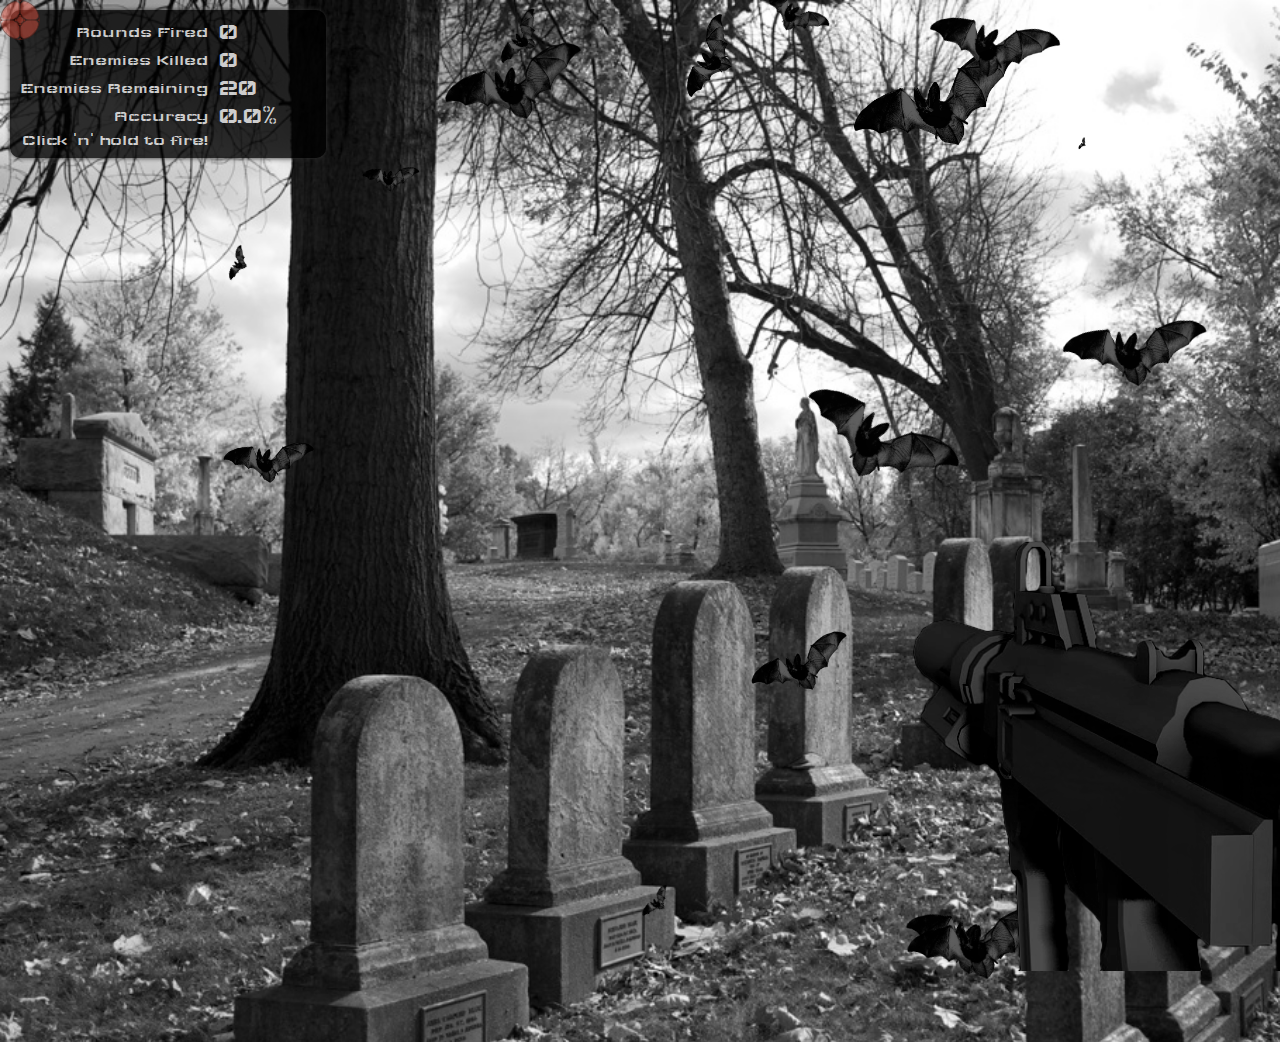
<file: public/index.html>
<!DOCTYPE html>
<html>
    <head>
        <meta name="apple-mobile-web-app-capable" content="yes">
        <meta name="viewport" content="initial-scale=0.1, user-scalable=yes, width=device-width">

        <link href='http://fonts.googleapis.com/css?family=Wallpoet' rel='stylesheet' type='text/css'>
        <link href="css/screen.css" media="screen, projection" rel="stylesheet" type="text/css" />

        <title>HallowTML5</title>

        <script src="../closure/goog/base.js" type="text/javascript" charset="utf-8"></script>
        <script src="js/move.js" type="text/javascript" charset="utf-8"></script>
        <script src="js/common.js" type="text/javascript" charset="utf-8"></script>
        <script src="js/animation.js" type="text/javascript" charset="utf-8"></script>
        <script src="js/zombie.js" type="text/javascript" charset="utf-8"></script>
        <script src="js/hud.js" type="text/javascript" charset="utf-8"></script>
        <script src="js/gun.js" type="text/javascript" charset="utf-8"></script>
        <script src="js/hllwtml5.js" type="text/javascript" charset="utf-8"></script>

        <!--
        <script src="js/move.min.js" type="text/javascript" charset="utf-8" async defer></script>
        <script src="js/hllwtml5.min.js" type="text/javascript" charset="utf-8" async defer></script>
        -->
    </head>
    <body onload="hllwtml5.init()">
        <div id="hud">
            <table>
                <tbody>
                    <tr>
                        <td>Rounds Fired</td>
                        <td id="rounds"></td>
                    </tr>
                    <tr>
                        <td>Enemies Killed</td>
                        <td id="enemies_killed"></td>
                    </tr>
                    <tr>
                        <td>Enemies Remaining</td>
                        <td id="enemies_remaining"></td>
                    </tr>
                    <tr>
                        <td>Accuracy</td>
                        <td id="accuracy"></td>
                    </tr>
                    <tr>
                        <td>
                            Click 'n' hold to fire!
                        </td>
                    </tr>
                </tbody>
            </table>
        </div>
        <div id="gun"></div>
        <div id="crosshair"></div>
        <!-- <div id="zombie" class="enemy"></div> -->
        <div class="bat enemy"></div>
        <div class="bat enemy"></div>
        <div class="bat enemy"></div>
        <div class="bat enemy"></div>
        <div class="bat enemy"></div>
        <div class="bat enemy"></div>
        <div class="bat enemy"></div>
        <div class="bat enemy"></div>
        <div class="bat enemy"></div>
        <div class="bat enemy"></div>
        <div class="bat enemy"></div>
        <div class="bat enemy"></div>
        <div class="bat enemy"></div>
        <div class="bat enemy"></div>
        <div class="bat enemy"></div>
        <div class="bat enemy"></div>
        <div class="bat enemy"></div>
        <div class="bat enemy"></div>
        <div class="bat enemy"></div>
        <div class="bat enemy"></div>
    </body>
</html>
</file>
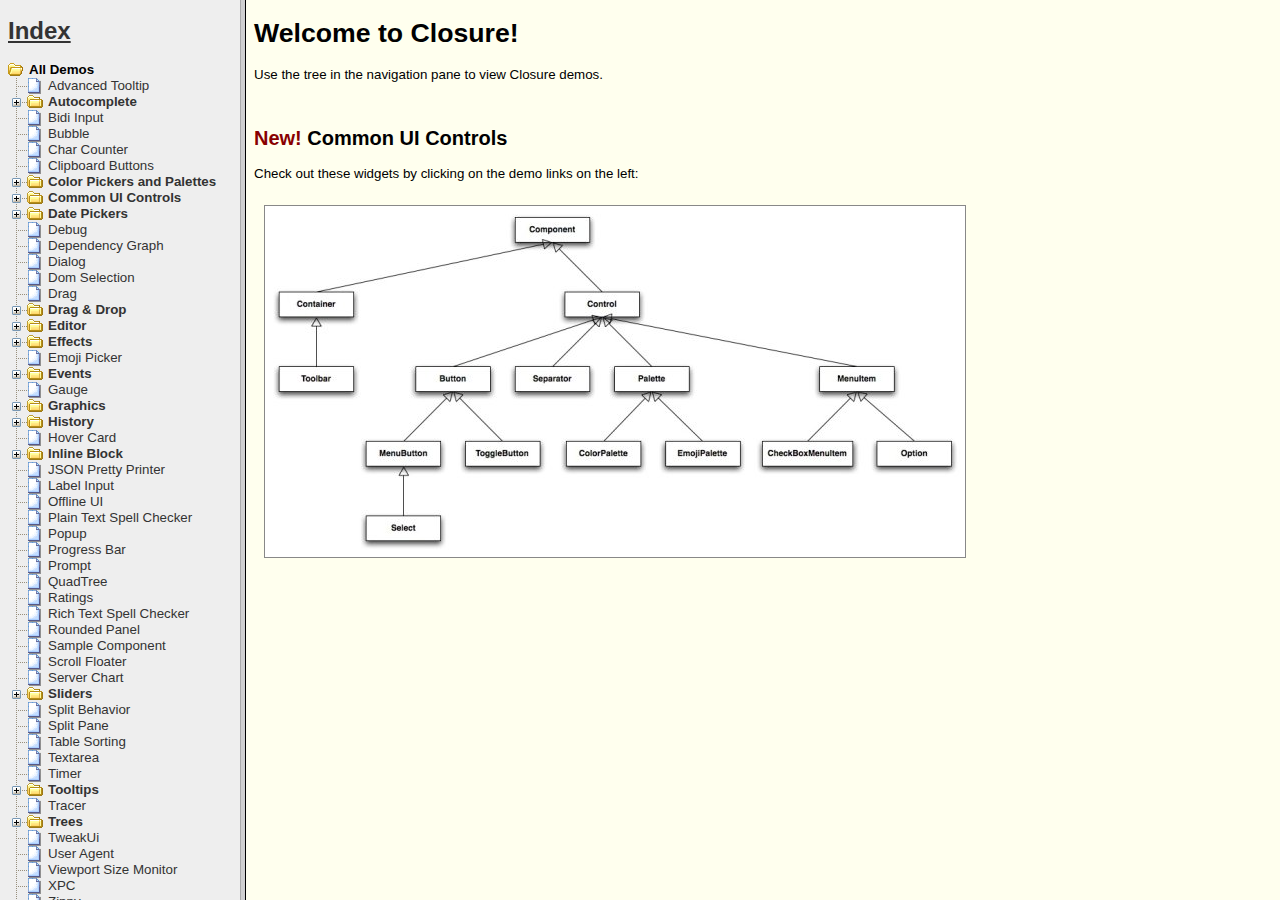
<file: closure/goog/demos/index.html>
<html>
<!--
Copyright 2010 The Closure Library Authors. All Rights Reserved.

Use of this source code is governed by the Apache License, Version 2.0.
See the COPYING file for details.
-->
<head>
  <title>Closure Demos</title>
</head>
<frameset cols="240,*">
  <!-- Old school, but it works a lot better than the old page... -->
  <frame name="nav" id="nav" src="index_nav.html">
  <frame name="demo" id="demo" src="index_splash.html">
  <noframes>
    Are you kidding me?  No frames?!?
  </noframes>
</frameset>
</html>
</file>
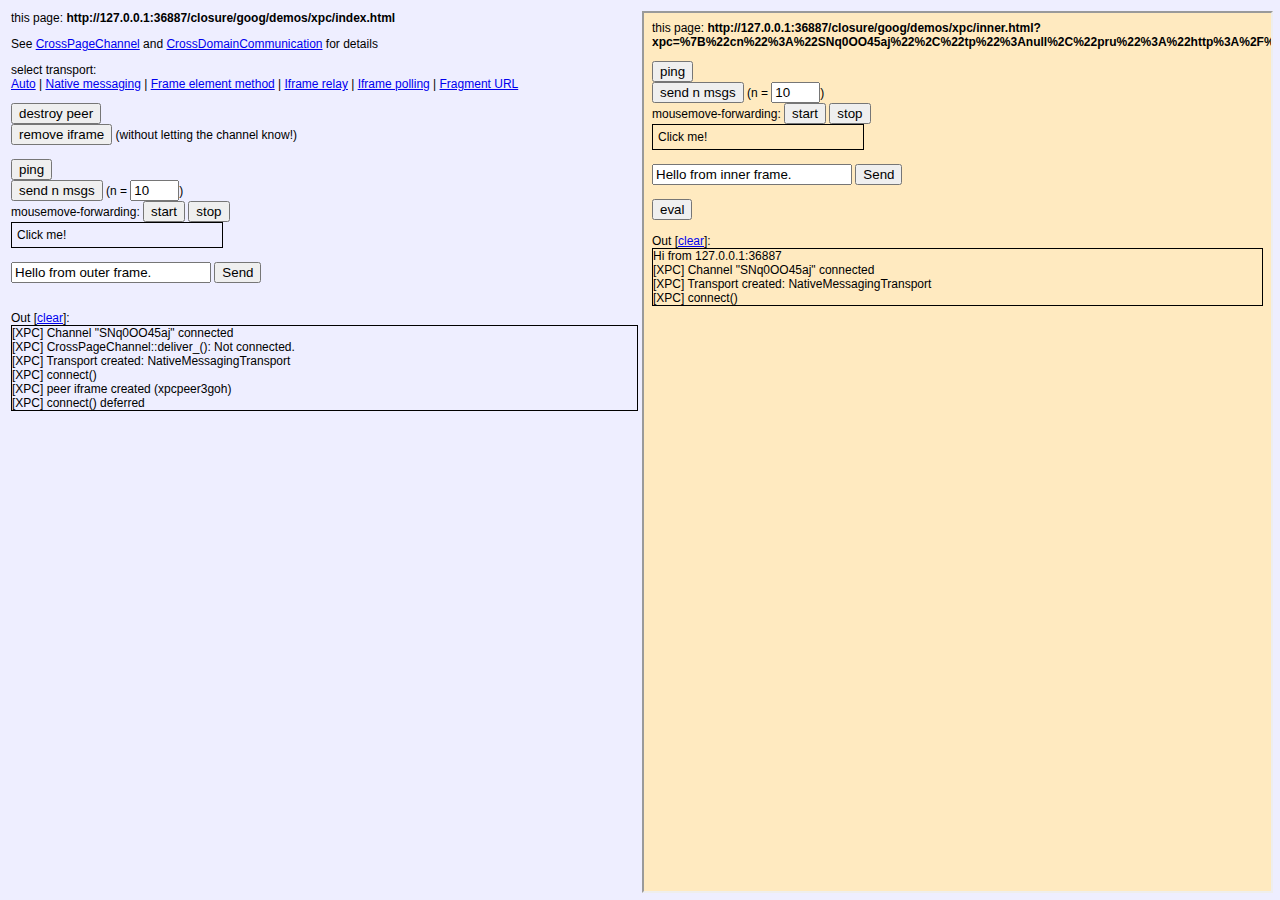
<file: closure/goog/demos/xpc/index.html>
<html>
<!--
Copyright 2010 The Closure Library Authors. All Rights Reserved.

Use of this source code is governed by the Apache License, Version 2.0.
See the COPYING file for details.
-->
<head>

<script src="../../base.js"></script>
<script src="xpcdemo.js"></script>
<script>
  if (!window.location.href.match(/suppressinit/)) {
    initOuter();
  }
</script>

<style type="text/css">
body, td {
  background-color: #eeeeff;
  font-family: arial,verdana,sans-serif;
  font-size: 12px;
}
</style>
</head>
<body>


<table border=0 width="100%" height="100%"><tr><td width="50%" valign="top">


<p>
this page: <b><script type="text/javascript">document.write(location.href)</script></b>
</p>

<p>See <a href="http://wiki/Main/CrossPageChannel">CrossPageChannel</a> and
<a href="http://wiki/Main/CrossDomainCommunication">CrossDomainCommunication</a> for details</a></p>

<p>
select transport:<br/>
<a href="?">Auto</a> |
<a href="?tp=1">Native messaging</a> |
<a href="?tp=2">Frame element method</a> |
<a href="?tp=3">Iframe relay</a> |
<a href="?tp=4">Iframe polling</a> |
<!--a href="?tp=5">Flash</a-->
<a href="?tp=6">Fragment URL</a>
<p/>

<div id="inactive">
  <input type="button" onclick="xpcdemo.initOuter();" value="create peer"/><br/>
</div>

<div id="active" style="display:none";>

<input type="button" onclick="xpcdemo.teardown();" value="destroy peer"/><br/>
<input type="button" onclick="xpcdemo.peerIframe.parentNode.removeChild(xpcdemo.peerIframe);" value="remove iframe"/> (without letting the channel know!)<br/>
<br/>

<input type="button" value="ping" onclick="xpcdemo.ping();"/><br/>
<input type="button" value="send n msgs" onclick="numMsgs = parseInt(document.getElementById('num').value); xpcdemo.sendN(isNaN(numMsgs) ? 10 : numMsgs);"/>
(n = <input type="text" size=3 value=10 id="num" />)<br/>

mousemove-forwarding:
<input type="button" onclick="xpcdemo.startMousemoveForwarding();" value="start"/>
<input type="button" onclick="xpcdemo.stopMousemoveForwarding();" value="stop"/>
<div id="clickfwd" style="padding:5px; width:200px; cursor:pointer; border: 1px #000000 solid;">Click me!</div>
<br/>

<input id="msgtext" type="text" value="Hello from outer frame." style="width:200px"/>
<input type="button" value="Send" onclick="xpcdemo.channel.send('log', document.getElementById('msgtext').value);"/>

</div>

<br/><br/>
Out [<a href="#" onclick="document.getElementById('console').innerHTML = ''; return false;">clear</a>]: <br/>
<div id="console" style="border:1px #000000 solid;"></div>



</td><td width="50%" valign="top" id="iframeContainer">


</td></tr></table>



</body>
</html>
</file>
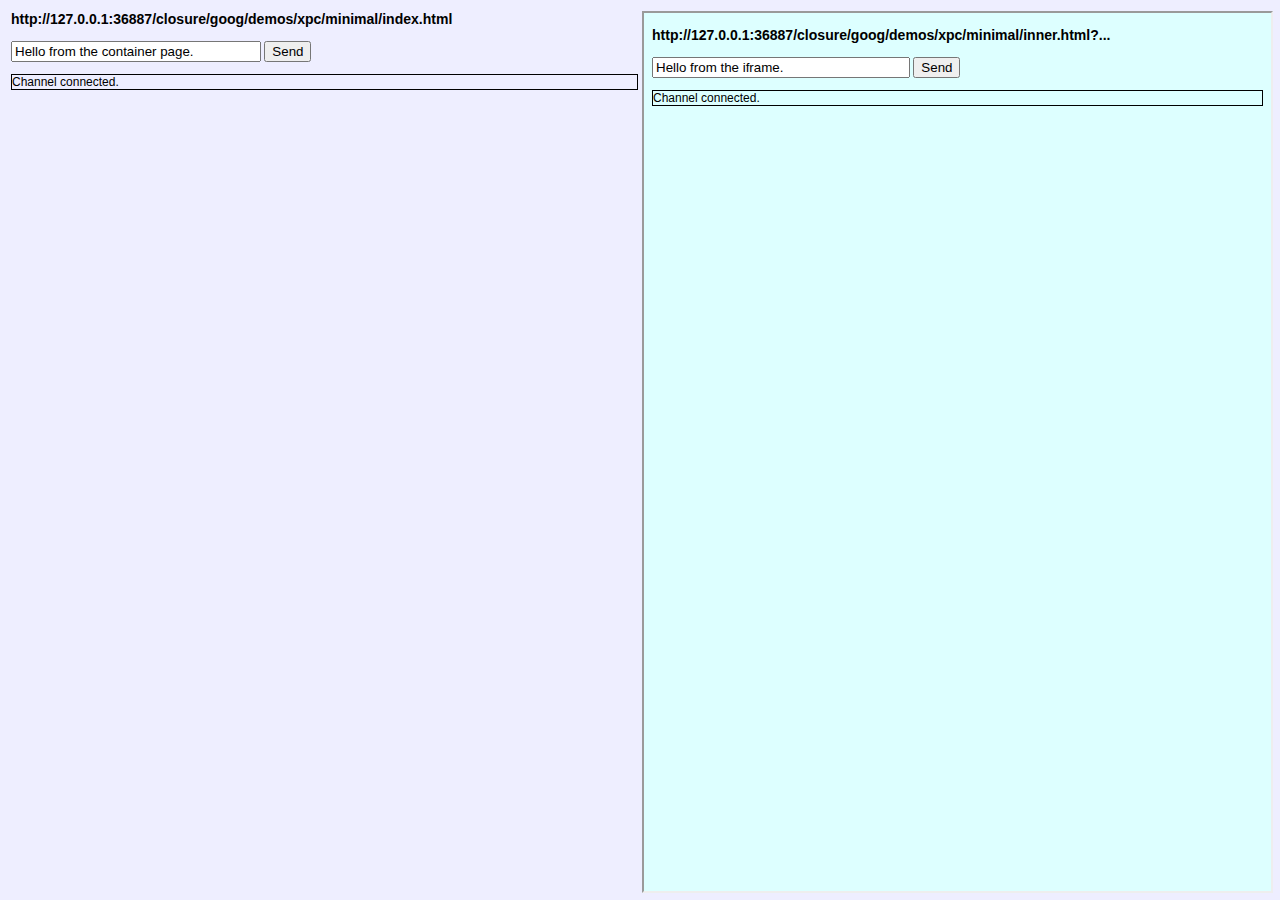
<file: closure/goog/demos/xpc/minimal/index.html>
<html>
<!--
Copyright 2010 The Closure Library Authors. All Rights Reserved.

Use of this source code is governed by the Apache License, Version 2.0.
See the COPYING file for details.
-->
<head>

<script type="text/javascript" src="../../../base.js"></script>
<script type="text/javascript">

goog.require('goog.dom');
goog.require('goog.events');
goog.require('goog.net.xpc.CrossPageChannel');

</script>
<script type="text/javascript">

var channel;
var logEl;

/**
 * Writes a message to the log.
 * @param {string} msg The message text.
 */
function log(msg) {
  logEl || (logEl = goog.dom.getElement('log'));

  var msgEl = goog.dom.createDom('div');
  msgEl.innerHTML = msg;
  logEl.insertBefore(msgEl, logEl.firstChild);
}


goog.events.listen(window, 'load', function() {

  // Build the channel configuration.
  var cfg = {};

  var ownUri = new goog.Uri(window.location.href);
  var peerDomain = ownUri.getParameterValue('peerdomain') || ownUri.getDomain();
  var peerUri = ownUri.clone().setDomain(peerDomain);

  var localRelayUri = ownUri.resolve(new goog.Uri('relay.html'));
  var peerRelayUri = peerUri.resolve(new goog.Uri('relay.html'));

  var localPollUri = ownUri.resolve(new goog.Uri('blank.html'));
  var peerPollUri = peerUri.resolve(new goog.Uri('blank.html'));


  cfg[goog.net.xpc.CfgFields.LOCAL_RELAY_URI] = localRelayUri.toString();
  cfg[goog.net.xpc.CfgFields.PEER_RELAY_URI] = peerRelayUri.toString();

  cfg[goog.net.xpc.CfgFields.LOCAL_POLL_URI] = localPollUri.toString();
  cfg[goog.net.xpc.CfgFields.PEER_POLL_URI] = peerPollUri.toString();

  // Set the URI of the peer page.
  var peerUri = ownUri.resolve(
      new goog.Uri('inner.html')).setDomain(peerDomain);
  cfg[goog.net.xpc.CfgFields.PEER_URI] = peerUri;

  // Create the channel.
  channel = new goog.net.xpc.CrossPageChannel(cfg);

  // Create the peer iframe.
  channel.createPeerIframe(
      goog.dom.getElement('iframeContainer'));

  channel.registerService('log', log);

  channel.connect(function() {
    log('Channel connected.');
  });
});

</script>
<style type="text/css">
body, td {
  background-color: #eeeeff;
  font-family: arial,verdana;
  font-size: 12px;
}
</style>
</head>
<body>

<table border=0 width="100%" height="100%"><tr><td width="50%" valign="top">

<h3><script type="text/javascript">document.write(location.href.replace(/\?.*/,'?...'))</script></h3>

<p>
<input type="text" id="msgInput" value="Hello from the container page."
    style="width:250px">
<input type="button" value="Send" onclick="
    channel.send('log', goog.dom.getElement('msgInput').value)">
</p>

<div id="log" style="border: 1px #000 solid;"></div>
</td><td width="50%" valign="top" id="iframeContainer">

</td></tr></table>

</body>
</html>
</file>
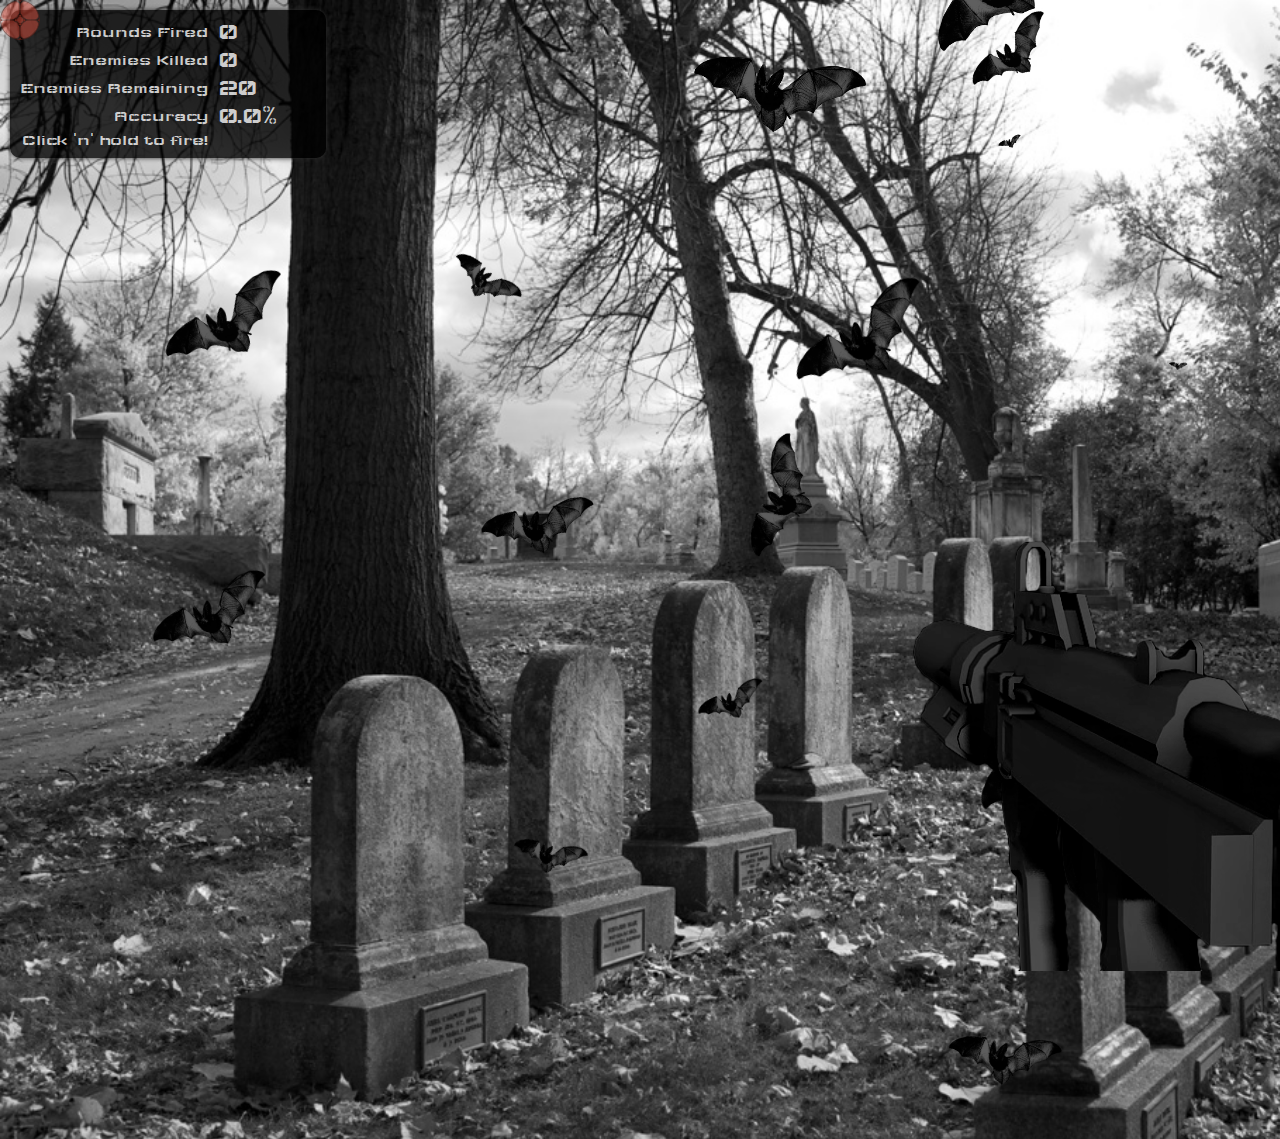
<file: public/dev.html>
<!DOCTYPE html>
<html>
    <head>
        <meta name="apple-mobile-web-app-capable" content="yes">
        <meta name="viewport" content="initial-scale=0.1, user-scalable=yes, width=device-width">

        <link href='http://fonts.googleapis.com/css?family=Wallpoet' rel='stylesheet' type='text/css'>
        <link href="css/screen.css" media="screen, projection" rel="stylesheet" type="text/css" />

        <title>HallowTML5</title>

        <script src="../closure/goog/base.js" type="text/javascript" charset="utf-8"></script>
        <script src="js/CubicVR.js" type="text/javascript" charset="utf-8" async defer></script>
        <script src="js/move.js" type="text/javascript" charset="utf-8"></script>
        <script src="js/common.js" type="text/javascript" charset="utf-8"></script>
        <script src="js/animation.js" type="text/javascript" charset="utf-8"></script>
        <script src="js/zombie.js" type="text/javascript" charset="utf-8"></script>
        <script src="js/hud.js" type="text/javascript" charset="utf-8"></script>
        <script src="js/gun.js" type="text/javascript" charset="utf-8"></script>
        <script src="js/hllwtml5.js" type="text/javascript" charset="utf-8"></script>
    </head>
    <body onload="hllwtml5.init()">
        <div id="hud">
            <table>
                <tbody>
                    <tr>
                        <td>Rounds Fired</td>
                        <td id="rounds"></td>
                    </tr>
                    <tr>
                        <td>Enemies Killed</td>
                        <td id="enemies_killed"></td>
                    </tr>
                    <tr>
                        <td>Enemies Remaining</td>
                        <td id="enemies_remaining"></td>
                    </tr>
                    <tr>
                        <td>Accuracy</td>
                        <td id="accuracy"></td>
                    </tr>
                    <tr>
                        <td>
                            Click 'n' hold to fire!
                        </td>
                    </tr>
                </tbody>
            </table>
        </div>
        <div id="gun"></div>
        <div id="crosshair"></div>
        <!-- <div id="zombie" class="enemy"></div> -->
        <div class="bat enemy"></div>
        <div class="bat enemy"></div>
        <div class="bat enemy"></div>
        <div class="bat enemy"></div>
        <div class="bat enemy"></div>
        <div class="bat enemy"></div>
        <div class="bat enemy"></div>
        <div class="bat enemy"></div>
        <div class="bat enemy"></div>
        <div class="bat enemy"></div>
        <div class="bat enemy"></div>
        <div class="bat enemy"></div>
        <div class="bat enemy"></div>
        <div class="bat enemy"></div>
        <div class="bat enemy"></div>
        <div class="bat enemy"></div>
        <div class="bat enemy"></div>
        <div class="bat enemy"></div>
        <div class="bat enemy"></div>
        <div class="bat enemy"></div>
    </body>
</html>
</file>
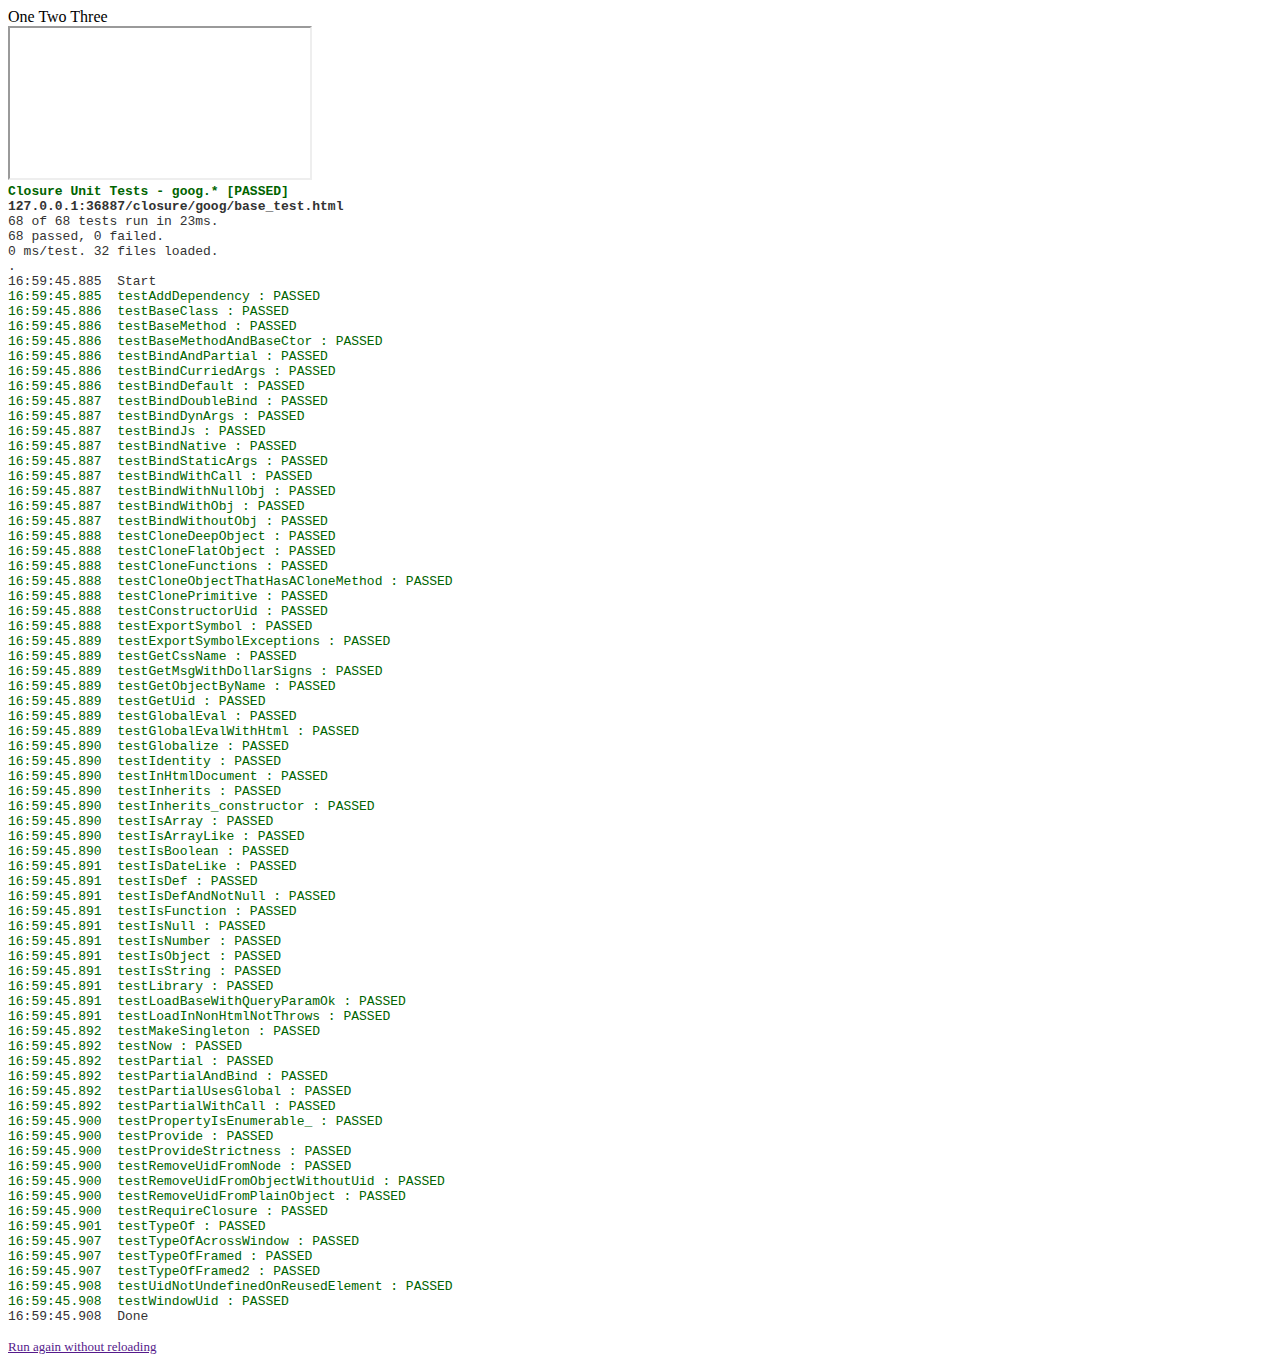
<file: closure/goog/base_test.html>
<!DOCTYPE html>
<html>
<!--
Copyright 2006 The Closure Library Authors. All Rights Reserved.

Use of this source code is governed by the Apache License, Version 2.0.
See the COPYING file for details.
-->
<head>
<meta http-equiv="X-UA-Compatible" content="IE=edge">
<title>Closure Unit Tests - goog.*</title>
<script src="base.js"></script>
<script>
goog.require('goog.functions');
// Used to test dynamic loading works, see testRequire*
goog.require('goog.Timer');
goog.require('goog.testing.jsunit');
goog.require('goog.testing.PropertyReplacer');
goog.require('goog.userAgent');
</script>
</head>
<body>
<div id="elem">
  <span>One</span>
  <span id="text">Two</span>
  <span>Three</span>
</div>

<iframe name="f1" id="f1" src=""></iframe>
<iframe name="f2" id="f2" src=""></iframe>
<script>

function getFramedVars(name) {
  var w = window.frames[name];
  var doc = w.document;
  doc.open();
  doc.write('<script>' +
            'var a = [0, 1, 2];' +
            'var o = {a: 0, b: 1};' +
            'var n = 42;' +
            'var b = true;' +
            'var s = "string";' +
            'var nv = null;' +
            'var u = undefined;' +
            'var fv = function(){};' +
            '</' + 'script>')
  doc.close();
  return {
    'array': w.a,
    'object': w.o,
    'number': w.n,
    'boolean': w.b,
    'string': w.s,
    'functionVar': w.fv,
    'nullVar': w.nv,
    'undefinedVar': w.u
  };
}

var framedVars = getFramedVars('f1');
var framedVars2 = getFramedVars('f2');
// remove iframe
var iframeElement = document.getElementById('f2');
iframeElement.parentNode.removeChild(iframeElement);

</script>

<script>

var stubs = new goog.testing.PropertyReplacer();
var originalGoogBind = goog.bind;

function tearDown() {
  goog.setCssNameMapping(undefined);
  stubs.reset();
  goog.bind = originalGoogBind;
}

function testLibrary() {
  assertNotUndefined("'goog' not loaded", goog);
}

function testProvide() {
  goog.provide('goog.test.name.space');
  assertNotUndefined('provide failed: goog.test', goog.test);
  assertNotUndefined('provide failed: goog.test.name', goog.test.name);
  assertNotUndefined('provide failed: goog.test.name.space',
      goog.test.name.space);

  // ensure that providing 'goog.test.name' doesn't throw an exception
  goog.provide('goog.test');
  goog.provide('goog.test.name');

  delete goog.test;
}

function testProvideStrictness() {
  goog.provide('goog.xy');
  assertProvideFails('goog.xy');

  window['goog']['xyz'] = 'Bob';
  assertProvideFails('goog.xyz');

  delete goog.xy;
  delete goog.xyz;
}

function assertProvideFails(namespace) {
  assertThrows('goog.provide(' + namespace + ') should have failed',
      goog.partial(goog.provide, namespace));
}

function testGlobalize() {
  goog.globalize(goog);
  assertNotUndefined('Globalize goog', provide);

  var a = {a: 1, b: 2, c: 3};
  var b = {};
  goog.globalize(a, b);
  assertNotUndefined('Globalize to arbitrary object', b.a);
  assertNotUndefined('Globalize to arbitrary object', b.b);
  assertNotUndefined('Globalize to arbitrary object', b.c);
}

function testExportSymbol() {
  var date = new Date();

  assertTrue(typeof nodots == 'undefined');
  goog.exportSymbol('nodots', date);
  assertEquals(date, nodots);
  nodots = undefined;

  assertTrue(typeof gotcher == 'undefined');
  goog.exportSymbol('gotcher.dots.right.Here', date);
  assertEquals(date, gotcher.dots.right.Here);
  gotcher = undefined;

  goog.provide('an.existing.path');
  assertNotNull(an.existing.path);
  goog.exportSymbol('an.existing.path', date);
  assertEquals(date, an.existing.path);
  an = undefined;

  var foo = {foo: 'foo'};
  var bar = {bar: 'bar'};
  var baz = {baz: 'baz'};
  goog.exportSymbol('one.two.three.Four', foo);
  goog.exportSymbol('one.two.three.five', bar);
  goog.exportSymbol('one.two.six', baz);
  assertEquals(foo, one.two.three.Four);
  assertEquals(bar, one.two.three.five);
  assertEquals(baz, one.two.six);

  var win = {};
  var fooBar = {foo: 'foo', bar: 'bar'};
  goog.exportSymbol('one.two.four', fooBar, win);
  assertEquals(fooBar, win.one.two.four);
  assertTrue('four' in win.one.two);
  assertFalse('four' in one.two);
  one = undefined;
}

goog.exportSymbol('exceptionTest', function() {
  throw Error('ERROR');
});

function testExportSymbolExceptions() {
  var e = assertThrows('Exception wasn\'t thrown by exported function',
      exceptionTest);
  assertEquals('Unexpected error thrown', 'ERROR', e.message);
}

//=== tests for Require logic ===

function testRequireClosure() {
  assertNotUndefined('goog.Timer should be available', goog.Timer);
  assertNotUndefined('goog.events.EventTarget should be available', goog.events.EventTarget);
}


//=== tests for language enhancements ===

function testTypeOf() {
  assertEquals('array', goog.typeOf([]));
  assertEquals('string', goog.typeOf('string'));
  assertEquals('number', goog.typeOf(123));
  assertEquals('null', goog.typeOf(null));
  assertEquals('undefined', goog.typeOf(undefined));
  assertEquals('object', goog.typeOf({}));
  assertEquals('function', goog.typeOf(function(){}));

  // Make sure that NodeList is not treated as an array... NodeLists should
  // be of type object but Safari incorrectly reports it as function so a not
  // equals test will have to suffice here.
  assertNotEquals('array', goog.typeOf(document.getElementsByName('*')));
  assertNotEquals('function', goog.typeOf(document.getElementsByName('*')));
  assertEquals('object', goog.typeOf(document.getElementsByName('*')));
}

function testTypeOfFramed() {
  assertEquals('array', goog.typeOf(framedVars.array));
  assertEquals('string', goog.typeOf(framedVars.string));
  assertEquals('number', goog.typeOf(framedVars.number));
  assertEquals('null', goog.typeOf(framedVars.nullVar));
  assertEquals('undefined', goog.typeOf(framedVars.undefinedVar));
  assertEquals('object', goog.typeOf(framedVars.object));
  assertEquals('function', goog.typeOf(framedVars.functionVar));

  // Opera throws when trying to do cross frame typeof on node lists.
  // IE behaves very strange when it comes to DOM nodes on disconnected frames.
}

function testTypeOfFramed2() {
  assertEquals('array', goog.typeOf(framedVars2.array));
  assertEquals('string', goog.typeOf(framedVars2.string));
  assertEquals('number', goog.typeOf(framedVars2.number));
  assertEquals('null', goog.typeOf(framedVars2.nullVar));
  assertEquals('undefined', goog.typeOf(framedVars2.undefinedVar));
  assertEquals('object', goog.typeOf(framedVars2.object));
  assertEquals('function', goog.typeOf(framedVars2.functionVar));

  // Opera throws when trying to do cross frame typeof on node lists.
  // IE behaves very strange when it comes to DOM nodes on disconnected frames.
}

function testIsDef() {
  var defined = 'foo';
  var nullVar = null;
  var notDefined;

  assertTrue('defined should be defined', goog.isDef(defined));
  assertTrue('null should be defined', goog.isDef(defined));
  assertFalse('undefined should not be defined', goog.isDef(notDefined));
}

function testIsDefAndNotNull() {
  assertTrue('string is defined and non-null', goog.isDefAndNotNull(''));
  assertTrue('object is defined and non-null', goog.isDefAndNotNull({}));
  assertTrue('function is defined and non-null',
      goog.isDefAndNotNull(goog.nullFunction));
  assertTrue('zero is defined and non-null',
      goog.isDefAndNotNull(0));
  assertFalse('null', goog.isDefAndNotNull(null));
  assertFalse('undefined', goog.isDefAndNotNull(undefined));
}

function testIsNull() {
  var notNull = 'foo';
  var nullVar = null;
  var notDefined;

  assertFalse('defined should not be null', goog.isNull(notNull));
  assertTrue('null should be null', goog.isNull(nullVar));
  assertFalse('undefined should not be null', goog.isNull(notDefined))
}

function testIsArray() {
  var array = [1, 2, 3];
  var arrayWithLengthSet = [1, 2, 3];
  arrayWithLengthSet.length = 2;
  var objWithArrayFunctions = {slice: function() {}, length: 0};
  var object = {a: 1, b: 2, c: 3};
  var nullVar = null;
  var notDefined;
  var elem = document.getElementById('elem');
  var text = document.getElementById('text').firstChild;
  var impostor = document.body.getElementsByTagName('BOGUS');
  impostor.push = Array.prototype.push;
  impostor.pop = Array.prototype.pop;
  impostor.slice = Array.prototype.slice;
  impostor.splice = Array.prototype.splice;

  assertTrue('array should be an array', goog.isArray(array));
  assertTrue('arrayWithLengthSet should be an array',
             goog.isArray(arrayWithLengthSet));
  assertFalse('object with array functions should not be an array unless ' +
              'length is not enumerable', goog.isArray(objWithArrayFunctions));
  assertFalse('object should not be an array', goog.isArray(object));
  assertFalse('null should not be an array', goog.isArray(nullVar));
  assertFalse('undefined should not be an array', goog.isArray(notDefined));
  assertFalse('NodeList should not be an array', goog.isArray(elem.childNodes));
  assertFalse('TextNode should not be an array', goog.isArray(text));
  assertTrue('Array of nodes should be an array',
             goog.isArray([elem.firstChild, elem.lastChild]));
  assertFalse('An impostor should not be an array', goog.isArray(impostor));
}

function testTypeOfAcrossWindow() {
  if (goog.userAgent.WEBKIT && goog.userAgent.MAC) {
    // The server farm has issues with new windows on Safari Mac.
    return;
  }

  var w = window.open('', 'blank');
  if (w) {
    try {
      try {
        var d = w.document;
        d.open();
        d.write('<script>function fun(){};' +
                'var arr = [];' +
                'var x = 42;' +
                'var s = "";' +
                'var b = true;' +
                'var obj = {length: 0, splice: {}, call: {}};' +
                '</' + 'script>');
        d.close();
      } catch (ex) {
        // In Firefox Linux on the server farm we don't have access to
        // w.document.
        return;
      }

      assertEquals('function', goog.typeOf(w.fun));
      assertEquals('array', goog.typeOf(w.arr));
      assertEquals('number', goog.typeOf(w.x));
      assertEquals('string', goog.typeOf(w.s));
      assertEquals('boolean', goog.typeOf(w.b));
      assertEquals('object', goog.typeOf(w.obj));
    } finally {
      w.close();
    }
  }
}

function testIsArrayLike() {
  var array = [1, 2, 3];
  var objectWithNumericLength = {length: 2};
  var objectWithNonNumericLength = {length: 'a'};
  var object = {a: 1, b: 2};
  var nullVar = null;
  var notDefined;
  var elem = document.getElementById('elem');
  var text = document.getElementById('text').firstChild;

  assertTrue('array should be array-like', goog.isArrayLike(array));
  assertTrue('obj w/numeric length should be array-like',
      goog.isArrayLike(objectWithNumericLength));
  assertFalse('obj w/non-numeric length should not be array-like',
      goog.isArrayLike(objectWithNonNumericLength));
  assertFalse('object should not be array-like', goog.isArrayLike(object));
  assertFalse('null should not be array-like', goog.isArrayLike(nullVar));
  assertFalse('undefined should not be array-like',
      goog.isArrayLike(notDefined));
  assertTrue('NodeList should be array-like',
      goog.isArrayLike(elem.childNodes));
  // TODO(user): Fix isArrayLike to return false for text nodes!
  // assertFalse('TextNode should not be array-like', goog.isArrayLike(text));
  assertTrue('Array of nodes should be array-like',
      goog.isArrayLike([elem.firstChild, elem.lastChild]));
}


// Use mock date in testIsDateLike() rather than a real goog.date.Date to
// minimize dependencies in this unit test.
function MockGoogDate() {}

MockGoogDate.prototype.getFullYear = function() {
  return 2007;
};


function testIsDateLike() {
  var jsDate = new Date();
  var googDate = new MockGoogDate();
  var string = 'foo';
  var number = 1;
  var nullVar = null;
  var notDefined;

  assertTrue('js Date should be date-like', goog.isDateLike(jsDate));
  assertTrue('goog Date should be date-like', goog.isDateLike(googDate));
  assertFalse('string should not be date-like', goog.isDateLike(string));
  assertFalse('number should not be date-like', goog.isDateLike(number));
  assertFalse('nullVar should not be date-like', goog.isDateLike(nullVar));
  assertFalse('undefined should not be date-like', goog.isDateLike(notDefined));
}

function testIsString() {
  var string = 'foo';
  var number = 2;
  var nullVar = null;
  var notDefined;

  assertTrue('string should be a string', goog.isString(string));
  assertFalse('number should not be a string', goog.isString(number));
  assertFalse('null should not be a string', goog.isString(nullVar));
  assertFalse('undefined should not be a string', goog.isString(notDefined));
}

function testIsBoolean() {
  var b = true;
  var s = 'true';
  var num = 1;
  var nullVar = null;
  var notDefined;

  assertTrue('boolean should be a boolean', goog.isBoolean(b));
  assertFalse('string should not be a boolean', goog.isBoolean(s));
  assertFalse('number should not be a boolean', goog.isBoolean(num));
  assertFalse('null should not be a boolean', goog.isBoolean(nullVar));
  assertFalse('undefined should not be a boolean', goog.isBoolean(notDefined));
}

function testIsNumber() {
  var number = 1;
  var string = '1';
  var nullVar = null;
  var notDefined;

  assertTrue('number should be a number', goog.isNumber(number));
  assertFalse('string should not be a number', goog.isNumber(string));
  assertFalse('null should not be a number', goog.isNumber(nullVar));
  assertFalse('undefined should not be a number', goog.isNumber(notDefined));
}

function testIsFunction() {
  var func = function() { return 1; };
  var object = {a: 1, b: 2};
  var nullVar = null;
  var notDefined;

  assertTrue('function should be a function', goog.isFunction(func));
  assertFalse('object should not be a function', goog.isFunction(object));
  assertFalse('null should not be a function', goog.isFunction(nullVar));
  assertFalse('undefined should not be a function', goog.isFunction(notDefined));
}

function testIsObject() {
  var object = {a: 1, b: 2};
  var string = 'b';
  var nullVar = null;
  var notDefined;
  var array = [0, 1, 2];
  var fun = function() {};

  assertTrue('object should be an object', goog.isObject(object));
  assertTrue('array should be an object', goog.isObject(array));
  assertTrue('function should be an object', goog.isObject(fun));
  assertFalse('string should not be an object', goog.isObject(string));
  assertFalse('null should not be an object', goog.isObject(nullVar));
  assertFalse('undefined should not be an object', goog.isObject(notDefined));
}


//=== tests for unique ID methods ===

function testGetUid() {
  var a = {};
  var b = {};
  var c = {};

  var uid1 = goog.getUid(a);
  var uid2 = goog.getUid(b);
  var uid3 = goog.getUid(c);

  assertNotEquals('Unique IDs must be unique', uid1, uid2);
  assertNotEquals('Unique IDs must be unique', uid1, uid3);
  assertNotEquals('Unique IDs must be unique', uid2, uid3);
}

function testRemoveUidFromPlainObject() {
  var a = {};
  var uid = goog.getUid(a);
  goog.removeUid(a);
  assertNotEquals("An object's old and new unique IDs should be different",
      uid, goog.getUid(a));
}

function testRemoveUidFromObjectWithoutUid() {
  var a = {};
  // Removing a unique ID should not fail even if it did not exist
  goog.removeUid(a);
}

function testRemoveUidFromNode() {
  var node = document.createElement('div');
  var nodeUid = goog.getUid(node);
  goog.removeUid(node);
  assertNotEquals("A node's old and new unique IDs should be different",
      nodeUid, goog.getUid(node));
}

function testConstructorUid() {
  function BaseClass() {};
  function SubClass() {};
  goog.inherits(SubClass, BaseClass);

  var baseClassUid = goog.getUid(BaseClass);
  var subClassUid = goog.getUid(SubClass);

  assertTrue('Unique ID of BaseClass must be a number',
      typeof baseClassUid == 'number');
  assertTrue('Unique ID of SubClass must be a number',
      typeof subClassUid == 'number');
  assertNotEquals('Unique IDs of BaseClass and SubClass must differ',
      baseClassUid, subClassUid);
  assertNotEquals('Unique IDs of BaseClass and SubClass instances must differ',
      goog.getUid(new BaseClass), goog.getUid(new SubClass));

  assertEquals('Unique IDs of BaseClass.prototype and SubClass.prototype ' +
      'should differ, but to keep the implementation simple, we do not ' +
      'handle this edge case.',
      goog.getUid(BaseClass.prototype), goog.getUid(SubClass.prototype));
}

/**
 * Tests against Chrome bug where the re-created element will have the uid
 * property set but undefined. See bug 1252508.
 */
function testUidNotUndefinedOnReusedElement() {
  var div = document.createElement('DIV');
  document.body.appendChild(div);
  div.innerHTML = '<form id="form"></form>';
  var span = div.getElementsByTagName('FORM')[0];
  goog.getUid(span);

  div.innerHTML = '<form id="form"></form>';
  var span2 = div.getElementsByTagName('FORM')[0];
  assertNotUndefined(goog.getUid(span2));
}

function testWindowUid() {
  var uid = goog.getUid(window);
  assertTrue('window unique id is a number', goog.isNumber(uid));
  assertEquals('returns the same id second time', uid, goog.getUid(window));
  goog.removeUid(window);
  assertNotEquals('generates new id after the old one is removed',
      goog.getUid(window));
}

//=== tests for clone method ===

function testClonePrimitive() {
  assertEquals('cloning a primitive should return an equal primitive',
      5, goog.cloneObject(5));
}

function testCloneObjectThatHasACloneMethod() {
  var original = {
    name: 'original',
    clone: function() { return { name: 'clone' } }
  };

  var clone = goog.cloneObject(original);
  assertEquals('original', original.name);
  assertEquals('clone', clone.name);
}

function testCloneFlatObject() {
  var original = {a:1, b:2, c:3};
  var clone = goog.cloneObject(original);
  assertNotEquals(original, clone);
  assertEquals(1, clone.a);
  assertEquals(2, clone.b);
  assertEquals(3, clone.c);
}

function testCloneDeepObject() {
  var original = {
    a: 1,
    b: {c: 2, d: 3},
    e: {f: {g: 4, h: 5}}
  };
  var clone = goog.cloneObject(original);

  assertNotEquals(original, clone);
  assertNotEquals(original.b, clone.b);
  assertNotEquals(original.e, clone.e);

  assertEquals(1, clone.a);
  assertEquals(2, clone.b.c);
  assertEquals(3, clone.b.d);
  assertEquals(4, clone.e.f.g);
  assertEquals(5, clone.e.f.h);
}

function testCloneFunctions() {
  var original = {
    f: function() {
      return 'hi';
    }
  };
  var clone = goog.cloneObject(original);

  assertNotEquals(original, clone);
  assertEquals('hi', clone.f());
  assertEquals(original.f, clone.f);
}


//=== tests for bind() and friends ===

// Function.prototype.bind and Function.prototype.partial are purposefullly
// not defined in open sourced Closure.  These functions sniff for their
// presence.

var foo = 'global';
var obj = {foo: 'obj'};

function getFoo(arg1, arg2) {
  return {foo: this.foo, arg1: arg1, arg2: arg2};
}

function testBindWithoutObj() {
  if (Function.prototype.bind) {
    assertEquals(foo, getFoo.bind()().foo);
  }
}

function testBindWithObj() {
  if (Function.prototype.bind) {
    assertEquals(obj.foo, getFoo.bind(obj)().foo);
  }
}

function testBindWithNullObj() {
  if (Function.prototype.bind) {
    assertEquals(foo, getFoo.bind()().foo);
  }
}

function testBindStaticArgs() {
  if (Function.prototype.bind) {
    var fooprime = getFoo.bind(obj, 'hot', 'dog');
    var res = fooprime();
    assertEquals(obj.foo, res.foo);
    assertEquals('hot', res.arg1);
    assertEquals('dog', res.arg2);
  }
}

function testBindDynArgs() {
  if (Function.prototype.bind) {
    var res = getFoo.bind(obj)('hot', 'dog');
    assertEquals(obj.foo, res.foo);
    assertEquals('hot', res.arg1);
    assertEquals('dog', res.arg2);
  }
}

function testBindCurriedArgs() {
  if (Function.prototype.bind) {
    var res = getFoo.bind(obj, 'hot')('dog');
    assertEquals(obj.foo, res.foo);
    assertEquals('hot', res.arg1);
    assertEquals('dog', res.arg2);
  }
}

function testBindDoubleBind() {
  var getFooP = goog.bind(getFoo, obj, 'hot');
  var getFooP2 = goog.bind(getFooP, null, 'dog');

  var res = getFooP2();
  assertEquals("res.arg1 should be 'hot'", 'hot', res.arg1);
  assertEquals("res.arg2 should be 'dog'", 'dog', res.arg2);
}

function testBindWithCall() {
  var obj = {};
  var obj2 = {};
  var f = function() {
    assertEquals('this should be bound to obj', obj, this);
  };
  var b = goog.bind(f, obj);
  b.call(null);
  b.call(obj2);
}

function testBindJs() {
  assertEquals(1, goog.bindJs_(add, {valueOf: function() { return 1; }})());
  assertEquals(3, goog.bindJs_(add, null, 1, 2)());
}

function testBindNative() {
  if (Function.prototype.bind &&
      Function.prototype.bind.toString().indexOf('native code') != -1) {
    assertEquals(
        1, goog.bindNative_(add, {valueOf: function() { return 1; }})());
    assertEquals(3, goog.bindNative_(add, null, 1, 2)());

    assertThrows(function() {
      goog.bindNative_(null, null);
    });
  }
}

function testBindDefault() {
  assertEquals(
      1, goog.bind(add, {valueOf: function() { return 1; }})());
  assertEquals(3, goog.bind(add, null, 1, 2)());
}

function add(var_args) {
  var sum = Number(this) || 0;
  for (var i = 0; i < arguments.length; i++) {
    sum += arguments[i];
  }
  return sum;
}

function testPartial() {
  var f = function(x, y) {
    return x + y;
  };
  var g = goog.partial(f, 1);
  assertEquals(3, g(2));

  var h = goog.partial(f, 1, 2);
  assertEquals(3, h());

  var i = goog.partial(f);
  assertEquals(3, i(1, 2));
}

function testPartialUsesGlobal() {
  var f = function(x, y) {
    assertEquals(goog.global, this);
    return x + y;
  };
  var g = goog.partial(f, 1);
  var h = goog.partial(g, 2);
  assertEquals(3, h());
}

function testPartialWithCall() {
  var obj = {};
  var f = function(x, y) {
    assertEquals(obj, this);
    return x + y;
  };
  var g = goog.partial(f, 1);
  var h = goog.partial(g, 2);
  assertEquals(3, h.call(obj));
}

function testPartialAndBind() {
  // This ensures that this "survives" through a partial.
  var p = goog.partial(getFoo, 'hot');
  var b = goog.bind(p, obj, 'dog');

  var res = b();
  assertEquals(obj.foo, res.foo);
  assertEquals('hot', res.arg1);
  assertEquals('dog', res.arg2);
}

function testBindAndPartial() {
  // This ensures that this "survives" through a partial.
  var b = goog.bind(getFoo, obj, 'hot');
  var p = goog.partial(b, 'dog');

  var res = p();
  assertEquals(obj.foo, res.foo);
  assertEquals('hot', res.arg1);
  assertEquals('dog', res.arg2);
}

function testGlobalEval() {
  goog.globalEval('var foofoofoo = 125;')
  assertEquals('Var should be globally assigned', 125, goog.global.foofoofoo);
  var foofoofoo = 128;
  assertEquals('Global should not have changed', 125, goog.global.foofoofoo);

  // NOTE(user): foofoofoo would normally be available in the function scope,
  // via the scope chain, but the JsUnit framework seems to do something weird
  // which makes it not work.
}

function testGlobalEvalWithHtml() {
  // Make sure we don't trip on HTML markup in the code
  goog.global.evalTestResult = 'failed';
  goog.global.evalTest = function(arg) {
    goog.global.evalTestResult = arg;
  };

  goog.globalEval('evalTest("<test>")');

  assertEquals('Should be able to evaluate strings with HTML in',
      '<test>', goog.global.evalTestResult);
}


//=== tests for inherits ===

function testInherits() {
  function Foo() {};
  function Bar() {};
  goog.inherits(Bar, Foo);
  var bar = new Bar();

  assert('object should be instance of constructor',
      bar instanceof Bar);
  assert('object should be instance of base constructor',
      bar instanceof Foo) ;
}

function testInherits_constructor() {
  function Foo() {};
  function Bar() {};
  goog.inherits(Bar, Foo);
  var bar = new Bar();

  assertEquals('constructor property should match constructor function',
      Bar, bar.constructor);
  assertEquals('Superclass constructor should match constructor function',
      Foo, Bar.superClass_.constructor);
}


//=== tests for makeSingleton ===
function testMakeSingleton() {
  function Foo() {};
  goog.addSingletonGetter(Foo);

  assertNotNull('Should add get instance function', Foo.getInstance);

  var x = Foo.getInstance();
  assertNotNull('Should successfully create an object', x);

  var y = Foo.getInstance();
  assertEquals('Should return the same object', x, y);

  delete Foo.instance_;

  var z = Foo.getInstance();
  assertNotNull('Should work after clearing for testing', z);

  assertNotEquals('Should return a different object after clearing for testing',
      x, z);
}


//=== tests for now ===

function testNow() {
  var toleranceMilliseconds = 10;
  var now1 = new Date().getTime();
  var now2 = goog.now();
  assertTrue(Math.abs(now1 - now2) < toleranceMilliseconds);
}


//=== test non-html context ===

function testInHtmlDocument() {
  var savedGoogGlobal = goog.global;
  try {
    goog.global = {};
    assertFalse(goog.inHtmlDocument_());
    goog.global.document = {};
    assertFalse(goog.inHtmlDocument_());
    goog.global.document.write = function() {};
    assertTrue(goog.inHtmlDocument_());
  } finally {
    // Restore context to respect other tests.
    goog.global = savedGoogGlobal;
  }
}

function testLoadInNonHtmlNotThrows() {
  var savedGoogGlobal = goog.global;
  try {
    goog.global = {};
    goog.global.document = {};
    assertFalse(goog.inHtmlDocument_());
    // The goog code which is executed at load.
    goog.findBasePath_();
    goog.writeScriptTag_(goog.basePath + 'deps.js');
  } finally {
    // Restore context to respect other tests.
    goog.global = savedGoogGlobal;
  }
}

function testLoadBaseWithQueryParamOk() {
  var savedGoogGlobal = goog.global;
  try {
    goog.global = {};
    goog.global.document = {
      write: goog.nullFunction,
      getElementsByTagName: goog.functions.constant(
          [{src: '/path/to/base.js?zx=5'}])
    };
    assertTrue(goog.inHtmlDocument_());
    goog.findBasePath_();
    assertEquals('/path/to/', goog.basePath);
  } finally {
    // Restore context to respect other tests.
    goog.global = savedGoogGlobal;
  }
}

//=== tests for getmsg ===
function testGetMsgWithDollarSigns() {
  var msg = goog.getMsg('{$amount} per minute',
      {amount: '$0.15'});
  assertEquals('$0.15 per minute', msg);
  msg = goog.getMsg('{$amount} per minute',
      {amount: '$0.$1$5'});
  assertEquals('$0.$1$5 per minute', msg);

  msg = goog.getMsg('This is a {$rate} sale!',
      {rate: '$$$$$$$$$$10'});
  assertEquals('This is a $$$$$$$$$$10 sale!', msg);
  msg = goog.getMsg('{$name}! Hamburgers: {$hCost}, Hotdogs: {$dCost}.',
      {name: 'Burger Bob',
       hCost: '$0.50',
       dCost: '$100'});
  assertEquals('Burger Bob! Hamburgers: $0.50, Hotdogs: $100.',
    msg);
}


//=== miscellaneous tests ===

function testIdentity() {
  assertEquals(3, goog.identityFunction(3));
  assertEquals(3, goog.identityFunction(3, 4));
  assertEquals(null, goog.identityFunction(null));
  assertTrue(goog.identityFunction() === undefined);
}

function testPropertyIsEnumerable_() {
  function A() {}
  A.prototype.x = 1;

  var a = new A;
  a.y = 2;

  assertFalse('Properties on the prototype should not be enumerable',
              goog.propertyIsEnumerable_(a, 'x'))
  assertTrue('Properties on the instance should be enumerable',
             goog.propertyIsEnumerable_(a, 'y'))

  // TODO(user): This test failed on the farm in FF3 Linux and no one was able to
  // reproduce locally. Error:
  // Permission denied to get property Window.document
  // For now get the Closure build green by skipping for FF3, and look into
  // what is causing this to be a problem for the tests running on the farm.
  if (!(goog.userAgent.GECKO && goog.userAgent.isVersion('1.9'))) {
    var childWindow;
    try {
      childWindow = window.open('', '_blank');
    } catch (e) {
      // NOTE(user): For some reason this line errors in Safari 3 on the farm,
      // "Undefined value".  This only recently started happening (2008/10/21).
      return;
    }
    // TODO(user): Find a way to test this behavior even when pop ups are
    // blocked, i.e., when childWindow doesn't exist. Using an iframe doesn't
    // seem to have the same problem.
    if (childWindow && childWindow.document) {
      var doc = childWindow.document;
      doc.open();
      doc.write('<script>' +
                'function A() {}' +
                'A.prototype.x = 1;' +
                'var c = new A;' +
                'c.y = 2;' +
                '</' + 'script>');
      doc.close();
      try {
        if (goog.userAgent.IE) {
          assertTrue('Properties on the prototype of an object from another ' +
              'window are enumerable in IE.',
              goog.propertyIsEnumerable_(childWindow.c, 'x'));
        } else {
          assertFalse('Properties on the prototype of an object from another ' +
              'window should not be enumerable.',
              goog.propertyIsEnumerable_(childWindow.c, 'x'));
        }
        assertTrue('Properties on the instance should be enumerable.',
            goog.propertyIsEnumerable_(childWindow.c, 'y'));
      } finally {
        // Even in the case where an assert fails, we want to close the child
        // window so it's easy to see the test results.
        childWindow.close();
      }
    }
  }
}


function testGetObjectByName() {
  var m = {
    'undefined': undefined,
    'null': null,
    emptyString: '',
    'false': false,
    'true': true,
    zero: 0,
    one: 1,
    two: {
      three: 3,
      four: {
        five: 5
      }
    },
    'six|seven': '6|7',
    'eight.nine': 8.9
  };
  goog.global.m = m;

  assertNull(goog.getObjectByName('m.undefined'));
  assertNull(goog.getObjectByName('m.null'));
  assertEquals(goog.getObjectByName('m.emptyString'), '');
  assertEquals(goog.getObjectByName('m.false'), false);
  assertEquals(goog.getObjectByName('m.true'), true);
  assertEquals(goog.getObjectByName('m.zero'), 0);
  assertEquals(goog.getObjectByName('m.one'), 1);
  assertEquals(goog.getObjectByName('m.two.three'), 3);
  assertEquals(goog.getObjectByName('m.two.four.five'), 5);
  assertEquals(goog.getObjectByName('m.six|seven'), '6|7');
  assertNull(goog.getObjectByName('m.eight.nine'));
  assertNull(goog.getObjectByName('m.notThere'));

  assertEquals(goog.getObjectByName('one', m), 1);
  assertEquals(goog.getObjectByName('two.three', m), 3);
  assertEquals(goog.getObjectByName('two.four.five', m), 5);
  assertEquals(goog.getObjectByName('six|seven', m), '6|7');
  assertNull(goog.getObjectByName('eight.nine', m));
  assertNull(goog.getObjectByName('notThere', m));
}


function testGetCssName() {
  assertEquals('classname', goog.getCssName('classname'));
  assertEquals('random-classname', goog.getCssName('random-classname'));
  assertEquals('control-modifier', goog.getCssName('control', 'modifier'));

  goog.setCssNameMapping({
    'goog': 'a',
    'disabled': 'b'
  }, 'BY_PART');
  var g = goog.getCssName('goog');
  assertEquals('a', g);
  assertEquals('a-b', goog.getCssName(g, 'disabled'));
  assertEquals('a-b', goog.getCssName('goog-disabled'));
  assertEquals('a-button', goog.getCssName('goog-button'));

  goog.setCssNameMapping({
    'goog-button': 'a',
    'active': 'b'
  }, 'BY_WHOLE');

  g = goog.getCssName('goog-button');
  assertEquals('a', g);
  assertEquals('a-b', goog.getCssName(g, 'active'));
  assertEquals('goog-disabled', goog.getCssName('goog-disabled'));
}

function testAddDependency() {
  stubs.set(goog, 'writeScriptTag_', goog.nullFunction);

  goog.addDependency(
      'foo.js',
      ['testDep.foo'],
      ['testDep.bar']);

  goog.provide('testDep.bar');

  // this used to throw an exception
  goog.require('testDep.foo');

  assertTrue(goog.isObject(testDep.bar));

  // Unset provided namespace so the test can be re-run.
  testDep = undefined;
}

function testBaseMethod() {
  function A() {}
  A.prototype.foo = function(x, y) {
    return x + y;
  };

  function B() {}
  goog.inherits(B, A);
  B.prototype.foo = function(x, y) {
    return 2 + goog.base(this, 'foo', x, y);
  };

  function C() {}
  goog.inherits(C, B);
  C.prototype.foo = function(x, y) {
    return 4 + goog.base(this, 'foo', x, y);
  };

  var d = new C();
  d.foo = function(x, y) {
    return 8 + goog.base(this, 'foo', x, y);
  };

  assertEquals(15, d.foo(1, 0));
  assertEquals(16, d.foo(1, 1));
  assertEquals(16, d.foo(2, 0));
  assertEquals(7, (new C()).foo(1, 0));
  assertEquals(3, (new B()).foo(1, 0));
  assertThrows(function() {
    goog.base(d, 'foo', 1, 0);
  });

  delete B.prototype.foo;
  assertEquals(13, d.foo(1, 0));

  delete C.prototype.foo;
  assertEquals(9, d.foo(1, 0));
}

function testBaseMethodAndBaseCtor() {
  // This will fail on FF4.0 if the following bug is not fixed:
  // https://bugzilla.mozilla.org/show_bug.cgi?id=586482
  function A(x, y) {
    this.foo(x, y);
  }
  A.prototype.foo = function(x, y) {
    this.bar = x + y;
  };

  function B(x, y) {
    goog.base(this, x, y);
  }
  goog.inherits(B, A);
  B.prototype.foo = function(x, y) {
    goog.base(this, 'foo', x, y);
    this.bar = this.bar * 2;
  };

  assertEquals(14, new B(3, 4).bar);
}

function testBaseClass() {
  function A(x, y) {
    this.foo = x + y;
  }

  function B(x, y) {
    goog.base(this, x, y);
    this.foo += 2;
  }
  goog.inherits(B, A);

  function C(x, y) {
    goog.base(this, x, y);
    this.foo += 4;
  }
  goog.inherits(C, B);

  function D(x, y) {
    goog.base(this, x, y);
    this.foo += 8;
  }
  goog.inherits(D, C);

  assertEquals(15, (new D(1, 0)).foo);
  assertEquals(16, (new D(1, 1)).foo);
  assertEquals(16, (new D(2, 0)).foo);
  assertEquals(7, (new C(1, 0)).foo);
  assertEquals(3, (new B(1, 0)).foo);
}

</script>
</body>
</html>
</file>
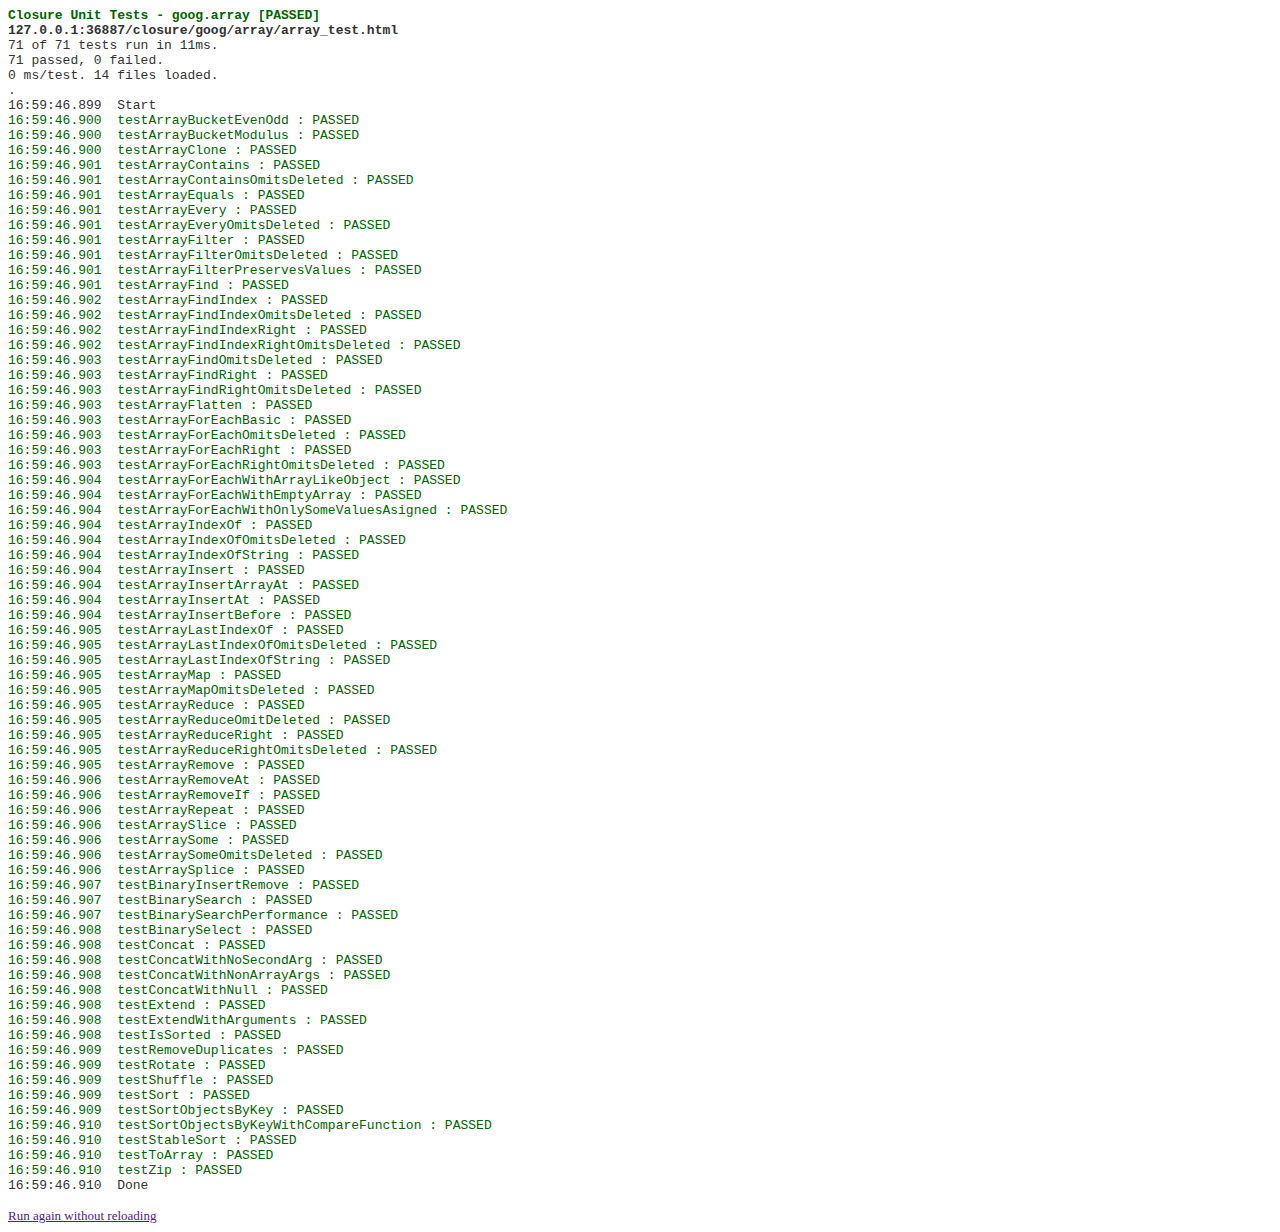
<file: closure/goog/array/array_test.html>
<!DOCTYPE html>
<html>
<!--
Copyright 2006 The Closure Library Authors. All Rights Reserved.

Use of this source code is governed by the Apache License, Version 2.0.
See the COPYING file for details.
-->
<head>
<meta http-equiv="X-UA-Compatible" content="IE=edge">
<title>Closure Unit Tests - goog.array</title>
<script src="../base.js"></script>
<script>
  goog.require('goog.array');
  goog.require('goog.testing.PropertyReplacer');
  goog.require('goog.testing.jsunit');
  goog.require('goog.testing.recordFunction');
</script>
</head>
<body>
<script>

var propertyReplacer;

function setUp() {
}

function tearDown() {
  if (propertyReplacer) {
    propertyReplacer.reset();
  }
}

function testArrayIndexOf() {
  assertEquals(goog.array.indexOf([0, 1, 2, 3], 1), 1);
  assertEquals(goog.array.indexOf([0, 1, 1, 1], 1), 1);
  assertEquals(goog.array.indexOf([0, 1, 2, 3], 4), -1);
  assertEquals(goog.array.indexOf([0, 1, 2, 3], 1, 1), 1);
  assertEquals(goog.array.indexOf([0, 1, 2, 3], 1, 2), -1);
  assertEquals(goog.array.indexOf([0, 1, 2, 3], 1, -3), 1);
  assertEquals(goog.array.indexOf([0, 1, 2, 3], 1, -2), -1);
}

function testArrayIndexOfOmitsDeleted() {
  var a = [0, 1, 2, 3];
  delete a[1];
  delete a[3];
  assertEquals(goog.array.indexOf(a, undefined), -1);
}

function testArrayIndexOfString() {
  assertEquals(goog.array.indexOf('abcd', 'd'), 3);
  assertEquals(goog.array.indexOf('abbb', 'b', 2), 2);
  assertEquals(goog.array.indexOf('abcd', 'e'), -1);
  assertEquals(goog.array.indexOf('abcd', 'cd'), -1);
  assertEquals(goog.array.indexOf('0123', 1), -1);
}

function testArrayLastIndexOf() {
  assertEquals(goog.array.lastIndexOf([0, 1, 2, 3], 1), 1);
  assertEquals(goog.array.lastIndexOf([0, 1, 1, 1], 1), 3);
  assertEquals(goog.array.lastIndexOf([0, 1, 1, 1], 1, 2), 2);
}

function testArrayLastIndexOfOmitsDeleted() {
  var a = [0, 1, 2, 3];
  delete a[1];
  delete a[3];
  assertEquals(goog.array.lastIndexOf(a, undefined), -1);
}

function testArrayLastIndexOfString() {
  assertEquals(goog.array.lastIndexOf('abcd', 'b'), 1);
  assertEquals(goog.array.lastIndexOf('abbb', 'b'), 3);
  assertEquals(goog.array.lastIndexOf('abbb', 'b', 2), 2);
  assertEquals(goog.array.lastIndexOf('abcd', 'cd'), -1);
  assertEquals(goog.array.lastIndexOf('0123', 1), -1);
}

function testArrayForEachBasic() {
  var s = '';
  var a = ['a', 'b', 'c', 'd'];
  goog.array.forEach(a, function(val, index, a2) {
    assertEquals(a, a2);
    assertEquals('Index is not a number', 'number', typeof index);
    s += val + index;
  });
  assertEquals('a0b1c2d3', s);
}

function testArrayForEachWithEmptyArray(){
  var a = new Array(100);
  goog.array.forEach(a, function(val, index, a2) {
    fail('The function should not be called since no values were assigned.');
  });
}

function testArrayForEachWithOnlySomeValuesAsigned(){
  var count = 0;
  var a = new Array(1000);
  a[100] = undefined;
  goog.array.forEach(a, function(val, index, a2) {
    assertEquals(100, index);
    count++;
  });
  assertEquals('Should only call function when a value of array was assigned.',
      1, count);
}

function testArrayForEachWithArrayLikeObject(){
  var counter = goog.testing.recordFunction();
  var a = {
    'length':1,
    '0':0,
    '100':100,
    '101':102
  };
  goog.array.forEach(a, counter);
  assertEquals('Number of calls should not exceed the value of its length', 1,
      counter.getCallCount());
}

function testArrayForEachOmitsDeleted() {
  var s = '';
  var a = ['a', 'b', 'c', 'd'];
  delete a[1];
  delete a[3];
  goog.array.forEach(a, function(val, index, a2) {
    assertEquals(a, a2);
    assertEquals('number', typeof index);
    s += val + index;
  });
  assertEquals('a0c2', s);
}

function testArrayForEachRight() {
  var s = '';
  var a = ['a', 'b', 'c', 'd'];
  goog.array.forEachRight(a, function(val, index, a2) {
    assertEquals(a, a2);
    assertEquals('number', typeof index);
    s += val + String(index);
  });
  assertEquals('d3c2b1a0', s);
}

function testArrayForEachRightOmitsDeleted() {
  var s = '';
  var a = ['a', 'b', 'c', 'd'];
  delete a[1];
  delete a[3];
  goog.array.forEachRight(a, function(val, index, a2) {
    assertEquals(a, a2);
    assertEquals('number', typeof index);
    assertEquals('string', typeof val);
    s += val + String(index);
  });
  assertEquals('c2a0', s);
}

function testArrayFilter() {
  var a = [0, 1, 2, 3];
  a = goog.array.filter(a, function (val, index, a2) {
    assertEquals(a, a2);
    assertEquals('index is not a number', 'number', typeof index);
    return val > 1;
  });
  assertArrayEquals([2, 3], a);
}

function testArrayFilterOmitsDeleted() {
  var a = [0, 1, 2, 3];
  delete a[1];
  delete a[3];
  a = goog.array.filter(a, function (val, index, a2) {
    assertEquals(a, a2);
    assertEquals('number', typeof val);
    assertEquals('index is not a number', 'number', typeof index);
    return val > 1;
  });
  assertArrayEquals([2], a);
}

function testArrayFilterPreservesValues() {
  var a = [0, 1, 2, 3];
  a = goog.array.filter(a, function (val, index, a2) {
    assertEquals(a, a2);
    // sometimes functions might be evil and do something like this, but we
    // should still use the original values when returning the filtered array
    a2[index] = a2[index] - 1;
    return a2[index] >= 1;
  });
  assertArrayEquals([2, 3], a);
}

function testArrayMap() {
  var a = [0, 1, 2, 3];
  var result = goog.array.map(a, function (val, index, a2) {
    assertEquals(a, a2);
    assertEquals('index is not a number', 'number', typeof index);
    return val * val;
  });
  assertArrayEquals([0, 1, 4, 9], result);
}

function testArrayMapOmitsDeleted() {
  var a = [0, 1, 2, 3];
  delete a[1];
  delete a[3];
  var result = goog.array.map(a, function (val, index, a2) {
    assertEquals(a, a2);
    assertEquals('number', typeof val);
    assertEquals('index is not a number', 'number', typeof index);
    return val * val;
  });
  var expected = [0, 1, 4, 9];
  delete expected[1];
  delete expected[3];

  assertArrayEquals(expected, result);
  assertFalse('1' in result);
  assertFalse('3' in result);
}

function testArrayReduce() {
  var a = [0, 1, 2, 3];
  assertEquals(6, goog.array.reduce(a, function (rval, val, i, arr) {
    assertEquals('number', typeof i);
    assertEquals(a, arr);
    return rval + val;
  }, 0));

  var scope = {
    last: 0,
    testFn: function(r, v, i, arr) {
      assertEquals('number', typeof i);
      assertEquals(a, arr);
      var l = this.last;
      this.last = r + v;
      return this.last + l;
    }
  };

  assertEquals(10, goog.array.reduce(a, scope.testFn, 0, scope));
}

function testArrayReduceOmitDeleted() {
  var a = [0, 1, 2, 3];
  delete a[1];
  delete a[3];
  assertEquals(2, goog.array.reduce(a, function (rval, val, i, arr) {
    assertEquals('number', typeof i);
    assertEquals(a, arr);
    return rval + val;
  }, 0));

  var scope = {
    last: 0,
    testFn: function(r, v, i, arr) {
      assertEquals('number', typeof i);
      assertEquals(a, arr);
      var l = this.last;
      this.last = r + v;
      return this.last + l;
    }
  };

  assertEquals(2, goog.array.reduce(a, scope.testFn, 0, scope))
}

function testArrayReduceRight() {
  var a = [0, 1, 2, 3, 4];
  assertEquals('43210', goog.array.reduceRight(a, function (rval, val, i, arr) {
    assertEquals('number', typeof i);
    assertEquals(a, arr);
    return rval + val;
  }, ''));

  var scope = {
    last: '',
    testFn: function(r, v, i, arr) {
      assertEquals('number', typeof i);
      assertEquals(a, arr);
      var l = this.last;
      this.last = v;
      return r + v + l;
    }
  };

  a = ['a', 'b', 'c'];
  assertEquals('_cbcab', goog.array.reduceRight(a, scope.testFn, '_', scope));
}

function testArrayReduceRightOmitsDeleted() {
  var a = [0, 1, 2, 3, 4];
  delete a[1];
  delete a[4];
  assertEquals('320', goog.array.reduceRight(a, function (rval, val, i, arr) {
    assertEquals('number', typeof i);
    assertEquals(a, arr);
    return rval + val;
  }, ''));

  scope = {
    last: '',
    testFn: function(r, v, i, arr) {
      assertEquals('number', typeof i);
      assertEquals(a, arr);
      var l = this.last;
      this.last = v;
      return r + v + l;
    }
  };

  a = ['a', 'b', 'c', 'd'];
  delete a[1];
  delete a[3];
  assertEquals('_cac', goog.array.reduceRight(a, scope.testFn, '_', scope));
}

function testArrayFind() {
  var a = [0, 1, 2, 3];
  var b = goog.array.find(a, function (val, index, a2) {
    assertEquals(a, a2);
    assertEquals('index is not a number', 'number', typeof index);
    return val > 1;
  });
  assertEquals(2, b);

  b = goog.array.find(a, function (val, index, a2) {
    assertEquals(a, a2);
    assertEquals('index is not a number', 'number', typeof index);
    return val > 100;
  });
  assertNull(b);

  a = 'abCD';
  b = goog.array.find(a, function (val, index, a2) {
    assertEquals(a, a2);
    assertEquals('index is not a number', 'number', typeof index);
    return val >= 'A' && val <= 'Z';
  });
  assertEquals('C', b);

  a = 'abcd';
  b = goog.array.find(a, function (val, index, a2) {
    assertEquals(a, a2);
    assertEquals('index is not a number', 'number', typeof index);
    return val >= 'A' && val <= 'Z';
  });
  assertNull(b);
}

function testArrayFindOmitsDeleted() {
  var a = [0, 1, 2, 3];
  delete a[1];
  delete a[3];
  var b = goog.array.find(a, function (val, index, a2) {
    assertEquals(a, a2);
    assertEquals('index is not a number', 'number', typeof index);
    return val > 1;
  });

  assertEquals(2, b);
  b = goog.array.find(a, function (val, index, a2) {
    assertEquals(a, a2);
    assertEquals('index is not a number', 'number', typeof index);
    return val > 100;
  });
  assertNull(b);
}

function testArrayFindIndex() {
  var a = [0, 1, 2, 3];
  var b = goog.array.findIndex(a, function (val, index, a2) {
    assertEquals(a, a2);
    assertEquals('index is not a number', 'number', typeof index);
    return val > 1;
  });
  assertEquals(2, b);

  b = goog.array.findIndex(a, function (val, index, a2) {
    assertEquals(a, a2);
    assertEquals('index is not a number', 'number', typeof index);
    return val > 100;
  });
  assertEquals(-1, b);

  a = 'abCD';
  b = goog.array.findIndex(a, function (val, index, a2) {
    assertEquals(a, a2);
    assertEquals('index is not a number', 'number', typeof index);
    return val >= 'A' && val <= 'Z';
  });
  assertEquals(2, b);

  a = 'abcd';
  b = goog.array.findIndex(a, function (val, index, a2) {
    assertEquals(a, a2);
    assertEquals('index is not a number', 'number', typeof index);
    return val >= 'A' && val <= 'Z';
  });
  assertEquals(-1, b);
}

function testArrayFindIndexOmitsDeleted() {
  var a = [0, 1, 2, 3];
  delete a[1];
  delete a[3];
  var b = goog.array.findIndex(a, function (val, index, a2) {
    assertEquals(a, a2);
    assertEquals('index is not a number', 'number', typeof index);
    return val > 1;
  });
  assertEquals(2, b);

  b = goog.array.findIndex(a, function (val, index, a2) {
    assertEquals(a, a2);
    assertEquals('index is not a number', 'number', typeof index);
    return val > 100;
  });
  assertEquals(-1, b);
}

function testArrayFindRight() {
  var a = [0, 1, 2, 3];
  var b = goog.array.findRight(a, function (val, index, a2) {
    assertEquals(a, a2);
    assertEquals('index is not a number', 'number', typeof index);
    return val < 3;
  });
  assertEquals(2, b);
  b = goog.array.findRight(a, function (val, index, a2) {
    assertEquals(a, a2);
    assertEquals('index is not a number', 'number', typeof index);
    return val > 100;
  });
  assertNull(b);
}

function testArrayFindRightOmitsDeleted() {
  var a = [0, 1, 2, 3];
  delete a[1];
  delete a[3];
  var b = goog.array.findRight(a, function (val, index, a2) {
    assertEquals(a, a2);
    assertEquals('index is not a number', 'number', typeof index);
    return val < 3;
  });
  assertEquals(2, b);
  b = goog.array.findRight(a, function (val, index, a2) {
    assertEquals(a, a2);
    assertEquals('index is not a number', 'number', typeof index);
    return val > 100;
  });
  assertNull(b);
}

function testArrayFindIndexRight() {
  var a = [0, 1, 2, 3];
  var b = goog.array.findIndexRight(a, function (val, index, a2) {
    assertEquals(a, a2);
    assertEquals('index is not a number', 'number', typeof index);
    return val < 3;
  });
  assertEquals(2, b);

  b = goog.array.findIndexRight(a, function (val, index, a2) {
    assertEquals(a, a2);
    assertEquals('index is not a number', 'number', typeof index);
    return val > 100;
  });
  assertEquals(-1, b);

  a = 'abCD';
  b = goog.array.findIndexRight(a, function (val, index, a2) {
    assertEquals(a, a2);
    assertEquals('index is not a number', 'number', typeof index);
    return val >= 'a' && val <= 'z';
  });
  assertEquals(1, b);

  a = 'abcd';
  b = goog.array.findIndexRight(a, function (val, index, a2) {
    assertEquals(a, a2);
    assertEquals('index is not a number', 'number', typeof index);
    return val >= 'A' && val <= 'Z';
  });
  assertEquals(-1, b);
}

function testArrayFindIndexRightOmitsDeleted() {
  var a = [0, 1, 2, 3];
  delete a[1];
  delete a[3];
  var b = goog.array.findIndexRight(a, function (val, index, a2) {
    assertEquals(a, a2);
    assertEquals('index is not a number', 'number', typeof index);
    return val < 3;
  });
  assertEquals(2, b);
  b = goog.array.findIndexRight(a, function (val, index, a2) {
    assertEquals(a, a2);
    assertEquals('index is not a number', 'number', typeof index);
    return val > 100;
  });
  assertEquals(-1, b);
}

function testArraySome() {
  var a = [0, 1, 2, 3];
  var b = goog.array.some(a, function (val, index, a2) {
    assertEquals(a, a2);
    assertEquals('index is not a number', 'number', typeof index);
    return val > 1;
  });
  assertTrue(b);
  b = goog.array.some(a, function (val, index, a2) {
    assertEquals(a, a2);
    assertEquals('index is not a number', 'number', typeof index);
    return val > 100;
  });
  assertFalse(b);
}

function testArraySomeOmitsDeleted() {
  var a = [0, 1, 2, 3];
  delete a[1];
  delete a[3];
  var b = goog.array.some(a, function (val, index, a2) {
    assertEquals(a, a2);
    assertEquals('number', typeof val);
    assertEquals('index is not a number', 'number', typeof index);
    return val > 1;
  });
  assertTrue(b);
  b = goog.array.some(a, function (val, index, a2) {
    assertEquals(a, a2);
    assertEquals('number', typeof val);
    assertEquals('index is not a number', 'number', typeof index);
    return val > 100;
  });
  assertFalse(b);
}

function testArrayEvery() {
  var a = [0, 1, 2, 3];
  var b = goog.array.every(a, function (val, index, a2) {
    assertEquals(a, a2);
    assertEquals('index is not a number', 'number', typeof index);
    return val >= 0;
  });
  assertTrue(b);
  b = goog.array.every(a, function (val, index, a2) {
    assertEquals(a, a2);
    assertEquals('index is not a number', 'number', typeof index);
    return val > 1;
  });
  assertFalse(b);
}

function testArrayEveryOmitsDeleted() {
  var a = [0, 1, 2, 3];
  delete a[1];
  delete a[3];
  var b = goog.array.every(a, function (val, index, a2) {
    assertEquals(a, a2);
    assertEquals('number', typeof val);
    assertEquals('index is not a number', 'number', typeof index);
    return val >= 0;
  });
  assertTrue(b);
  b = goog.array.every(a, function (val, index, a2) {
    assertEquals(a, a2);
    assertEquals('number', typeof val);
    assertEquals('index is not a number', 'number', typeof index);
    return val > 1;
  });
  assertFalse(b);
}

function testArrayContains() {
  var a = [0, 1, 2, 3];
  assertTrue('contain, Should contain 3', goog.array.contains(a, 3));
  assertFalse('contain, Should not contain 4', goog.array.contains(a, 4));

  var s = 'abcd';
  assertTrue('contain, Should contain d', goog.array.contains(s, 'd'));
  assertFalse('contain, Should not contain e', goog.array.contains(s, 'e'));
}

function testArrayContainsOmitsDeleted() {
  var a = [0, 1, 2, 3];
  delete a[1];
  delete a[3];
  assertFalse('should not contain undefined', goog.array.contains(a, undefined));
}

function testArrayInsert() {
  var a = [0, 1, 2, 3];

  goog.array.insert(a, 4);
  assertEquals('insert, Should append 4', a[4], 4);
  goog.array.insert(a, 3);
  assertEquals('insert, Should not append 3', a.length, 5);
  assertNotEquals('insert, Should not append 3', a[a.length - 1], 3);
}

function testArrayInsertAt() {
  var a = [0, 1, 2, 3];

  goog.array.insertAt(a, 4, 2);
  assertArrayEquals('insertAt, insert in middle', [0, 1, 4, 2, 3], a);
  goog.array.insertAt(a, 5, 10);
  assertArrayEquals('insertAt, too large value should append',
                    [0, 1, 4, 2, 3, 5], a);
  goog.array.insertAt(a, 6);
  assertArrayEquals('insertAt, null/undefined value should insert at 0',
                    [6, 0, 1, 4, 2, 3, 5], a);
  goog.array.insertAt(a, 7, -2);
  assertArrayEquals('insertAt, negative values start from end',
                    [6, 0, 1, 4, 2, 7, 3, 5], a);
}

function testArrayInsertArrayAt() {
  var a = [2, 5];
  goog.array.insertArrayAt(a, [3, 4], 1);
  assertArrayEquals('insertArrayAt, insert in middle', [2, 3, 4, 5], a);
  goog.array.insertArrayAt(a, [0, 1], 0);
  assertArrayEquals('insertArrayAt, insert at beginning',
                    [0, 1, 2, 3, 4, 5], a);
  goog.array.insertArrayAt(a, [6, 7], 6);
  assertArrayEquals('insertArrayAt, insert at end',
                    [0, 1, 2, 3, 4, 5, 6, 7], a);
  goog.array.insertArrayAt(a, ['x'], 4);
  assertArrayEquals('insertArrayAt, insert one element',
                    [0, 1, 2, 3, 'x', 4, 5, 6, 7], a);
  goog.array.insertArrayAt(a, [], 4);
  assertArrayEquals('insertArrayAt, insert 0 elements',
                    [0, 1, 2, 3, 'x', 4, 5, 6, 7], a);
  goog.array.insertArrayAt(a, ['y', 'z']);
  assertArrayEquals('insertArrayAt, undefined value should insert at 0',
      ['y', 'z', 0, 1, 2, 3, 'x', 4, 5, 6, 7], a);
  goog.array.insertArrayAt(a, ['a'], null);
  assertArrayEquals('insertArrayAt, null value should insert at 0',
      ['a', 'y', 'z', 0, 1, 2, 3, 'x', 4, 5, 6, 7], a);
  goog.array.insertArrayAt(a, ['b'], 100);
  assertArrayEquals('insertArrayAt, too large value should append',
      ['a', 'y', 'z', 0, 1, 2, 3, 'x', 4, 5, 6, 7, 'b'], a);
  goog.array.insertArrayAt(a, ['c', 'd'], -2);
  assertArrayEquals('insertArrayAt, negative values start from end',
      ['a', 'y', 'z', 0, 1, 2, 3, 'x', 4, 5, 6, 'c', 'd', 7, 'b'], a);
}

function testArrayInsertBefore() {
  var a = ['a', 'b', 'c', 'd'];
  goog.array.insertBefore(a, 'e', 'b');
  assertArrayEquals('insertBefore, with existing element',
                    ['a', 'e', 'b', 'c', 'd'], a);
  goog.array.insertBefore(a, 'f', 'x');
  assertArrayEquals('insertBefore, with non existing element',
                    ['a', 'e', 'b', 'c', 'd', 'f'], a);
}

function testArrayRemove() {
  var a = ['a', 'b', 'c', 'd'];
  goog.array.remove(a, 'c');
  assertArrayEquals('remove, remove existing element', ['a', 'b', 'd'], a);
  goog.array.remove(a, 'x');
  assertArrayEquals('remove, remove non existing element', ['a', 'b', 'd'], a);
}

function testArrayRemoveAt() {
  var a = [0, 1, 2, 3];
  goog.array.removeAt(a, 2);
  assertArrayEquals('removeAt, remove existing index', [0, 1, 3], a);
  a = [0, 1, 2, 3];
  goog.array.removeAt(a, 10);
  assertArrayEquals('removeAt, remove non existing index', [0, 1, 2, 3], a);
  a = [0, 1, 2, 3];
  goog.array.removeAt(a, -2);
  assertArrayEquals('removeAt, remove with negative index', [0, 1, 3], a);
}

function testArrayRemoveIf() {
  var a = [0, 1, 2, 3];
  var b = goog.array.removeIf(a, function (val, index, a2) {
    assertEquals(a, a2);
    assertEquals('index is not a number', 'number', typeof index);
    return val > 1;
  });
  assertArrayEquals('removeIf, remove existing element', [0, 1, 3], a);

  a = [0, 1, 2, 3];
  var b = goog.array.removeIf(a, function (val, index, a2) {
    assertEquals(a, a2);
    assertEquals('index is not a number', 'number', typeof index);
    return val > 100;
  });
  assertArrayEquals('removeIf, remove non-existing element', [0, 1, 2, 3], a);
}

function testArrayClone() {
  var a = [0, 1, 2, 3];
  var a2 = goog.array.clone(a);
  assertArrayEquals('clone, should be equal', a, a2);

  var b = {0: 0, 1: 1, 2: 2, 3: 3, length: 4};
  var b2 = goog.array.clone(b);
  for (var i = 0; i < b.length; i++) {
    assertEquals('clone, should be equal', b[i], b2[i]);
  }
}

function testToArray() {
  var a = [0, 1, 2, 3];
  var a2 = goog.array.toArray(a);
  assertArrayEquals('toArray, should be equal', a, a2);

  var b = {0: 0, 1: 1, 2: 2, 3: 3, length: 4};
  var b2 = goog.array.toArray(b);
  for (var i = 0; i < b.length; i++) {
    assertEquals('toArray, should be equal', b[i], b2[i]);
  }
}

function testExtend() {
  var a = [0, 1];
  goog.array.extend(a, [2, 3]);
  var a2 = [0, 1, 2, 3];
  assertArrayEquals('extend, should be equal', a, a2);

  var b = [0, 1];
  goog.array.extend(b, 2);
  var b2 = [0, 1, 2];
  assertArrayEquals('extend, should be equal', b, b2);

  a = [0, 1];
  goog.array.extend(a, [2, 3], [4, 5]);
  a2 = [0, 1, 2, 3, 4, 5];
  assertArrayEquals('extend, should be equal', a, a2);

  b = [0, 1];
  goog.array.extend(b, 2, 3);
  b2 = [0, 1, 2, 3];
  assertArrayEquals('extend, should be equal', b, b2);

  var c = [0, 1];
  goog.array.extend(c, 2, [3, 4], 5, [6]);
  var c2 = [0, 1, 2, 3, 4, 5, 6];
  assertArrayEquals('extend, should be equal', c, c2);

  var d = [0, 1];
  var arrayLikeObject = {0: 2, 1: 3, length: 2};
  goog.array.extend(d, arrayLikeObject);
  var d2 = [0, 1, 2, 3];
  assertArrayEquals('extend, should be equal', d, d2);

  var e = [0, 1];
  var emptyArrayLikeObject = {length: 0};
  goog.array.extend(e, emptyArrayLikeObject);
  assertArrayEquals('extend, should be equal', e, e);

  var f = [0, 1];
  var length3ArrayLikeObject = {0: 2, 1: 4, 2: 8, length: 3};
  goog.array.extend(f, length3ArrayLikeObject, length3ArrayLikeObject);
  var f2 = [0, 1, 2, 4, 8, 2, 4, 8];
  assertArrayEquals('extend, should be equal', f2, f);
}

function testExtendWithArguments() {
  function f() {
    return arguments;
  }
  var a = [0];
  var a2 = [0, 1, 2, 3, 4, 5];
  goog.array.extend(a, f(1, 2, 3), f(4, 5));
  assertArrayEquals('extend, should be equal', a, a2);
}

function testArraySplice() {
  var a = [0, 1, 2, 3];
  goog.array.splice(a, 1, 0, 4);
  assertArrayEquals([0, 4, 1, 2, 3], a);
  goog.array.splice(a, 1, 1, 5);
  assertArrayEquals([0, 5, 1, 2, 3], a);
  goog.array.splice(a, 1, 1);
  assertArrayEquals([0, 1, 2, 3], a);
  // var args
  goog.array.splice(a, 1, 1, 4, 5, 6);
  assertArrayEquals([0, 4, 5, 6, 2, 3], a);
}

function testArraySlice() {
  var a = [0, 1, 2, 3];
  a = goog.array.slice(a, 1, 3);
  assertArrayEquals([1, 2], a);
  a = [0, 1, 2, 3];
  a = goog.array.slice(a, 1, 6);
  assertArrayEquals('slice, with too large end', [1, 2, 3], a);
  a = [0, 1, 2, 3];
  a = goog.array.slice(a, 1, -1);
  assertArrayEquals('slice, with negative end', [1, 2], a);
  a = [0, 1, 2, 3];
  a = goog.array.slice(a, -2, 3);
  assertArrayEquals('slice, with negative start', [2], a);
}

function assertRemovedDuplicates(expected, original) {
  var tempArr = goog.array.clone(original);
  goog.array.removeDuplicates(tempArr);
  assertArrayEquals(expected, tempArr);
}

function testRemoveDuplicates() {
  assertRemovedDuplicates([1, 2, 3, 4, 5, 6], [1, 2, 3, 4, 5, 6]);
  assertRemovedDuplicates([9, 4, 2, 1, 3, 6, 0, -9],
                          [9, 4, 2, 4, 4, 2, 9, 1, 3, 6, 0, -9]);
  assertRemovedDuplicates(['four', 'one', 'two', 'three', 'THREE'],
      ['four', 'one', 'two', 'one', 'three', 'THREE', 'four', 'two']);
  assertRemovedDuplicates([], []);
  assertRemovedDuplicates(
      ['abc', 'hasOwnProperty', 'toString'],
      ['abc', 'hasOwnProperty', 'toString', 'abc']);

  var o1 = {}, o2 = {}, o3 = {}, o4 = {};
  assertRemovedDuplicates([o1, o2, o3, o4], [o1, o1, o2, o3, o2, o4]);

  // Mixed object types.
  assertRemovedDuplicates([1, '1', 2, '2'], [1, '1', 2, '2']);
  assertRemovedDuplicates([true, 'true', false, 'false'],
                          [true, 'true', false, 'false']);
  assertRemovedDuplicates(['foo'], [String('foo'), 'foo']);
  assertRemovedDuplicates([12], [Number(12), 12])

  var obj = {};
  var uid = goog.getUid(obj);
  assertRemovedDuplicates([obj, uid], [obj, uid])
};

function testBinaryInsertRemove() {
  var makeChecker = function(array, fn, opt_compareFn) {
    return function(value, expectResult, expectArray) {
      var result = fn(array, value, opt_compareFn);
      assertEquals(expectResult, result);
      assertArrayEquals(expectArray, array);
    }
  };

  var a = [];
  var check = makeChecker(a, goog.array.binaryInsert);
  check(3, true,  [3]);
  check(3, false, [3]);
  check(1, true,  [1, 3]);
  check(5, true,  [1, 3, 5]);
  check(2, true,  [1, 2, 3, 5]);
  check(2, false, [1, 2, 3, 5]);

  check = makeChecker(a, goog.array.binaryRemove);
  check(0, false, [1, 2, 3, 5]);
  check(3, true,  [1, 2, 5]);
  check(1, true,  [2, 5]);
  check(5, true,  [2]);
  check(2, true,  []);
  check(2, false, []);

  // test with custom comparison function, which reverse orders numbers
  var revNumCompare = function(a, b) { return b - a; };

  check = makeChecker(a, goog.array.binaryInsert, revNumCompare);
  check(3, true,  [3]);
  check(3, false, [3]);
  check(1, true,  [3, 1]);
  check(5, true,  [5, 3, 1]);
  check(2, true,  [5, 3, 2, 1]);
  check(2, false, [5, 3, 2, 1]);

  check = makeChecker(a, goog.array.binaryRemove, revNumCompare);
  check(0, false, [5, 3, 2, 1]);
  check(3, true,  [5, 2, 1]);
  check(1, true,  [5, 2]);
  check(5, true,  [2]);
  check(2, true,  []);
  check(2, false, []);
}

function testBinarySearch() {
  var insertionPoint = function(position) { return -(position + 1)};
  var pos;

  // test default comparison on array of String(s)
  var a = ['1000', '9', 'AB', 'ABC', 'ABCABC', 'ABD', 'ABDA', 'B', 'B', 'B',
      'C', 'CA', 'CC', 'ZZZ', 'ab', 'abc', 'abcabc', 'abd', 'abda', 'b',
      'c', 'ca', 'cc', 'zzz'];

  assertEquals('\'1000\' should be found at index 0', 0,
               goog.array.binarySearch(a, '1000'));
  assertEquals('\'zzz\' should be found at index ' + (a.length - 1),
      a.length - 1, goog.array.binarySearch(a, 'zzz'));
  assertEquals('\'C\' should be found at index 10', 10,
               goog.array.binarySearch(a, 'C'));
  pos = goog.array.binarySearch(a, 'B');
  assertTrue('\'B\' should be found at index 7 || 8 || 9', pos == 7 ||
      pos == 8 || pos == 9);
  pos = goog.array.binarySearch(a, '100');
  assertTrue('\'100\' should not be found', pos < 0);
  assertEquals('\'100\' should have an insertion point of 0', 0,
      insertionPoint(pos));
  pos = goog.array.binarySearch(a, 'zzz0');
  assertTrue('\'zzz0\' should not be found', pos < 0);
  assertEquals('\'zzz0\' should have an insertion point of ' + (a.length),
      a.length, insertionPoint(pos));
  pos = goog.array.binarySearch(a, 'BA');
  assertTrue('\'BA\' should not be found', pos < 0);
  assertEquals('\'BA\' should have an insertion point of 10', 10,
      insertionPoint(pos));

  // test 0 length array with default comparison
  var b = [];

  pos = goog.array.binarySearch(b, 'a');
  assertTrue('\'a\' should not be found', pos < 0);
  assertEquals('\'a\' should have an insertion point of 0', 0,
      insertionPoint(pos));

  // test single element array with default lexiographical comparison
  var c = ['only item'];

  assertEquals('\'only item\' should be found at index 0', 0,
      goog.array.binarySearch(c, 'only item'));
  pos = goog.array.binarySearch(c, 'a');
  assertTrue('\'a\' should not be found', pos < 0);
  assertEquals('\'a\' should have an insertion point of 0', 0,
      insertionPoint(pos));
  pos = goog.array.binarySearch(c, 'z');
  assertTrue('\'z\' should not be found', pos < 0);
  assertEquals('\'z\' should have an insertion point of 1', 1,
      insertionPoint(pos));

  // test default comparison on array of Number(s)
  var d =   [-897123.9, -321434.58758, -1321.3124, -324, -9, -3, 0, 0, 0,
      0.31255, 5, 142.88888708, 334, 342, 453, 54254]

  assertEquals('-897123.9 should be found at index 0', 0,
      goog.array.binarySearch(d, -897123.9));
  assertEquals('54254 should be found at index ' + (a.length - 1),
      d.length - 1, goog.array.binarySearch(d, 54254));
  assertEquals('-3 should be found at index 5', 5, goog.array.binarySearch(d, -3));
  pos = goog.array.binarySearch(d, 0);
  assertTrue('0 should be found at index 6 || 7 || 8', pos == 6 ||
      pos == 7 || pos == 8);
  pos = goog.array.binarySearch(d, -900000);
  assertTrue('-900000 should not be found', pos < 0);
  assertEquals('-900000 should have an insertion point of 0', 0,
      insertionPoint(pos));
  pos = goog.array.binarySearch(d, '54255');
  assertTrue('54255 should not be found', pos < 0);
  assertEquals('54255 should have an insertion point of ' + (d.length),
      d.length, insertionPoint(pos));
  pos = goog.array.binarySearch(d, 1.1);
  assertTrue('1.1 should not be found', pos < 0);
  assertEquals('1.1 should have an insertion point of 10', 10,
      insertionPoint(pos));

  // test with custom comparison function, which reverse orders numbers
  var revNumCompare = function(a, b) { return b - a; };

  var e = [54254, 453, 342, 334, 142.88888708, 5, 0.31255, 0, 0, 0, -3,
      -9, -324, -1321.3124, -321434.58758, -897123.9]

  assertEquals('54254 should be found at index 0', 0,
               goog.array.binarySearch(e, 54254, revNumCompare));
  assertEquals('-897123.9 should be found at index ' + (e.length - 1),
      e.length - 1, goog.array.binarySearch(e, -897123.9, revNumCompare));
  assertEquals('-3 should be found at index 10', 10,
               goog.array.binarySearch(e, -3, revNumCompare));
  pos = goog.array.binarySearch(e, 0, revNumCompare);
  assertTrue('0 should be found at index  || 10', pos == 7 ||
      pos == 9 || pos == 10);
  pos = goog.array.binarySearch(e, 54254.1, revNumCompare);
  assertTrue('54254.1 should not be found', pos < 0);
  assertEquals('54254.1 should have an insertion point of 0', 0,
      insertionPoint(pos));
  pos = goog.array.binarySearch(e, -897124, revNumCompare);
  assertTrue('-897124 should not be found', pos < 0);
  assertEquals('-897124 should have an insertion point of ' + (e.length),
      e.length, insertionPoint(pos));
  pos = goog.array.binarySearch(e, 1.1, revNumCompare);
  assertTrue('1.1 should not be found', pos < 0);
  assertEquals('1.1 should have an insertion point of 6', 6,
      insertionPoint(pos));

  // test 0 length array with custom comparison function
  var f = [];

  pos = goog.array.binarySearch(f, 0, revNumCompare);
  assertTrue('0 should not be found', pos < 0);
  assertEquals('0 should have an insertion point of 0', 0,
      insertionPoint(pos));

  // test single element array with custom comparison function
  var g = [1];

  assertEquals('1 should be found at index 0', 0, goog.array.binarySearch(g, 1,
      revNumCompare));
  pos = goog.array.binarySearch(g, 2, revNumCompare);
  assertTrue('2 should not be found', pos < 0);
  assertEquals('2 should have an insertion point of 0', 0,
      insertionPoint(pos));
  pos = goog.array.binarySearch(g, 0, revNumCompare);
  assertTrue('0 should not be found', pos < 0);
  assertEquals('0 should have an insertion point of 1', 1,
      insertionPoint(pos));

  assertEquals('binarySearch should find the index of the first 0',
      0, goog.array.binarySearch([0, 0, 1], 0));
  assertEquals('binarySearch should find the index of the first 1',
      1, goog.array.binarySearch([0, 1, 1], 1));
}


function testBinarySearchPerformance() {
  // Ensure that Array#slice, Function#apply and Function#call are not called
  // from within binarySearch, since they have performance implications in IE.

  propertyReplacer = new goog.testing.PropertyReplacer();
  propertyReplacer.replace(Array.prototype, 'slice', function() {
    fail('Should not call Array#slice from binary search.');
  });
  propertyReplacer.replace(Function.prototype, 'apply', function() {
    fail('Should not call Function#apply from binary search.');
  });
  propertyReplacer.replace(Function.prototype, 'call', function() {
    fail('Should not call Function#call from binary search.');
  });

  var array = [1, 5, 7, 11, 13, 16, 19, 24, 28, 31, 33, 36, 40, 50, 52, 55];
  // Test with the default comparison function.
  goog.array.binarySearch(array, 48);
  // Test with a custom comparison function.
  goog.array.binarySearch(array, 13, function(a, b) {
    return a > b ? 1 : a < b ? -1 : 0;
  });
}


function testBinarySelect() {
  var insertionPoint = function(position) { return -(position + 1)};
  var numbers = [-897123.9, -321434.58758, -1321.3124, -324, -9, -3, 0, 0, 0,
      0.31255, 5, 142.88888708, 334, 342, 453, 54254];
  var objects = goog.array.map(numbers, function(n) {return {n: n};});
  function makeEvaluator(target) {
    return function(obj, i, arr) {
      assertEquals(objects, arr);
      assertEquals(obj, arr[i]);
      return target - obj.n;
    };
  }
  assertEquals('{n:-897123.9} should be found at index 0', 0,
      goog.array.binarySelect(objects, makeEvaluator(-897123.9)));
  assertEquals('{n:54254} should be found at index ' + (objects.length - 1),
      objects.length - 1,
      goog.array.binarySelect(objects, makeEvaluator(54254)));
  assertEquals('{n:-3} should be found at index 5', 5,
      goog.array.binarySelect(objects, makeEvaluator(-3)));
  pos = goog.array.binarySelect(objects, makeEvaluator(0));
  assertTrue('{n:0} should be found at index 6 || 7 || 8', pos == 6 ||
      pos == 7 || pos == 8);
  pos = goog.array.binarySelect(objects, makeEvaluator(-900000));
  assertTrue('{n:-900000} should not be found', pos < 0);
  assertEquals('{n:-900000} should have an insertion point of 0', 0,
      insertionPoint(pos));
  pos = goog.array.binarySelect(objects, makeEvaluator('54255'));
  assertTrue('{n:54255} should not be found', pos < 0);
  assertEquals('{n:54255} should have an insertion point of ' +
      (objects.length), objects.length, insertionPoint(pos));
  pos = goog.array.binarySelect(objects, makeEvaluator(1.1));
  assertTrue('{n:1.1} should not be found', pos < 0);
  assertEquals('{n:1.1} should have an insertion point of 10', 10,
      insertionPoint(pos));
}


function testArrayEquals() {
  // Test argument types.
  assertFalse('array == not array', goog.array.equals([], null));
  assertFalse('not array == array', goog.array.equals(null, []));
  assertFalse('not array == not array', goog.array.equals(null, null));

  // Test with default comparison function.
  assertTrue('[] == []', goog.array.equals([], []));
  assertTrue('[1] == [1]', goog.array.equals([1], [1]));
  assertTrue('["1"] == ["1"]', goog.array.equals(['1'], ['1']));
  assertFalse('[1] == ["1"]', goog.array.equals([1], ['1']));
  assertTrue('[null] == [null]', goog.array.equals([null], [null]));
  assertFalse('[null] == [undefined]', goog.array.equals([null], [undefined]));
  assertTrue('[1, 2] == [1, 2]', goog.array.equals([1, 2], [1, 2]));
  assertFalse('[1, 2] == [2, 1]', goog.array.equals([1, 2], [2, 1]));
  assertFalse('[1, 2] == [1]', goog.array.equals([1, 2], [1]));
  assertFalse('[1] == [1, 2]', goog.array.equals([1], [1, 2]));
  assertFalse('[{}] == [{}]', goog.array.equals([{}], [{}]));

  // Test with custom comparison function.
  var cmp = function(a, b) { return typeof a == typeof b; }
  assertTrue('[] cmp []', goog.array.equals([], [], cmp));
  assertTrue('[1] cmp [1]', goog.array.equals([1], [1], cmp));
  assertTrue('[1] cmp [2]', goog.array.equals([1], [2], cmp));
  assertTrue('["1"] cmp ["1"]', goog.array.equals(['1'], ['1'], cmp));
  assertTrue('["1"] cmp ["2"]', goog.array.equals(['1'], ['2'], cmp));
  assertFalse('[1] cmp ["1"]', goog.array.equals([1], ['1'], cmp));
  assertTrue('[1, 2] cmp [3, 4]', goog.array.equals([1, 2], [3, 4], cmp));
  assertFalse('[1] cmp [2, 3]', goog.array.equals([1], [2, 3], cmp));
  assertTrue('[{}] cmp [{}]', goog.array.equals([{}], [{}], cmp));
  assertTrue('[{}] cmp [{a: 1}]', goog.array.equals([{}], [{a: 1}], cmp));

  // Test with array-like objects.
  assertTrue('[5] == obj [5]',
      goog.array.equals([5], {0: 5, length: 1}));
  assertTrue('obj [5] == [5]',
      goog.array.equals({0: 5, length: 1}, [5]));
  assertTrue('["x"] == obj ["x"]',
      goog.array.equals(['x'], {0: 'x', length: 1}));
  assertTrue('obj ["x"] == ["x"]',
      goog.array.equals({0: 'x', length: 1}, ['x']));
  assertTrue('[5] == {0: 5, 1: 6, length: 1}',
      goog.array.equals([5], {0: 5, 1: 6, length: 1}));
  assertTrue('{0: 5, 1: 6, length: 1} == [5]',
      goog.array.equals({0: 5, 1: 6, length: 1}, [5]));
  assertFalse('[5, 6] == {0: 5, 1: 6, length: 1}',
      goog.array.equals([5, 6], {0: 5, 1: 6, length: 1}));
  assertFalse('{0: 5, 1: 6, length: 1}, [5, 6]',
      goog.array.equals({0: 5, 1: 6, length: 1}, [5, 6]));
  assertTrue('[5, 6] == obj [5, 6]',
      goog.array.equals([5, 6], {0: 5, 1: 6, length: 2}));
  assertTrue('obj [5, 6] == [5, 6]',
      goog.array.equals({0: 5, 1: 6, length: 2}, [5, 6]));
  assertFalse('{0: 5, 1: 6} == [5, 6]',
      goog.array.equals({0: 5, 1: 6}, [5, 6]));
}


function assertArraysEqual(arr1, arr2) {
  assertEquals('Expected length ' + arr1.length, arr1.length, arr2.length);
  for (var i = 0; i < arr1.length; i++) {
    assertEquals(arr1[i] + ' expected at position ' + i,  arr1[i], arr2[i]);
  }
}


function testSort() {
  // Test sorting empty array
  var a = [];
  goog.array.sort(a);
  assertEquals('Sorted empty array is still an empty array (length 0)', 0,
      a.length);

  // Test sorting homogenous array of String(s) of length > 1
  var b = ['JUST', '1', 'test', 'Array', 'to', 'test', 'array', 'Sort',
      'about', 'NOW', '!!'];
  var bSorted = ['!!', '1', 'Array', 'JUST', 'NOW', 'Sort', 'about', 'array',
      'test', 'test', 'to'];
  goog.array.sort(b);
  assertArraysEqual(bSorted, b);

  // Test sorting already sorted array of String(s) of length > 1
  goog.array.sort(b);
  assertArraysEqual(bSorted, b);

  // Test sorting homogenous array of integer Number(s) of length > 1
  var c = [100, 1, 2000, -1, 0, 1000023, 12312512, -12331, 123, 54325,
      -38104783, 93708, 908, -213, -4, 5423, 0];
  var cSorted = [-38104783, -12331, -213, -4, -1, 0, 0, 1, 100, 123, 908,
      2000, 5423, 54325, 93708, 1000023, 12312512];
  goog.array.sort(c);
  assertArraysEqual(cSorted, c);

  // Test sorting already sorted array of integer Number(s) of length > 1
  goog.array.sort(c);
  assertArraysEqual(cSorted, c);

  // Test sorting homogenous array of Number(s) of length > 1
  var e = [-1321.3124, 0.31255, 54254, 0, 142.88888708, -321434.58758, -324,
      453, 334, -3, 5, -9, 342, -897123.9];
  var eSorted = [-897123.9, -321434.58758, -1321.3124, -324, -9, -3, 0,
      0.31255, 5, 142.88888708, 334, 342, 453, 54254];
  goog.array.sort(e);
  assertArraysEqual(eSorted, e);

  // Test sorting already sorted array of Number(s) of length > 1
  goog.array.sort(e);
  assertArraysEqual(eSorted, e);

  // Test sorting array of Number(s) of length > 1,
  // using custom comparison function which does reverse ordering
  var f = [-1321.3124, 0.31255, 54254, 0, 142.88888708, -321434.58758,
      -324, 453, 334, -3, 5, -9, 342, -897123.9];
  var fSorted = [54254, 453, 342, 334, 142.88888708, 5, 0.31255, 0, -3, -9,
      -324, -1321.3124, -321434.58758, -897123.9]
  goog.array.sort(f, function(a, b) { return b - a; });
  assertArraysEqual(fSorted, f);

  // Test sorting already sorted array of Number(s) of length > 1
  // using custom comparison function which does reverse ordering
  goog.array.sort(f, function(a, b) {return b - a; });
  assertArraysEqual(fSorted, f);

  // Test sorting array of custom Object(s) of length > 1 that have
  // an overriden toString
  function ComparedObject(value) {
    this.value = value;
  };

  ComparedObject.prototype.toString = function() {
    return this.value;
  };

  var co1 = new ComparedObject('a');
  var co2 = new ComparedObject('b');
  var co3 = new ComparedObject('c');
  var co4 = new ComparedObject('d');

  var g = [co3, co4, co2, co1];
  var gSorted = [co1, co2, co3, co4];
  goog.array.sort(g);
  assertArraysEqual(gSorted, g);

  // Test sorting already sorted array of custom Object(s) of length > 1
  // that have an overriden toString
  goog.array.sort(g);
  assertArraysEqual(gSorted, g);

  // Test sorting an array of custom Object(s) of length > 1 using
  // a custom comparison function
  var h = [co4, co2, co1, co3];
  var hSorted = [co1, co2, co3, co4];
  goog.array.sort(h, function(a, b) {
    return a.value > b.value ? 1 : a.value < b.value ? -1 : 0;
  });
  assertArraysEqual(hSorted, h);

  // Test sorting already sorted array of custom Object(s) of length > 1
  // using a custom comparison function
  goog.array.sort(h);
  assertArraysEqual(hSorted, h);

  // Test sorting arrays of length 1
  var i = ['one'];
  var iSorted = ['one'];
  goog.array.sort(i);
  assertArraysEqual(iSorted, i);

  var j = [1];
  var jSorted = [1];
  goog.array.sort(j);
  assertArraysEqual(jSorted, j);

  var k = [1.1];
  var kSorted = [1.1];
  goog.array.sort(k);
  assertArraysEqual(kSorted, k);

  var l = [co3];
  var lSorted = [co3];
  goog.array.sort(l);
  assertArraysEqual(lSorted, l);

  var m = [co2];
  var mSorted = [co2];
  goog.array.sort(m, function(a, b) {
    return a.value > b.value ? 1 : a.value < b.value ? -1 : 0;
  });
  assertArraysEqual(mSorted, m);
}

function testStableSort() {
  // Test array with custom comparison function
  var arr = [{key: 3, val: 'a'}, {key: 2, val: 'b'}, {key: 3,
      val: 'c'}, {key: 4, val: 'd'}, {key: 3, val: 'e'}];
  var arrClone = goog.array.clone(arr);

  function comparisonFn(obj1, obj2) {
    return obj1.key - obj2.key;
  }
  goog.array.stableSort(arr, comparisonFn);
  var sortedValues = [];
  for (var i = 0; i < arr.length; i++) {
    sortedValues.push(arr[i].val);
  }
  var wantedSortedValues = ['b', 'a', 'c', 'e', 'd'];
  assertArraysEqual(wantedSortedValues, sortedValues);

  // Test array without custom comparison function
  var arr2 = [];
  for (var i = 0; i < arrClone.length; i++) {
    arr2.push({val: arrClone[i].val, toString:
      goog.partial(function(index) {
        return arrClone[index].key;
      }, i)});
  }
  goog.array.stableSort(arr2);
  var sortedValues2 = [];
  for (var i = 0; i < arr2.length; i++) {
    sortedValues2.push(arr2[i].val);
  }
  assertArrayEquals(wantedSortedValues, sortedValues2);
}

function testArrayBucketModulus() {
  // bucket things by modulus
  var a = {};
  var b = [];

  function modFive(num) {
    return num % 5;
  }

  for (var i = 0; i < 20; i++) {
    var mod = modFive(i);
    a[mod] = a[mod] || [];
    a[mod].push(i);
    b.push(i);
  }

  var buckets = goog.array.bucket(b, modFive);

  for (var i = 0; i < 5; i++) {
    // The order isn't defined, but they should be the same sorted.
    goog.array.sort(a[i])
    goog.array.sort(buckets[i])
    assertArraysEqual(a[i], buckets[i]);
  }
}

function testArrayBucketEvenOdd() {
  var a = [1, 2, 3, 4, 5, 6, 7, 8, 9];

  // test even/odd
  function isEven(value, index, array) {
    assertEquals(value, array[index]);
    assertEquals('number', typeof index);
    assertEquals(a, array);
    return value % 2 == 0;
  }

  var b = goog.array.bucket(a, isEven);

  assertArraysEqual(b[true], [2, 4, 6, 8]);
  assertArraysEqual(b[false], [1, 3, 5, 7, 9]);
}

function testArrayRepeat() {
  assertArrayEquals([], goog.array.repeat(3, 0));
  assertArrayEquals([], goog.array.repeat(3, -1));
  assertArrayEquals([3], goog.array.repeat(3, 1));
  assertArrayEquals([3, 3, 3], goog.array.repeat(3, 3));
  assertArrayEquals([null, null], goog.array.repeat(null, 2));
}

function testArrayFlatten() {
  assertArrayEquals([1, 2, 3, 4, 5], goog.array.flatten(1, 2, 3, 4, 5));
  assertArrayEquals([1, 2, 3, 4, 5], goog.array.flatten(1, [2, [3, [4, 5]]]));
  assertArrayEquals([1, 2, 3, 4], goog.array.flatten(1, [2, [3, [4]]]));
  assertArrayEquals([1, 2, 3, 4], goog.array.flatten([[[1], 2], 3], 4));
  assertArrayEquals([1], goog.array.flatten([[1]]));
  assertArrayEquals([], goog.array.flatten());
  assertArrayEquals([], goog.array.flatten([]));
}

function testSortObjectsByKey() {
  var sortedArray = buildSortedObjectArray(4);
  var objects =
      [sortedArray[1], sortedArray[2], sortedArray[0], sortedArray[3]];

  goog.array.sortObjectsByKey(objects, 'name');
  validateObjectArray(sortedArray, objects);
}

function testSortObjectsByKeyWithCompareFunction() {
  var sortedArray = buildSortedObjectArray(4);
  var objects =
      [sortedArray[1], sortedArray[2], sortedArray[0], sortedArray[3]];
  var descSortedArray =
      [sortedArray[3], sortedArray[2], sortedArray[1], sortedArray[0]];

  function descCompare(a, b) {
      return a < b ? 1 : a > b ? -1 : 0;
  };

  goog.array.sortObjectsByKey(objects, 'name', descCompare);
  validateObjectArray(descSortedArray, objects);
}

function buildSortedObjectArray(size) {
  var objectArray = [];
  for (var i = 0; i < size; i++) {
    objectArray.push({
      'name': 'name_' + i,
      'id': 'id_' + (size - i)
    });
  }

  return objectArray;
}

function validateObjectArray(expected, actual) {
  assertEquals(expected.length, actual.length);
  for (var i = 0; i < expected.length; i++) {
    assertEquals(expected[i].name, actual[i].name);
    assertEquals(expected[i].id, actual[i].id);
  }
}

function testIsSorted() {
  assertTrue(goog.array.isSorted([1, 2, 3]));
  assertTrue(goog.array.isSorted([1, 2, 2]));
  assertFalse(goog.array.isSorted([1, 2, 1]));

  assertTrue(goog.array.isSorted([1, 2, 3], null, true));
  assertFalse(goog.array.isSorted([1, 2, 2], null, true));
  assertFalse(goog.array.isSorted([1, 2, 1], null, true));

  function compare(a, b) {
    return b - a;
  }

  assertFalse(goog.array.isSorted([1, 2, 3], compare));
  assertTrue(goog.array.isSorted([3, 2, 2], compare));
}

function assertRotated(expect, array, rotate) {
  assertArrayEquals(expect, goog.array.rotate(array, rotate));
}

function testRotate() {
  assertRotated([], [], 3);
  assertRotated([1], [1], 3);
  assertRotated([1, 2, 3, 4, 0], [0, 1, 2, 3, 4], -6);
  assertRotated([0, 1, 2, 3, 4], [0, 1, 2, 3, 4], -5);
  assertRotated([4, 0, 1, 2, 3], [0, 1, 2, 3, 4], -4);
  assertRotated([3, 4, 0, 1, 2], [0, 1, 2, 3, 4], -3);
  assertRotated([2, 3, 4, 0, 1], [0, 1, 2, 3, 4], -2);
  assertRotated([1, 2, 3, 4, 0], [0, 1, 2, 3, 4], -1);
  assertRotated([0, 1, 2, 3, 4], [0, 1, 2, 3, 4], 0);
  assertRotated([4, 0, 1, 2, 3], [0, 1, 2, 3, 4], 1);
  assertRotated([3, 4, 0, 1, 2], [0, 1, 2, 3, 4], 2);
  assertRotated([2, 3, 4, 0, 1], [0, 1, 2, 3, 4], 3);
  assertRotated([1, 2, 3, 4, 0], [0, 1, 2, 3, 4], 4);
  assertRotated([0, 1, 2, 3, 4], [0, 1, 2, 3, 4], 5);
  assertRotated([4, 0, 1, 2, 3], [0, 1, 2, 3, 4], 6);
}

function testConcat() {
  var a1 = [1, 2, 3];
  var a2 = [4, 5, 6];
  var a3 = goog.array.concat(a1, a2);
  a1.push(1);
  a2.push(5);
  assertArrayEquals([1, 2, 3, 4, 5, 6], a3);
}

function testConcatWithNoSecondArg() {
  var a1 = [1, 2, 3, 4];
  var a2 = goog.array.concat(a1);
  a1.push(5);
  assertArrayEquals([1, 2, 3, 4], a2);
}

function testConcatWithNonArrayArgs() {
  var a1 = [1, 2, 3, 4];
  var o = {0: 'a', 1: 'b', length: 2};
  var a2 = goog.array.concat(a1, 5, '10', o);
  assertArrayEquals([1, 2, 3, 4, 5, '10', o], a2);
}

function testConcatWithNull() {
  var a1 = goog.array.concat(null, [1, 2, 3]);
  var a2 = goog.array.concat([1, 2, 3], null);
  assertArrayEquals([null, 1, 2, 3], a1);
  assertArrayEquals([1, 2, 3, null], a2);
}

function testZip() {
  var a1 = goog.array.zip([1, 2, 3], [3, 2, 1]);
  var a2 = goog.array.zip([1, 2], [3, 2, 1]);
  var a3 = goog.array.zip();
  assertArrayEquals([[1, 3], [2, 2], [3, 1]], a1);
  assertArrayEquals([[1, 3], [2, 2]], a2);
  assertArrayEquals([], a3);
}

function testShuffle() {
  // Test array. This array should have unique values for the purposes of this
  // test case.
  var testArray = [1, 2, 3, 4, 5];
  var testArrayCopy = goog.array.clone(testArray);

  // Custom random function, which always returns a value approaching 1,
  // resulting in a "shuffle" that preserves the order of original array
  // (for array sizes that we work with here).
  var noChangeShuffleFunction = function() {
    return .999999;
  };
  goog.array.shuffle(testArray, noChangeShuffleFunction);
  assertArrayEquals(testArrayCopy, testArray);

  // Custom random function, which always returns 0, resulting in a
  // deterministic "shuffle" that is predictable but differs from the
  // original order of the array.
  var testShuffleFunction = function() {
    return 0;
  };
  goog.array.shuffle(testArray, testShuffleFunction);
  assertArrayEquals([2, 3, 4, 5, 1], testArray);

  // Test the use of a real random function (no optional RNG is specified).
  goog.array.shuffle(testArray);

  // Ensure the shuffled array comprises the same elements (without regard to
  // order).
  assertSameElements(testArrayCopy, testArray);
}
</script>
</body>
</html>
</file>
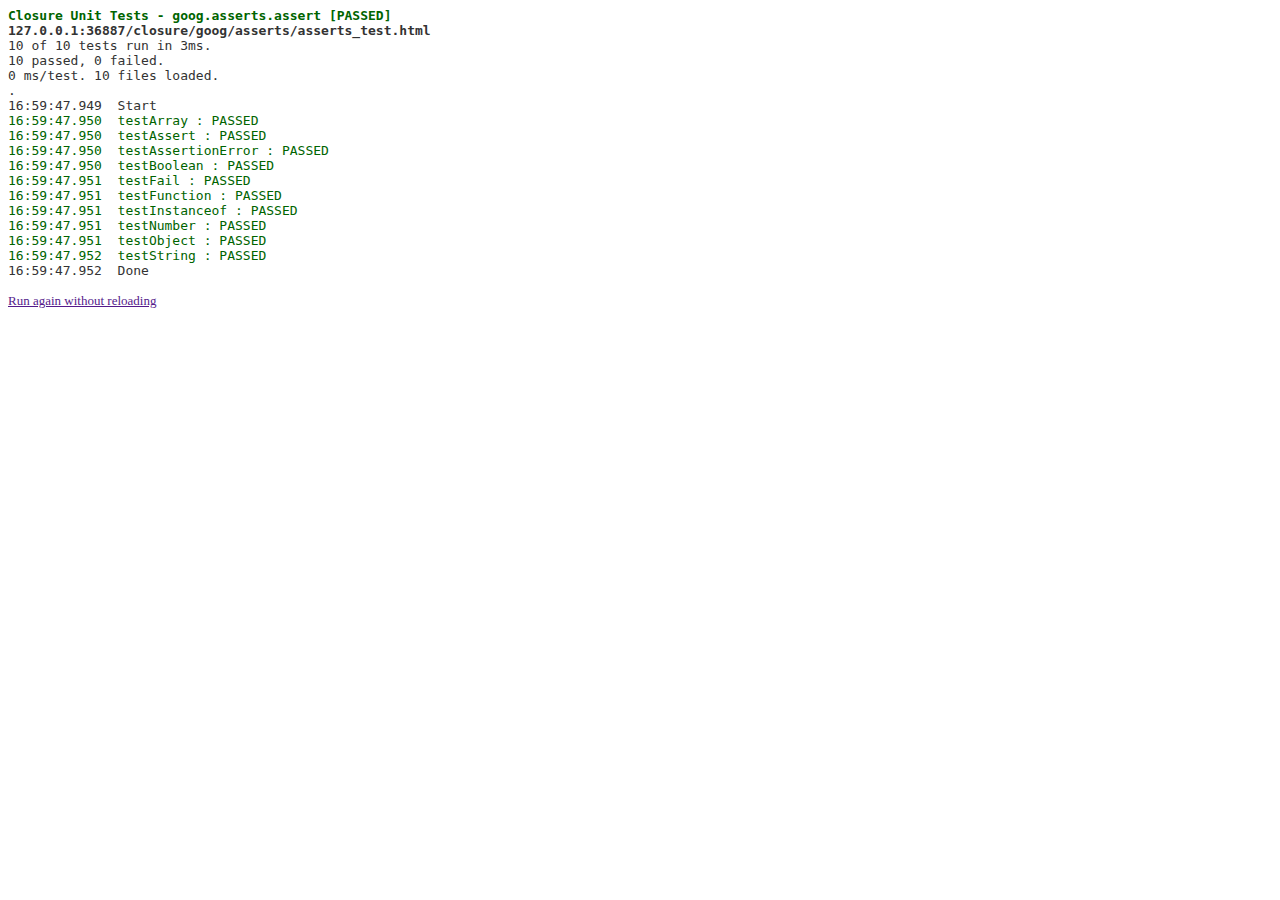
<file: closure/goog/asserts/asserts_test.html>
<!DOCTYPE html>
<html>
<!--
Copyright 2008 The Closure Library Authors. All Rights Reserved.

Use of this source code is governed by the Apache License, Version 2.0.
See the COPYING file for details.
-->
<head>
<meta http-equiv="X-UA-Compatible" content="IE=edge">
<title>Closure Unit Tests - goog.asserts.assert</title>
<script src="../base.js"></script>
<script>
  goog.require('goog.asserts');
  goog.require('goog.string');
  goog.require('goog.testing.jsunit');
</script>
</head>
<body>
<script>

function doTestMessage(failFunc, expectedMsg) {
  var error = assertThrows('failFunc should throw.', failFunc);
  // Test error message.
  // Opera 10 adds cruft to the end of the message, so do a startsWith check.
  assertTrue('Message check failed. Expected: ' + expectedMsg + ' Actual: ' +
      error.message, goog.string.startsWith(error.message, expectedMsg));
}

function testAssert() {
  // None of them may throw exception
  goog.asserts.assert(true);
  goog.asserts.assert(1);
  goog.asserts.assert([]);
  goog.asserts.assert({});

  assertThrows('assert(false)', goog.partial(goog.asserts.assert, false));
  assertThrows('assert(0)', goog.partial(goog.asserts.assert, 0));
  assertThrows('assert(null)', goog.partial(goog.asserts.assert, null));
  assertThrows('assert(undefined)',
               goog.partial(goog.asserts.assert, undefined));

  // Test error messages.
  doTestMessage(goog.partial(goog.asserts.assert, false), 'Assertion failed');
  doTestMessage(goog.partial(goog.asserts.assert, false, 'ouch %s', 1),
                'Assertion failed: ouch 1');
}


function testFail() {
  assertThrows('fail()', goog.asserts.fail);
  // Test error messages.
  doTestMessage(goog.partial(goog.asserts.fail, false), 'Failure');
  doTestMessage(goog.partial(goog.asserts.fail, 'ouch %s', 1),
                'Failure: ouch 1');
}

function testNumber() {
  goog.asserts.assertNumber(1);
  assertThrows('assertNumber(null)',
      goog.partial(goog.asserts.assertNumber, null));
  // Test error messages.
  doTestMessage(goog.partial(goog.asserts.assertNumber, null),
                'Assertion failed: Expected number but got null: null.');
  doTestMessage(goog.partial(goog.asserts.assertNumber, '1234'),
                'Assertion failed: Expected number but got string: 1234.');
  doTestMessage(goog.partial(goog.asserts.assertNumber, null, 'ouch %s', 1),
                'Assertion failed: ouch 1');
}

function testString() {
  assertEquals('1', goog.asserts.assertString('1'));
  assertThrows('assertString(null)',
      goog.partial(goog.asserts.assertString, null));
  // Test error messages.
  doTestMessage(goog.partial(goog.asserts.assertString, null),
                'Assertion failed: Expected string but got null: null.');
  doTestMessage(goog.partial(goog.asserts.assertString, 1234),
                'Assertion failed: Expected string but got number: 1234.');
  doTestMessage(goog.partial(goog.asserts.assertString, null, 'ouch %s', 1),
                'Assertion failed: ouch 1');
}

function testFunction() {
  function f() {};
  assertEquals(f, goog.asserts.assertFunction(f));
  assertThrows('assertFunction(null)',
      goog.partial(goog.asserts.assertFunction, null));
  // Test error messages.
  doTestMessage(goog.partial(goog.asserts.assertFunction, null),
                'Assertion failed: Expected function but got null: null.');
  doTestMessage(goog.partial(goog.asserts.assertFunction, 1234),
                'Assertion failed: Expected function but got number: 1234.');
  doTestMessage(goog.partial(goog.asserts.assertFunction, null, 'ouch %s', 1),
                'Assertion failed: ouch 1');
}

function testObject() {
  var o = {};
  assertEquals(o, goog.asserts.assertObject(o));
  assertThrows('assertObject(null)',
      goog.partial(goog.asserts.assertObject, null));
  // Test error messages.
  doTestMessage(goog.partial(goog.asserts.assertObject, null),
                'Assertion failed: Expected object but got null: null.');
  doTestMessage(goog.partial(goog.asserts.assertObject, 1234),
                'Assertion failed: Expected object but got number: 1234.');
  doTestMessage(goog.partial(goog.asserts.assertObject, null, 'ouch %s', 1),
                'Assertion failed: ouch 1');
}

function testArray() {
  var a = []
  assertEquals(a, goog.asserts.assertArray(a));
  assertThrows('assertArray({})',
      goog.partial(goog.asserts.assertArray, {}));
  // Test error messages.
  doTestMessage(goog.partial(goog.asserts.assertArray, null),
                'Assertion failed: Expected array but got null: null.');
  doTestMessage(goog.partial(goog.asserts.assertArray, 1234),
                'Assertion failed: Expected array but got number: 1234.');
  doTestMessage(goog.partial(goog.asserts.assertArray, null, 'ouch %s', 1),
                'Assertion failed: ouch 1');
}

function testBoolean() {
  assertEquals(true, goog.asserts.assertBoolean(true));
  assertEquals(false, goog.asserts.assertBoolean(false));
  assertThrows(goog.partial(goog.asserts.assertBoolean, null));
  assertThrows(goog.partial(goog.asserts.assertBoolean, 'foo'));

  // Test error messages.
  doTestMessage(goog.partial(goog.asserts.assertBoolean, null),
                'Assertion failed: Expected boolean but got null: null.');
  doTestMessage(goog.partial(goog.asserts.assertBoolean, 1234),
                'Assertion failed: Expected boolean but got number: 1234.');
  doTestMessage(goog.partial(goog.asserts.assertBoolean, null, 'ouch %s', 1),
                'Assertion failed: ouch 1');
}

function testInstanceof() {
  /** @constructor */
  var F = function() {};
  goog.asserts.assertInstanceof(new F(), F);
  assertThrows('assertInstanceof({}, F)',
      goog.partial(goog.asserts.assertInstanceof, {}, F));
  // Test error messages.
  doTestMessage(goog.partial(goog.asserts.assertInstanceof, {}, F),
                'Assertion failed: instanceof check failed.');
  doTestMessage(goog.partial(goog.asserts.assertInstanceof, {}, F, 'a %s', 1),
                'Assertion failed: a 1');

}

function testAssertionError() {
  var error = new goog.asserts.AssertionError('foo %s %s', [1, 'two']);
  assertEquals('Wrong message', 'foo 1 two', error.message);
  assertEquals('Wrong messagePattern', 'foo %s %s', error.messagePattern);
}

</script>
</body>
</html>
</file>
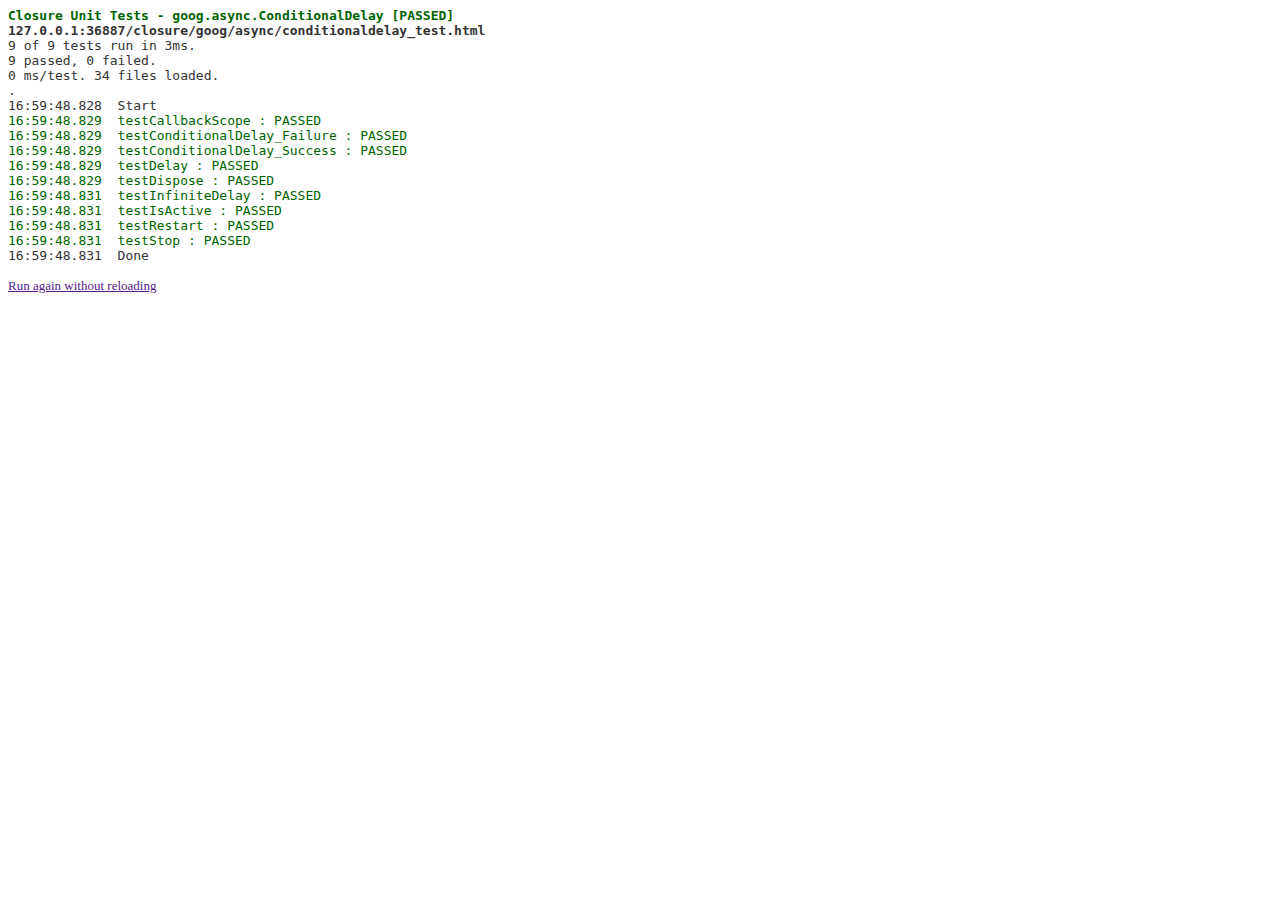
<file: closure/goog/async/conditionaldelay_test.html>
<!DOCTYPE html>
<html>
<!--
Copyright 2008 The Closure Library Authors. All Rights Reserved.

Use of this source code is governed by the Apache License, Version 2.0.
See the COPYING file for details.
-->
<head>
<meta http-equiv="X-UA-Compatible" content="IE=edge">
<title>Closure Unit Tests - goog.async.ConditionalDelay</title>
<script src="../base.js"></script>
<script>
  goog.require('goog.async.ConditionalDelay');
  goog.require('goog.testing.MockClock');
  goog.require('goog.testing.jsunit');
</script>
</head>
<body>
<script>

var invoked = false;
var delay = null;
var clock = null;
var returnValue = true;
var onSuccessCalled = false;
var onFailureCalled = false;


function callback() {
  invoked = true;
  return returnValue;
}


function setUp() {
  clock = new goog.testing.MockClock(true);
  invoked = false;
  returnValue = true;
  onSuccessCalled = false;
  onFailureCalled = false;
  delay = new goog.async.ConditionalDelay(callback);
  delay.onSuccess = function() {
    onSuccessCalled = true;
  }
  delay.onFailure = function() {
    onFailureCalled = true;
  }
}


function tearDown() {
  clock.dispose();
  delay.dispose();
}


function testDelay() {
  delay.start(200, 200);
  assertFalse(invoked);

  clock.tick(100);
  assertFalse(invoked);

  clock.tick(100);
  assertTrue(invoked);
}


function testStop() {
  delay.start(200, 500);
  assertTrue(delay.isActive());

  clock.tick(100);
  assertFalse(invoked);

  delay.stop();
  clock.tick(100);
  assertFalse(invoked);

  assertFalse(delay.isActive());
}


function testIsActive() {
  assertFalse(delay.isActive());
  delay.start(200, 200);
  assertTrue(delay.isActive());
  clock.tick(200);
  assertFalse(delay.isActive());
}


function testRestart() {
  delay.start(200, 50000);
  clock.tick(100);

  delay.stop();
  assertFalse(invoked);

  delay.start(200, 50000);
  clock.tick(199);
  assertFalse(invoked);

  clock.tick(1);
  assertTrue(invoked);

  invoked = false;
  delay.start(200, 200);
  clock.tick(200);
  assertTrue(invoked);

  assertFalse(delay.isActive());
}


function testDispose() {
  delay.start(200, 200);
  delay.dispose();
  assertTrue(delay.isDisposed());

  clock.tick(500);
  assertFalse(invoked);
}


function testConditionalDelay_Success() {
  returnValue = false;
  delay.start(100, 300);

  clock.tick(99);
  assertFalse(invoked);
  clock.tick(1);
  assertTrue(invoked);

  assertTrue(delay.isActive());
  assertFalse(delay.isDone());
  assertFalse(onSuccessCalled);
  assertFalse(onFailureCalled);

  returnValue = true;

  invoked = false;
  clock.tick(100);
  assertTrue(invoked);

  assertFalse(delay.isActive());
  assertTrue(delay.isDone());
  assertTrue(onSuccessCalled);
  assertFalse(onFailureCalled);

  invoked = false;
  clock.tick(200);
  assertFalse(invoked);
}


function testConditionalDelay_Failure() {
  returnValue = false;
  delay.start(100, 300);

  clock.tick(99);
  assertFalse(invoked);
  clock.tick(1);
  assertTrue(invoked);

  assertTrue(delay.isActive());
  assertFalse(delay.isDone());
  assertFalse(onSuccessCalled);
  assertFalse(onFailureCalled);

  invoked = false;
  clock.tick(100);
  assertTrue(invoked);
  assertFalse(onSuccessCalled);
  assertFalse(onFailureCalled);

  invoked = false;
  clock.tick(90);
  assertFalse(invoked);
  clock.tick(10);
  assertTrue(invoked);

  assertFalse(delay.isActive());
  assertFalse(delay.isDone());
  assertFalse(onSuccessCalled);
  assertTrue(onFailureCalled);
}


function testInfiniteDelay() {
  returnValue = false;
  delay.start(100, -1);

  // Test in a big enough loop.
  for (var i = 0; i < 1000; ++i) {
    clock.tick(80);
    assertTrue(delay.isActive());
    assertFalse(delay.isDone());
    assertFalse(onSuccessCalled);
    assertFalse(onFailureCalled);
  }

  delay.stop();
  assertFalse(delay.isActive());
  assertFalse(delay.isDone());
  assertFalse(onSuccessCalled);
  assertFalse(onFailureCalled);
}

function testCallbackScope() {
  var callbackCalled = false;
  var scopeObject = {};
  function internalCallback() {
    assertEquals(this, scopeObject);
    callbackCalled = true;
    return true;
  }
  delay = new goog.async.ConditionalDelay(internalCallback, scopeObject);
  delay.start(200, 200);
  clock.tick(201);
  assertTrue(callbackCalled);
}

</script>
</body>
</html>
</file>
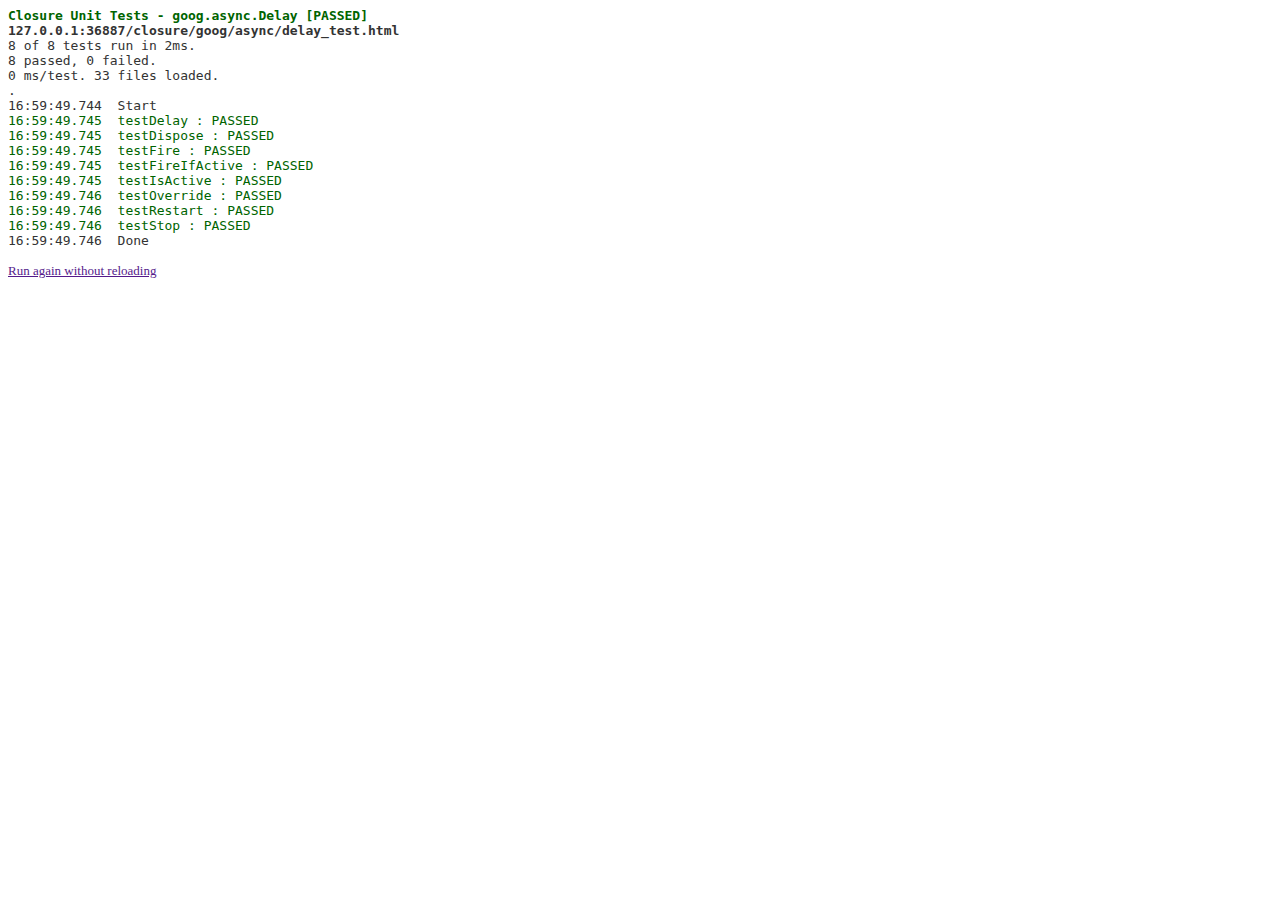
<file: closure/goog/async/delay_test.html>
<!DOCTYPE html>
<html>
<!--
Copyright 2007 The Closure Library Authors. All Rights Reserved.

Use of this source code is governed by the Apache License, Version 2.0.
See the COPYING file for details.
-->
<head>
<meta http-equiv="X-UA-Compatible" content="IE=edge">
<title>Closure Unit Tests - goog.async.Delay</title>
<script src="../base.js"></script>
<script>
  goog.require('goog.async.Delay');
  goog.require('goog.testing.MockClock');
  goog.require('goog.testing.jsunit');
</script>
</head>
<body>
<script>


var invoked = false;
var delay = null;
var clock = null;


function callback() {
  invoked = true;
}


function setUp() {
  clock = new goog.testing.MockClock(true);
  invoked = false;
  delay = new goog.async.Delay(callback, 200);
}

function tearDown() {
  clock.dispose();
  delay.dispose();
}


function testDelay() {
  delay.start();
  assertFalse(invoked);

  clock.tick(100);
  assertFalse(invoked);

  clock.tick(100);
  assertTrue(invoked);
}


function testStop() {
  delay.start();

  clock.tick(100);
  assertFalse(invoked);

  delay.stop();
  clock.tick(100);
  assertFalse(invoked);
}


function testIsActive() {
  assertFalse(delay.isActive());
  delay.start();
  assertTrue(delay.isActive());
  clock.tick(200);
  assertFalse(delay.isActive());
}


function testRestart() {
  delay.start();
  clock.tick(100);

  delay.stop();
  assertFalse(invoked);

  delay.start();
  clock.tick(199);
  assertFalse(invoked);

  clock.tick(1);
  assertTrue(invoked);

  invoked = false;
  delay.start();
  clock.tick(200);
  assertTrue(invoked);
}


function testOverride() {
  delay.start(50);
  clock.tick(49);
  assertFalse(invoked);

  clock.tick(1);
  assertTrue(invoked);
}


function testDispose() {
  delay.start();
  delay.dispose();
  assertTrue(delay.isDisposed());

  clock.tick(500);
  assertFalse(invoked);
}


function testFire() {
  delay.start();

  clock.tick(50);
  delay.fire();
  assertTrue(invoked);
  assertFalse(delay.isActive());

  invoked = false;
  clock.tick(200);
  assertFalse('Delay fired early with fire call, timeout should have been ' +
     'cleared', invoked);    
}

function testFireIfActive() {
  delay.fireIfActive();
  assertFalse(invoked);

  delay.start();
  delay.fireIfActive();
  assertTrue(invoked);
  invoked = false;
  clock.tick(300);
  assertFalse('Delay fired early with fireIfActive, timeout should have been ' +
     'cleared', invoked);    
}

</script>
</body>
</html>
</file>
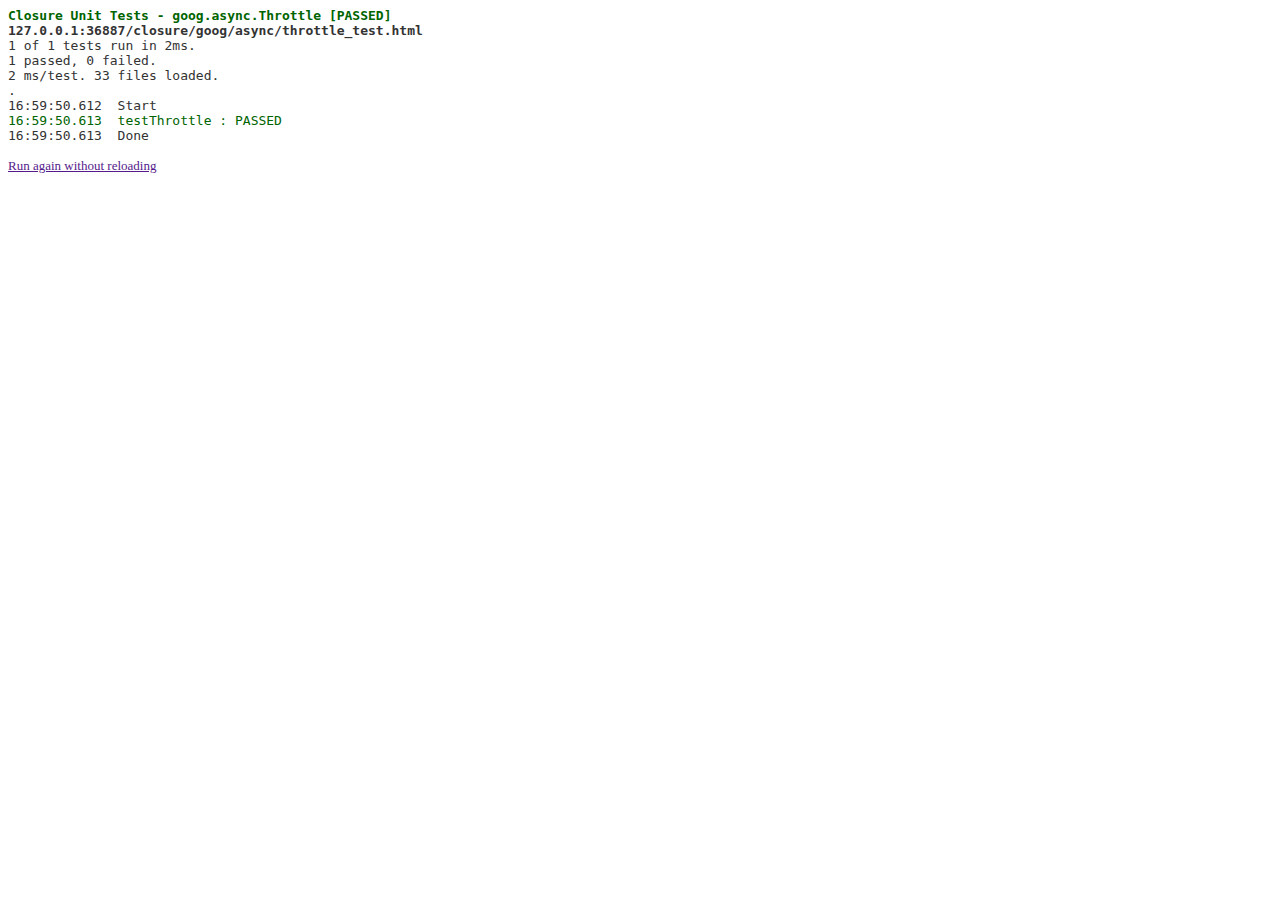
<file: closure/goog/async/throttle_test.html>
<!DOCTYPE html>
<html>
<!--
Copyright 2006 The Closure Library Authors. All Rights Reserved.

Use of this source code is governed by the Apache License, Version 2.0.
See the COPYING file for details.
-->
<head>
<meta http-equiv="X-UA-Compatible" content="IE=edge">
<title>Closure Unit Tests - goog.async.Throttle</title>
<script src="../base.js"></script>
<script>
  goog.require('goog.async.Throttle');
  goog.require('goog.testing.MockClock');
  goog.require('goog.testing.jsunit');
</script>
</head>
<body>

<script>

function testThrottle() {
  var clock = new goog.testing.MockClock(true);

  var callBackCount = 0;
  var callBackFunction = function() {
    callBackCount++;
  }

  var throttle = new goog.async.Throttle(callBackFunction, 100);
  assertEquals(0, callBackCount);
  throttle.fire();
  assertEquals(1, callBackCount);
  throttle.fire();
  assertEquals(1, callBackCount);
  throttle.fire();
  throttle.fire();
  assertEquals(1, callBackCount);
  clock.tick(101);
  assertEquals(2, callBackCount);
  clock.tick(101);
  assertEquals(2, callBackCount);

  throttle.fire();
  assertEquals(3, callBackCount);
  throttle.fire();
  assertEquals(3, callBackCount);
  throttle.stop();
  clock.tick(101);
  assertEquals(3, callBackCount);
  throttle.fire();
  assertEquals(4, callBackCount);
  clock.tick(101);
  assertEquals(4, callBackCount);

  throttle.fire();
  throttle.fire();
  assertEquals(5, callBackCount);
  throttle.pause();
  throttle.resume();
  assertEquals(5, callBackCount);
  throttle.pause();
  clock.tick(101);
  assertEquals(5, callBackCount);
  throttle.resume();
  assertEquals(6, callBackCount);
  clock.tick(101);
  assertEquals(6, callBackCount);
  throttle.pause();
  throttle.fire();
  assertEquals(6, callBackCount);
  clock.tick(101);
  assertEquals(6, callBackCount);
  throttle.resume();
  assertEquals(7, callBackCount);

  throttle.pause();
  throttle.pause();
  clock.tick(101);
  throttle.fire();
  throttle.resume();
  assertEquals(7, callBackCount);
  throttle.resume();
  assertEquals(8, callBackCount);

  throttle.pause();
  throttle.pause();
  throttle.fire();
  throttle.resume();
  clock.tick(101);
  assertEquals(8, callBackCount);
  throttle.resume();
  assertEquals(9, callBackCount);

  clock.uninstall();
}

</script>

</body>
</html>
</file>
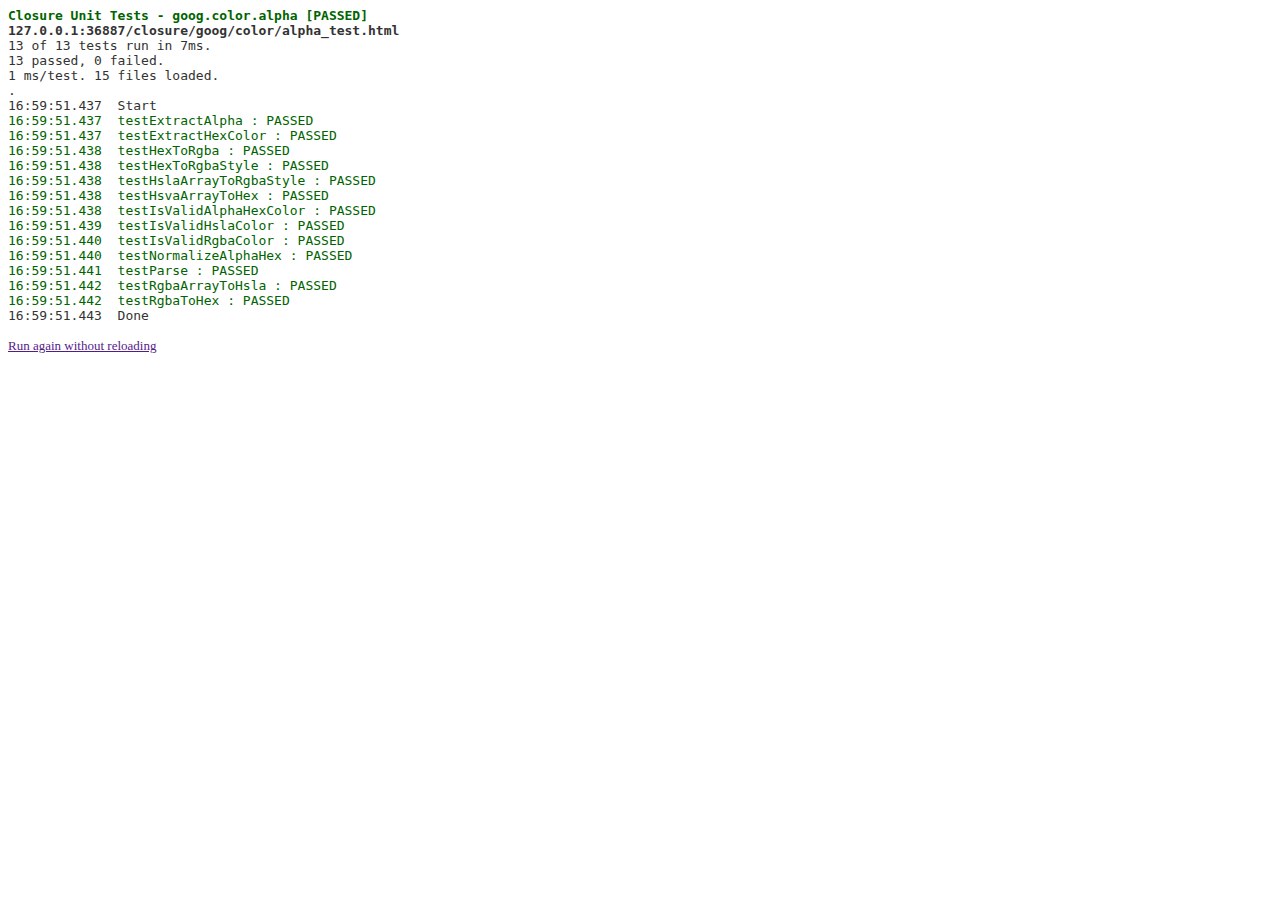
<file: closure/goog/color/alpha_test.html>
<!DOCTYPE html>
<html>
<!--
Copyright 2006 The Closure Library Authors. All Rights Reserved.

Use of this source code is governed by the Apache License, Version 2.0.
See the COPYING file for details.
-->
<head>
<meta http-equiv="X-UA-Compatible" content="IE=edge">
<title>Closure Unit Tests - goog.color.alpha</title>
<script src="../base.js"></script>
<script>
  goog.require('goog.array');
  goog.require('goog.color');
  goog.require('goog.color.alpha');
  goog.require('goog.testing.jsunit');
</script>
</head>
<body>
<script>

function testIsValidAlphaHexColor() {
  var goodAlphaHexColors = ['#ffffffff', '#ff781259', '#01234567', '#Ff003DaB',
                            '#3CAF', '#abcdefab', '#3CAB'];
  var badAlphaHexColors = ['#xxxxxxxx', '88990077', 'not_color', '#123456789',
                           'fffffgfg'];
  for (var i = 0; i < goodAlphaHexColors.length; i++) {
    assertTrue(goodAlphaHexColors[i],
        goog.color.alpha.isValidAlphaHexColor_(goodAlphaHexColors[i]));
  }
  for (var i = 0; i < badAlphaHexColors.length; i++) {
    assertFalse(badAlphaHexColors[i],
        goog.color.alpha.isValidAlphaHexColor_(badAlphaHexColors[i]));
  }
}

function testIsValidRgbaColor() {
  var goodRgbaColors = ['rgba(255, 0, 0, 1)', 'rgba(255,127,0,1)',
                        'rgba(0,0,255,0.5)', '(255, 26, 75, 0.2)',
                        'RGBA(0, 55, 0, 0.6)', 'rgba(0, 200, 0, 0.123456789)'];
  var badRgbaColors = ['(255, 0, 0)', '(2555,0,0, 0)', '(1,2,3,4,5)',
                       'rgba(1,20,)', 'RGBA(20,20,20,)', 'RGBA',
                       'rgba(255, 0, 0, 1.1)'];
  for (var i = 0; i < goodRgbaColors.length; i++) {
    assertEquals(goodRgbaColors[i], 4,
                 goog.color.alpha.isValidRgbaColor_(goodRgbaColors[i]).length);
  }
  for (var i = 0; i < badRgbaColors.length; i++) {
    assertEquals(badRgbaColors[i], 0,
                 goog.color.alpha.isValidRgbaColor_(badRgbaColors[i]).length);
  }
}

function testIsValidHslaColor() {
  var goodHslaColors = ['hsla(120, 0%, 0%, 1)', 'hsla(360,20%,0%,1)',
                        'hsla(0,0%,50%,0.5)', 'HSLA(0, 55%, 0%, 0.6)',
                        'hsla(0, 85%, 0%, 0.123456789)'];
  var badHslaColors = ['(255, 0, 0, 0)', 'hsla(2555,0,0, 0)', 'hsla(1,2,3,4,5)',
                       'hsla(1,20,)', 'HSLA(20,20,20,)',
                       'hsla(255, 0, 0, 1.1)', 'HSLA'];
  for (var i = 0; i < goodHslaColors.length; i++) {
    assertEquals(goodHslaColors[i], 4,
                 goog.color.alpha.isValidHslaColor_(goodHslaColors[i]).length);
  }
  for (var i = 0; i < badHslaColors.length; i++) {
    assertEquals(badHslaColors[i], 0,
                 goog.color.alpha.isValidHslaColor_(badHslaColors[i]).length);
  }
}

function testParse() {
  var colors = ['rgba(15, 250, 77, 0.5)', '(127, 127, 127, 0.8)', '#ffeeddaa',
                '12345678', 'hsla(160, 50%, 90%, 0.2)'];
  var parsed = goog.array.map(colors, goog.color.alpha.parse);
  assertEquals('rgba', parsed[0].type);
  assertEquals(goog.color.alpha.rgbaToHex(15, 250, 77, 0.5), parsed[0].hex);
  assertEquals('rgba', parsed[1].type);
  assertEquals(goog.color.alpha.rgbaToHex(127, 127, 127, 0.8), parsed[1].hex);
  assertEquals('hex', parsed[2].type);
  assertEquals('#ffeeddaa', parsed[2].hex);
  assertEquals('hex', parsed[3].type);
  assertEquals('#12345678', parsed[3].hex);
  assertEquals('hsla', parsed[4].type);
  assertEquals('#d9f2ea33', parsed[4].hex);

  var badColors = ['rgb(01, 1, 23)', '(256, 256, 256)', '#ffeeddaa'];
  for (var i = 0; i < badColors.length; i++) {
    var e = assertThrows(badColors[i] + ' is not a valid color string',
        goog.partial(goog.color.parse, badColors[i]));
    assertContains('Error processing ' + badColors[i],
        'is not a valid color string', e.message);
  }
}

function testHexToRgba() {
  var testColors = [['#B0FF2D66', [176, 255, 45, 0.4]],
                    ['#b26e5fcc', [178, 110, 95, 0.8]],
                    ['#66f3', [102, 102, 255, 0.2]]];

  for (var i = 0; i < testColors.length; i++) {
    var r = goog.color.alpha.hexToRgba(testColors[i][0]);
    var t = testColors[i][1];

    assertEquals('Red channel should match.', t[0], r[0]);
    assertEquals('Green channel should match.', t[1], r[1]);
    assertEquals('Blue channel should match.', t[2], r[2]);
    assertEquals('Alpha channel should match.', t[3], r[3]);
  }

  var badColors = ['', '#g00', 'some words'];
  for (var i = 0; i < badColors.length; i++) {
    var e = assertThrows(
        goog.partial(goog.color.alpha.hexToRgba, badColors[i]));
    assertEquals("'" + badColors[i] + "' is not a valid alpha hex color",
        e.message);
  }
}

function testHexToRgbaStyle() {
  assertEquals('rgba(255,0,0,1)',
               goog.color.alpha.hexToRgbaStyle('#ff0000ff'));
  assertEquals('rgba(206,206,206,0.8)',
               goog.color.alpha.hexToRgbaStyle('#cecececc'));
  assertEquals('rgba(51,204,170,0.2)',
               goog.color.alpha.hexToRgbaStyle('#3CA3'));
  var badHexColors = ['#12345', null, undefined, '#.1234567890'];
  for (var i = 0; i < badHexColors.length; ++i) {
    var e = assertThrows(badHexColors[i] + ' is an invalid hex color',
        goog.partial(goog.color.alpha.hexToRgbaStyle, badHexColors[i]));
    assertEquals("'" + badHexColors[i] + "' is not a valid alpha hex color",
        e.message);
  }
}

function testRgbaToHex() {
  assertEquals('#af13ffff', goog.color.alpha.rgbaToHex(175, 19, 255, 1));
  assertEquals('#357cf099', goog.color.alpha.rgbaToHex(53, 124, 240, 0.6));
  var badRgba = [[-1, -1, -1, -1], [0, 0, 0, 2], ['a', 'b', 'c', 'd'],
                [undefined, 5, 5, 5]];
  for (var i = 0; i < badRgba.length; ++i) {
    var e = assertThrows(badRgba[i] + ' is not a valid rgba color',
        goog.partial(goog.color.alpha.rgbaArrayToHex, badRgba[i]));
    assertContains('is not a valid RGBA color', e.message);
  }
}

function testRgbaArrayToHsla() {
  var opaqueBlueRgb = [0, 0, 255, 1];
  var opaqueBlueHsl = goog.color.alpha.rgbaArrayToHsla(opaqueBlueRgb);
  assertArrayEquals('Conversion from RGBA to HSLA should be as expected',
                    [240, 1, 0.5, 1], opaqueBlueHsl);

  var nearlyOpaqueYellowRgb = [255, 190, 0, 0.7];
  var nearlyOpaqueYellowHsl =
      goog.color.alpha.rgbaArrayToHsla(nearlyOpaqueYellowRgb);
  assertArrayEquals('Conversion from RGBA to HSLA should be as expected',
                    [45, 1, 0.5, 0.7], nearlyOpaqueYellowHsl);

  var transparentPurpleRgb = [180, 0, 255, 0];
  var transparentPurpleHsl =
      goog.color.alpha.rgbaArrayToHsla(transparentPurpleRgb);
  assertArrayEquals('Conversion from RGBA to HSLA should be as expected',
                    [282, 1, 0.5, 0], transparentPurpleHsl);
}

function testNormalizeAlphaHex() {
  var compactColor = '#abcd';
  var normalizedCompactColor =
      goog.color.alpha.normalizeAlphaHex_(compactColor);
  assertEquals('The color should have been normalized to the right length',
               '#aabbccdd', normalizedCompactColor);

  var uppercaseColor = '#ABCDEF01';
  var normalizedUppercaseColor =
      goog.color.alpha.normalizeAlphaHex_(uppercaseColor);
  assertEquals('The color should have been normalized to lowercase',
               '#abcdef01', normalizedUppercaseColor);
}

function testHsvaArrayToHex() {
  var opaqueSkyBlueHsv = [190, 1, 255, 1];
  var opaqueSkyBlueHex = goog.color.alpha.hsvaArrayToHex(opaqueSkyBlueHsv);
  assertEquals('The HSVA array should have been properly converted to hex',
               '#00d4ffff', opaqueSkyBlueHex);

  var halfTransparentPinkHsv = [300, 1, 255, 0.5];
  var halfTransparentPinkHex =
      goog.color.alpha.hsvaArrayToHex(halfTransparentPinkHsv);
  assertEquals('The HSVA array should have been properly converted to hex',
               '#ff00ff7f', halfTransparentPinkHex);

  var transparentDarkTurquoiseHsv = [175, 1, 127, 0.5];
  var transparentDarkTurquoiseHex =
      goog.color.alpha.hsvaArrayToHex(transparentDarkTurquoiseHsv);
  assertEquals('The HSVA array should have been properly converted to hex',
               '#007f747f', transparentDarkTurquoiseHex);
}

function testExtractHexColor() {
  var opaqueRed = '#ff0000ff';
  var red = goog.color.alpha.extractHexColor(opaqueRed);
  assertEquals('The hex part of the color should have been extracted correctly',
               '#ff0000', red);

  var halfOpaqueDarkGreenCompact = '#0507';
  var darkGreen =
      goog.color.alpha.extractHexColor(halfOpaqueDarkGreenCompact);
  assertEquals('The hex part of the color should have been extracted correctly',
               '#005500', darkGreen);

}

function testExtractAlpha() {
  var colors = ['#ff0000ff', '#0507', '#ff000005'];
  var expectedOpacities = ['ff', '77', '05'];

  for (var i = 0; i < colors.length; i++) {
    var opacity = goog.color.alpha.extractAlpha(colors[i]);
    assertEquals('The alpha transparency should have been extracted correctly',
                 expectedOpacities[i], opacity);
  }
}

function testHslaArrayToRgbaStyle() {
  assertEquals('rgba(102,255,102,0.5)',
               goog.color.alpha.hslaArrayToRgbaStyle([120, 100, 70, 0.5]));
  assertEquals('rgba(28,23,23,0.9)',
               goog.color.alpha.hslaArrayToRgbaStyle([0, 10, 10, 0.9]));
}

</script>
</body>
</html>
</file>
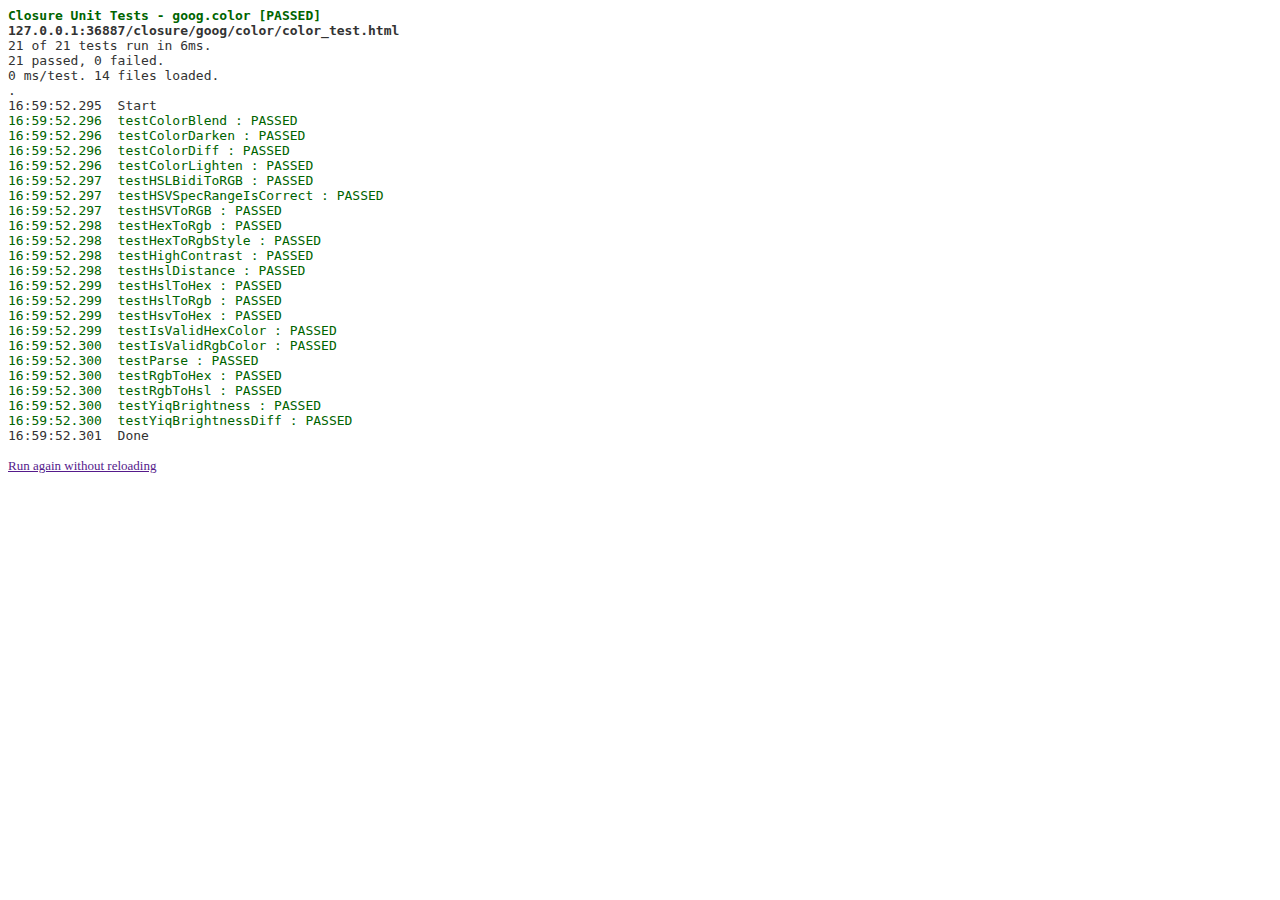
<file: closure/goog/color/color_test.html>
<!DOCTYPE html>
<html>
<!--
Copyright 2006 The Closure Library Authors. All Rights Reserved.

Use of this source code is governed by the Apache License, Version 2.0.
See the COPYING file for details.
-->
<head>
<meta http-equiv="X-UA-Compatible" content="IE=edge">
<title>Closure Unit Tests - goog.color</title>
<script src="../base.js"></script>
<script>
  goog.require('goog.array');
  goog.require('goog.color');
  goog.require('goog.color.names');
  goog.require('goog.testing.jsunit');
</script>
</head>
<body>
<script>

function testIsValidHexColor() {
  var goodHexColors = ['#ffffff', '#ff7812', '#012345', '#Ff003D', '#3CA'];
  var badHexColors = ['#xxxxxx', '889900', 'not_color', '#1234567', 'fffffg'];
  for (var i = 0; i < goodHexColors.length; i++) {
    assertTrue(goodHexColors[i], goog.color.isValidHexColor_(goodHexColors[i]));
  }
  for (var i = 0; i < badHexColors.length; i++) {
    assertFalse(badHexColors[i], goog.color.isValidHexColor_(badHexColors[i]));
  }
}


function testIsValidRgbColor() {
  var goodRgbColors = ['(255, 26, 75)', 'RGB(2, 3, 4)', '(0,0,0)',
                       'rgb(255,255,255)'];
  var badRgbColors = ['(2555,0,0)', '(1,2,3,4)', 'rgb(1,20,)',
                      'RGB(20,20,20,)'];
  for (var i = 0; i < goodRgbColors.length; i++) {
    assertEquals(goodRgbColors[i],
                 goog.color.isValidRgbColor_(goodRgbColors[i]).length, 3);
  }
  for (var i = 0; i < badRgbColors.length; i++) {
    assertEquals(badRgbColors[i],
                 goog.color.isValidRgbColor_(badRgbColors[i]).length, 0);
  }
}


function testParse() {
  var colors = ['rgb(15, 250, 77)', '(127, 127, 127)', '#ffeedd', '123456',
                'magenta'];
  var parsed = goog.array.map(colors, goog.color.parse);
  assertEquals('rgb', parsed[0].type);
  assertEquals(goog.color.rgbToHex(15, 250, 77), parsed[0].hex);
  assertEquals('rgb', parsed[1].type);
  assertEquals(goog.color.rgbToHex(127, 127, 127), parsed[1].hex);
  assertEquals('hex', parsed[2].type);
  assertEquals('#ffeedd', parsed[2].hex);
  assertEquals('hex', parsed[3].type);
  assertEquals('#123456', parsed[3].hex);
  assertEquals('named', parsed[4].type);
  assertEquals('#ff00ff', parsed[4].hex);

  var badColors = ['rgb(01, 1, 23)', '(256, 256, 256)', '#ffeeddaa'];
  for (var i = 0; i < badColors.length; i++) {
    var e = assertThrows(goog.partial(goog.color.parse, badColors[i]));
    assertContains('is not a valid color string', e.message);
  }
}


function testHexToRgb() {
  var testColors = [['#B0FF2D', [176, 255, 45]],
                    ['#b26e5f', [178, 110, 95]],
                    ['#66f', [102, 102, 255]]];

  for (var i = 0; i < testColors.length; i++) {
    var r = goog.color.hexToRgb(testColors[i][0]);
    var t = testColors[i][1];

    assertEquals('Red channel should match.', t[0], r[0]);
    assertEquals('Green channel should match.', t[1], r[1]);
    assertEquals('Blue channel should match.', t[2], r[2]);
  }

  var badColors = ['', '#g00', 'some words'];
  for (var i = 0; i < badColors.length; i++) {
    var e = assertThrows(goog.partial(goog.color.hexToRgb, badColors[i]));
    assertEquals("'" + badColors[i] + "' is not a valid hex color", e.message);
  }
}


function testHexToRgbStyle() {
  assertEquals('rgb(255,0,0)', goog.color.hexToRgbStyle(goog.color.names.red));
  assertEquals('rgb(206,206,206)', goog.color.hexToRgbStyle('#cecece'));
  assertEquals('rgb(51,204,170)', goog.color.hexToRgbStyle('#3CA'));
  var badHexColors = ['#1234', null, undefined, '#.1234567890'];
  for (var i = 0; i < badHexColors.length; ++i) {
    var badHexColor = badHexColors[i];
    var e = assertThrows(goog.partial(goog.color.hexToRgbStyle, badHexColor));
    assertEquals("'" + badHexColor + "' is not a valid hex color", e.message);
  }
}


function testRgbToHex() {
  assertEquals(goog.color.names.red, goog.color.rgbToHex(255, 0, 0));
  assertEquals('#af13ff', goog.color.rgbToHex(175, 19, 255));
  var badRgb = [[-1, -1, -1], [256, 0, 0], ['a', 'b', 'c'], [undefined, 5, 5]];
  for (var i = 0; i < badRgb.length; ++i) {
    var e = assertThrows(goog.partial(goog.color.rgbArrayToHex, badRgb[i]));
    assertContains('is not a valid RGB color', e.message);
  }
}


function testRgbToHsl() {
  var rgb = [255, 171, 32];
  var hsl = goog.color.rgbArrayToHsl(rgb);
  assertEquals(37, hsl[0]);
  assertTrue(1.0 - hsl[1] < 0.01);
  assertTrue(hsl[2] - .5625 < 0.01);
}


function testHslToRgb() {
  var hsl = [60, 0.5, 0.1];
  var rgb = goog.color.hslArrayToRgb(hsl);
  assertEquals(38, rgb[0]);
  assertEquals(38, rgb[1]);
  assertEquals(13, rgb[2]);
}


// Tests accuracy of HSL to RGB conversion
function testHSLBidiToRGB() {
  var DELTA = 1;

  var color = [ [100,56,200],
                [255, 0, 0],
                [0, 0, 255],
                [0, 255, 0],
                [255, 255, 255],
                [0,0,0] ];

  for (var i = 0; i < color.length; i++) {
    colorConversionTestHelper(
        function(color) {
          return goog.color.rgbToHsl(color[0], color[1], color[2]);
        },
        function(color) {
          return goog.color.hslToRgb(color[0], color[1], color[2]);
        },
        color[i], DELTA);

    colorConversionTestHelper(
        function(color) { return goog.color.rgbArrayToHsl(color); },
        function(color) { return goog.color.hslArrayToRgb(color); },
        color[i], DELTA);
  }
}


// Tests HSV to RGB conversion
function testHSVToRGB() {
  var DELTA = 1;

  var color = [ [100,56,200],
                [255, 0, 0],
                [0, 0, 255],
                [0, 255, 0],
                [255, 255, 255],
                [0,0,0]];

  for (var i = 0; i < color.length; i++) {
    colorConversionTestHelper(
        function(color) {
          return goog.color.rgbToHsv(color[0], color[1], color[2]);
        },
        function(color) {
          return goog.color.hsvToRgb(color[0], color[1], color[2]);
        },
        color[i], DELTA);

    colorConversionTestHelper(
        function(color) { return goog.color.rgbArrayToHsv(color); },
        function(color) { return goog.color.hsvArrayToRgb(color); },
        color[i], DELTA);
  }
}

// Tests that HSV space is (0-360) for hue
function testHSVSpecRangeIsCorrect() {
  var color = [0,0,255];  // Blue is in the middle of hue range

  var hsv = goog.color.rgbToHsv(color[0], color[1], color[2]);

  assertTrue("H in HSV space looks like it's not 0-360", hsv[0] > 1);
}

// Tests conversion between HSL and Hex
function testHslToHex() {
  var DELTA = 1;

  var color = [ [0,0,0],
                [20, 0.5, 0.5],
                [0,0,1],
                [255,.45,.76] ];

  for (var i = 0; i < color.length; i++) {
    colorConversionTestHelper(
        function(hsl) { return goog.color.hslToHex(hsl[0], hsl[1], hsl[2]); },
        function(hex) { return goog.color.hexToHsl(hex); },
        color[i], DELTA);

    colorConversionTestHelper(
        function(hsl) { return goog.color.hslArrayToHex(hsl); },
        function(hex) { return goog.color.hexToHsl(hex); },
        color[i], DELTA);
  }
}

// Tests conversion between HSV and Hex
function testHsvToHex() {
  var DELTA = 1;

  var color = [ [0,0,0],
                [.5, 0.5, 155],
                [0,0,255],
                [.7,.45,21]];

  for (var i = 0; i < color.length; i++) {
    colorConversionTestHelper(
        function(hsl) { return goog.color.hsvToHex(hsl[0], hsl[1], hsl[2]); },
        function(hex) { return goog.color.hexToHsv(hex); },
        color[i], DELTA);

    colorConversionTestHelper(
        function(hsl) { return goog.color.hsvArrayToHex(hsl); },
        function(hex) { return goog.color.hexToHsv(hex); },
        color[i], DELTA);
  }
}

/**
 * This helper method compares two RGB colors, checking that each color
 * component is the same.
 * @param {Array.<number>} rgb1 Color represented by a 3-element array with
 *     red, green, and blue values respectively, in the range [0, 255].
 * @param {Array.<number>} rgb2 Color represented by a 3-element array with
 *     red, green, and blue values respectively, in the range [0, 255].
 * @returns {boolean} True if the colors are the same, false otherwise.
 */
function rgbColorsAreEqual(rgb1, rgb2) {
  return (rgb1[0] == rgb2[0] &&
          rgb1[1] == rgb2[1] &&
          rgb1[2] == rgb2[2]);
}

/**
 * This method runs unit tests against goog.color.blend().  Test cases include:
 * blending arbitrary colors with factors of 0 and 1, blending the same colors
 * using arbitrary factors, blending different colors of varying factors,
 * and blending colors using factors outside the expected range.
 */
function testColorBlend() {
  // Define some RGB colors for our tests.
  var black = [0, 0, 0];
  var blue = [0, 0, 255];
  var gray = [128, 128, 128];
  var green = [0, 255, 0];
  var purple = [128, 0, 128];
  var red = [255, 0, 0];
  var yellow = [255, 255, 0];
  var white = [255, 255, 255];

  // Blend arbitrary colors, using 0 and 1 for factors. Using 0 should return
  // the first color, while using 1 should return the second color.
  var redWithNoGreen = goog.color.blend(red, green, 1);
  assertTrue('red + 0 * green = red',
             rgbColorsAreEqual(red, redWithNoGreen));
  var whiteWithAllBlue = goog.color.blend(white, blue, 0);
  assertTrue('white + 1 * blue = blue',
             rgbColorsAreEqual(blue, whiteWithAllBlue));

  // Blend the same colors using arbitrary factors. This should return the
  // same colors.
  var greenWithGreen = goog.color.blend(green, green, .25);
  assertTrue('green + .25 * green = green',
             rgbColorsAreEqual(green, greenWithGreen));

  // Blend different colors using varying factors.
  var blackWithWhite = goog.color.blend(black, white, .5);
  assertTrue('black + .5 * white = gray',
             rgbColorsAreEqual(gray, blackWithWhite));
  var redAndBlue = goog.color.blend(red, blue, .5);
  assertTrue('red + .5 * blue = purple',
             rgbColorsAreEqual(purple, redAndBlue));
  var lightGreen = goog.color.blend(green, white, .75);
  assertTrue('green + .25 * white = a lighter shade of white',
             lightGreen[0] > 0 &&
             lightGreen[1] == 255 &&
             lightGreen[2] > 0);

  // Blend arbitrary colors using factors outside the expected range.
  var noGreenAllPurple = goog.color.blend(green, purple, -0.5);
  assertTrue('green * -0.5 + purple = purple.',
             rgbColorsAreEqual(purple, noGreenAllPurple));
  var allBlueNoYellow = goog.color.blend(blue, yellow, 1.37);
  assertTrue('blue * 1.37 + yellow = blue.',
             rgbColorsAreEqual(blue, allBlueNoYellow));
}

/**
 * This method runs unit tests against goog.color.darken(). Test cases
 * include darkening black with arbitrary factors, edge cases (using 0 and 1),
 * darkening colors using various factors, and darkening colors using factors
 * outside the expected range.
 */
function testColorDarken() {
  // Define some RGB colors
  var black = [0, 0, 0];
  var green = [0, 255, 0];
  var darkGray = [68, 68, 68];
  var olive = [128, 128, 0];
  var purple = [128, 0, 128];
  var white = [255, 255, 255];

  // Darken black by an arbitrary factor, which should still return black.
  var darkBlack = goog.color.darken(black, .63);
  assertTrue('black darkened by .63 is still black.',
             rgbColorsAreEqual(black, darkBlack));

  // Call darken() with edge-case factors (0 and 1).
  var greenNotDarkened = goog.color.darken(green, 0);
  assertTrue('green darkened by 0 is still green.',
             rgbColorsAreEqual(green, greenNotDarkened));
  var whiteFullyDarkened = goog.color.darken(white, 1);
  assertTrue('white darkened by 1 is black.',
             rgbColorsAreEqual(black, whiteFullyDarkened));

  // Call darken() with various colors and factors. The result should be
  // a color with less luminance.
  var whiteHsl = goog.color.rgbToHsl(white[0],
                                     white[1],
                                     white[2]);
  var whiteDarkened = goog.color.darken(white, .43);
  var whiteDarkenedHsl = goog.color.rgbToHsl(whiteDarkened[0],
                                             whiteDarkened[1],
                                             whiteDarkened[2]);
  assertTrue('White that\'s darkened has less luminance than white.',
             whiteDarkenedHsl[2] < whiteHsl[2]);
  var purpleHsl = goog.color.rgbToHsl(purple[0],
                                      purple[1],
                                      purple[2]);
  var purpleDarkened = goog.color.darken(purple, .1);
  var purpleDarkenedHsl = goog.color.rgbToHsl(purpleDarkened[0],
                                              purpleDarkened[1],
                                              purpleDarkened[2]);
  assertTrue('Purple that\'s darkened has less luminance than purple.',
             purpleDarkenedHsl[2] < purpleHsl[2]);

  // Call darken() with factors outside the expected range.
  var darkGrayTurnedBlack = goog.color.darken(darkGray, 2.1);
  assertTrue('Darkening dark gray by 2.1 returns black.',
             rgbColorsAreEqual(black, darkGrayTurnedBlack));
  var whiteNotDarkened = goog.color.darken(white, -0.62);
  assertTrue('Darkening white by -0.62 returns white.',
             rgbColorsAreEqual(white, whiteNotDarkened));
}

/**
 * This method runs unit tests against goog.color.lighten(). Test cases
 * include lightening white with arbitrary factors, edge cases (using 0 and 1),
 * lightening colors using various factors, and lightening colors using factors
 * outside the expected range.
 */
function testColorLighten() {
  // Define some RGB colors
  var black = [0, 0, 0];
  var brown = [165, 42, 42];
  var navy = [0, 0, 128];
  var orange = [255, 165, 0];
  var white = [255, 255, 255];

  // Lighten white by an arbitrary factor, which should still return white.
  var lightWhite = goog.color.lighten(white, .41);
  assertTrue('white lightened by .41 is still white.',
             rgbColorsAreEqual(white, lightWhite));

  // Call lighten() with edge-case factors(0 and 1).
  var navyNotLightened = goog.color.lighten(navy, 0);
  assertTrue('navy lightened by 0 is still navy.',
             rgbColorsAreEqual(navy, navyNotLightened));
  var orangeFullyLightened = goog.color.lighten(orange, 1);
  assertTrue('orange lightened by 1 is white.',
             rgbColorsAreEqual(white, orangeFullyLightened));

  // Call lighten() with various colors and factors. The result should be
  // a color with greater luminance.
  var blackHsl = goog.color.rgbToHsl(black[0],
                                     black[1],
                                     black[2]);
  var blackLightened = goog.color.lighten(black, .33);
  var blackLightenedHsl = goog.color.rgbToHsl(blackLightened[0],
                                              blackLightened[1],
                                              blackLightened[2]);
  assertTrue('Black that\'s lightened has more luminance than black.',
             blackLightenedHsl[2] >= blackHsl[2]);
  var orangeHsl = goog.color.rgbToHsl(orange[0],
                                      orange[1],
                                      orange[2]);
  var orangeLightened = goog.color.lighten(orange, .91);
  var orangeLightenedHsl = goog.color.rgbToHsl(orangeLightened[0],
                                               orangeLightened[1],
                                               orangeLightened[2]);
  assertTrue('Orange that\'s lightened has more luminance than orange.',
             orangeLightenedHsl[2] >= orangeHsl[2]);

  // Call lighten() with factors outside the expected range.
  var navyTurnedWhite = goog.color.lighten(navy, 1.01);
  assertTrue('Lightening navy by 1.01 returns white.',
             rgbColorsAreEqual(white, navyTurnedWhite));
  var brownNotLightened = goog.color.lighten(brown, -0.0000001);
  assertTrue('Lightening brown by -0.0000001 returns brown.',
             rgbColorsAreEqual(brown, brownNotLightened));
}

/**
 * This method runs unit tests against goog.color.hslDistance().
 */
function testHslDistance() {
  // Define some HSL colors
  var aliceBlueHsl = goog.color.rgbToHsl(240, 248, 255);
  var blackHsl = goog.color.rgbToHsl(0, 0, 0);
  var ghostWhiteHsl = goog.color.rgbToHsl(248, 248, 255);
  var navyHsl = goog.color.rgbToHsl(0, 0, 128);
  var redHsl = goog.color.rgbToHsl(255, 0, 0);
  var whiteHsl = goog.color.rgbToHsl(255, 255, 255);

  // The distance between the same colors should be 0.
  assertTrue('There is no HSL distance between white and white.',
             goog.color.hslDistance(whiteHsl, whiteHsl) == 0);
  assertTrue('There is no HSL distance between red and red.',
             goog.color.hslDistance(redHsl, redHsl) == 0);

  // The distance between various colors should be within certain thresholds.
  var hslDistance = goog.color.hslDistance(whiteHsl, ghostWhiteHsl);
  assertTrue('The HSL distance between white and ghost white is > 0.',
             hslDistance > 0);
  assertTrue('The HSL distance between white and ghost white is <= 0.02.',
             hslDistance <= 0.02);
  hslDistance = goog.color.hslDistance(whiteHsl, redHsl);
  assertTrue('The HSL distance betwen white and red is > 0.02.',
             hslDistance > 0.02);
  hslDistance = goog.color.hslDistance(navyHsl, aliceBlueHsl);
  assertTrue('The HSL distance between navy and alice blue is > 0.02.',
             hslDistance > 0.02);
  hslDistance = goog.color.hslDistance(blackHsl, whiteHsl);
  assertTrue('The HSL distance between white and black is 1.',
             hslDistance == 1);
}

/**
 * This method runs unit tests against goog.color.yiqBrightness_().
 */
function testYiqBrightness() {
  var white = [255, 255, 255];
  var black = [0, 0, 0];
  var coral = [255, 127, 80];
  var lightgreen = [144, 238, 144];

  var whiteBrightness = goog.color.yiqBrightness_(white);
  var blackBrightness = goog.color.yiqBrightness_(black);
  var coralBrightness = goog.color.yiqBrightness_(coral);
  var lightgreenBrightness = goog.color.yiqBrightness_(lightgreen);

  // brightness should be a number
  assertTrue('White brightness is a number.',
             typeof whiteBrightness == 'number');
  assertTrue('Coral brightness is a number.',
             typeof coralBrightness == 'number');

  // brightness for known colors should match known values
  assertEquals('White brightness is 255', whiteBrightness, 255);
  assertEquals('Black brightness is 0', blackBrightness, 0);
  assertEquals('Coral brightness is 160', coralBrightness, 160);
  assertEquals('Lightgreen brightness is 199', lightgreenBrightness, 199);
}

/**
 * This method runs unit tests against goog.color.yiqBrightnessDiff_().
 */
function testYiqBrightnessDiff() {
  var colors = {
    'deeppink': [255, 20, 147],
    'indigo': [75, 0, 130],
    'saddlebrown': [139, 69, 19]
  }

  var diffs = new Object();
  for(name1 in colors) {
    for(name2 in colors) {
      diffs[name1 + '-' + name2] =
        goog.color.yiqBrightnessDiff_(colors[name1],colors[name2]);
    }
  }

  for(pair in diffs) {
    // each brightness diff should be a number
    assertTrue(pair + ' diff is a number.', typeof diffs[pair] == 'number');
    // each brightness diff should be greater than or equal to 0
    assertTrue(pair + ' diff is greater than or equal to 0.', diffs[pair] >= 0);
  }

  // brightness diff for same-color pairs should be 0
  assertEquals('deeppink-deeppink is 0.', diffs['deeppink-deeppink'], 0);
  assertEquals('indigo-indigo is 0.', diffs['indigo-indigo'], 0);

  // brightness diff for known pairs should match known values
  assertEquals('deeppink-indigo is 68.', diffs['deeppink-indigo'], 68);
  assertEquals('saddlebrown-deeppink is 21.',
               diffs['saddlebrown-deeppink'], 21);

  // reversed pairs should have equal values
  assertEquals('indigo-saddlebrown is 47.', diffs['indigo-saddlebrown'], 47);
  assertEquals('saddlebrown-indigo is also 47.',
               diffs['saddlebrown-indigo'], 47);
}

/**
 * This method runs unit tests against goog.color.colorDiff_().
 */
function testColorDiff() {
  var colors = {
    'mediumblue': [0, 0, 205],
    'oldlace': [253, 245, 230],
    'orchid': [218, 112, 214]
  }

  var diffs = new Object();
  for(name1 in colors) {
    for(name2 in colors) {
      diffs[name1 + '-' + name2] =
        goog.color.colorDiff_(colors[name1], colors[name2]);
    }
  }

  for(pair in diffs) {
    // each color diff should be a number
    assertTrue(pair + ' diff is a number.', typeof diffs[pair] == 'number');
    // each color diff should be greater than or equal to 0
    assertTrue(pair + ' diff is greater than or equal to 0.', diffs[pair] >= 0);
  }

  // color diff for same-color pairs should be 0
  assertEquals('mediumblue-mediumblue is 0.',
               diffs['mediumblue-mediumblue'], 0);
  assertEquals('oldlace-oldlace is 0.', diffs['oldlace-oldlace'], 0);

  // color diff for known pairs should match known values
  assertEquals('mediumblue-oldlace is 523.', diffs['mediumblue-oldlace'], 523);
  assertEquals('oldlace-orchid is 184.', diffs['oldlace-orchid'], 184);

  // reversed pairs should have equal values
  assertEquals('orchid-mediumblue is 339.', diffs['orchid-mediumblue'], 339);
  assertEquals('mediumblue-orchid is also 339.',
               diffs['mediumblue-orchid'], 339);
}

/**
 * This method runs unit tests against goog.color.highContrast().
 */
function testHighContrast() {
  white = [255, 255, 255];
  black = [0, 0, 0];
  lemonchiffron = [255, 250, 205];
  sienna = [160, 82, 45];

  var suggestion = goog.color.highContrast(
    black, [white, black, sienna, lemonchiffron]);

  // should return an array of three numbers
  assertTrue('Return value is an array.', typeof suggestion == 'object');
  assertTrue('Return value is 3 long.', suggestion.length == 3);

  // known color combos should return a known (i.e. human-verified) suggestion
  assertArrayEquals('White is best on sienna.',
    goog.color.highContrast(
      sienna, [white, black, sienna, lemonchiffron]),  white);
  assertArrayEquals('Black is best on lemonchiffron.',
    goog.color.highContrast(
      white, [white, black, sienna, lemonchiffron]),  black);
}

/**
 * Helper function for color conversion functions between two colorspaces.
 * @param {Function} funcOne Function that converts from 1st colorspace to 2nd
 * @param {Function} funcTwo Function that converts from 2nd colorspace to 2nd
 * @param {Array.<number>} color The color array passed to funcOne
 * @param {number} DELTA Margin of error for each element in color
 */
function colorConversionTestHelper(funcOne, funcTwo, color, DELTA) {

  var temp = funcOne(color);

  if (!goog.color.isValidHexColor_(temp)) {
    assertTrue("First conversion had a NaN: " + temp, !isNaN(temp[0]));
    assertTrue("First conversion had a NaN: " + temp, !isNaN(temp[1]));
    assertTrue("First conversion had a NaN: " + temp, !isNaN(temp[2]));
  }

  var back = funcTwo(temp);

  if (!goog.color.isValidHexColor_(temp)) {
    assertTrue("Second conversion had a NaN: " + back, !isNaN(back[0]));
    assertTrue("Second conversion had a NaN: " + back, !isNaN(back[1]));
    assertTrue("Second conversion had a NaN: " + back, !isNaN(back[2]));
  }

  assertColorFuzzyEquals("Color was off", color, back, DELTA);
}

/**
 * Checks equivalence between two colors' respective values.  Accepts +- delta
 * for each pair of values
 * @param {string} Str
 * @param {Array.<number>} expected
 * @param {Array.<number>} actual
 * @param {number} delta Margin of error for each element in color array
 */
function assertColorFuzzyEquals(str, expected, actual, delta) {
  assertTrue(str + " Expected: " + expected + "  and got: " + actual +
                   " w/ delta: " + delta,
            (Math.abs(expected[0] - actual[0]) <= delta) &&
            (Math.abs(expected[1] - actual[1]) <= delta) &&
            (Math.abs(expected[2] - actual[2]) <= delta));
}

</script>
</body>
</html>
</file>
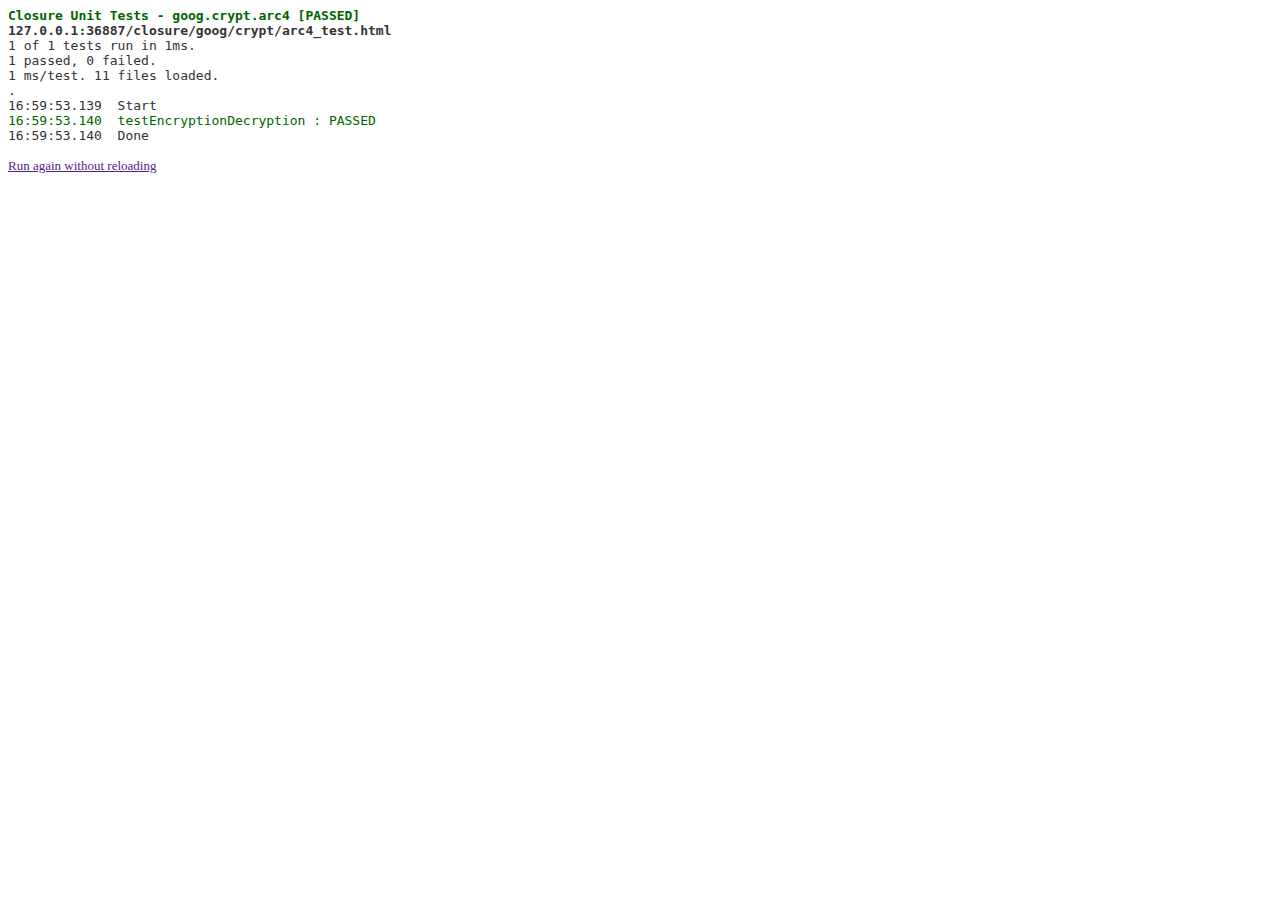
<file: closure/goog/crypt/arc4_test.html>
<!DOCTYPE html>
<html>
<!--
Copyright 2010 The Closure Library Authors. All Rights Reserved.

Use of this source code is governed by the Apache License, Version 2.0.
See the COPYING file for details.
-->
<head>
<meta http-equiv="X-UA-Compatible" content="IE=edge">
<title>Closure Unit Tests - goog.crypt.arc4</title>
<script src="../base.js"></script>
<script>
  goog.require('goog.crypt.Arc4');
  goog.require('goog.testing.jsunit');
</script>
</head>
<body>
<script>

function testEncryptionDecryption() {
  var key = [0x25, 0x26, 0x27, 0x28];
  var startArray = [0x61, 0x62, 0x63, 0x64, 0x65, 0x66, 0x67];
  var byteArray = [0x61, 0x62, 0x63, 0x64, 0x65, 0x66, 0x67];

  var arc4 = new goog.crypt.Arc4();
  arc4.setKey(key);
  arc4.crypt(byteArray);

  assertArrayEquals(byteArray, [0x51, 0xBB, 0xDD, 0x95, 0x9B, 0x42, 0x34]);

  // The same key and crypt call should unencrypt the data back to its original
  // state
  arc4 = new goog.crypt.Arc4();
  arc4.setKey(key);
  arc4.crypt(byteArray);
  assertArrayEquals(byteArray, startArray);
}

</script>
</body>
</html>
</file>
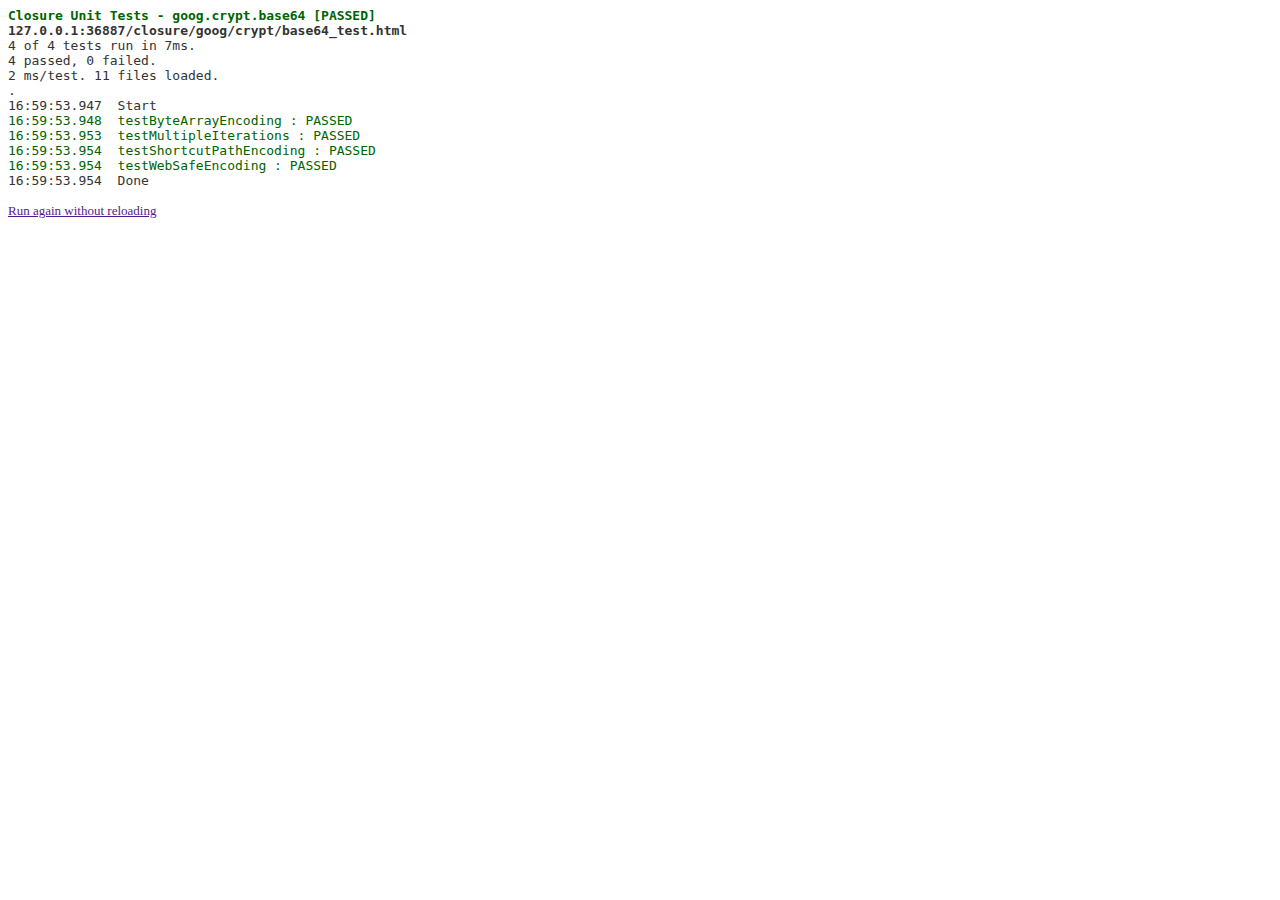
<file: closure/goog/crypt/base64_test.html>
<!DOCTYPE html>
<html>
<!--
Copyright 2007 The Closure Library Authors. All Rights Reserved.

Use of this source code is governed by the Apache License, Version 2.0.
See the COPYING file for details.
-->
<head>
<meta http-equiv="X-UA-Compatible" content="IE=edge">
<title>Closure Unit Tests - goog.crypt.base64</title>
<script src="../base.js"></script>
<script>
goog.require('goog.crypt.base64');
  goog.require('goog.testing.jsunit');
</script>
</head>
<body>
<script>

// Static test data
var tests =
[ "", "",
  "f", "Zg==",
  "fo", "Zm8=",
  "foo", "Zm9v",
  "foob", "Zm9vYg==",
  "fooba", "Zm9vYmE=",
  "foobar", "Zm9vYmFy",

  // Testing non-ascii characters (1-10 in chinese)
  "\xe4\xb8\x80\xe4\xba\x8c\xe4\xb8\x89\xe5\x9b\x9b\xe4\xba\x94\xe5" +
  "\x85\xad\xe4\xb8\x83\xe5\x85\xab\xe4\xb9\x9d\xe5\x8d\x81",
  "5LiA5LqM5LiJ5Zub5LqU5YWt5LiD5YWr5Lmd5Y2B"];

function testByteArrayEncoding() {
  // Let's see if it's sane by feeding it some well-known values. Index i
  // has the input and index i+1 has the expected value.
  for (var i = 0; i < tests.length; i += 2) {
    var enc = goog.crypt.base64.encodeByteArray(
        goog.crypt.stringToByteArray(tests[i]));
    assertEquals(tests[i + 1], enc);
    var dec = goog.crypt.byteArrayToString(
        goog.crypt.base64.decodeStringToByteArray(enc));
    assertEquals(tests[i], dec);
  }
}

function testShortcutPathEncoding() {
  // Test the higher-level API (tests the btoa/atob shortcut path)
  for (var i = 0; i < tests.length; i += 2) {
    var enc = goog.crypt.base64.encodeString(tests[i]);
    assertEquals(tests[i + 1], enc);
    var dec = goog.crypt.base64.decodeString(enc);
    assertEquals(tests[i], dec);
  }
}

function testMultipleIterations() {
  // Now run it through its paces

  var numIterations = 100;
  for (var i = 0; i < numIterations; i++) {

    var input = [];
    for (var j = 0; j < i; j++)
      input[j] = j % 256;

    var encoded = goog.crypt.base64.encodeByteArray(input);
    var decoded = goog.crypt.base64.decodeStringToByteArray(encoded);
    assert("Encoded length not a multiple of 4?", !(encoded.length % 4));
    assertEquals("Decoded length not equal to input length?",
        input.length, decoded.length);

    for (var j = 0; j < i; j++)
      assertEquals("Values differ at position " + j, input[j], decoded[j]);
  }
}

function testWebSafeEncoding() {
  // Test non-websafe / websafe difference
  var test = ">>>???>>>???=/+";
  var enc = goog.crypt.base64.encodeByteArray(
      goog.crypt.stringToByteArray(test));
  assertEquals("Non-websafe broken?", "Pj4+Pz8/Pj4+Pz8/PS8r", enc);
  enc = goog.crypt.base64.encodeString(test);
  assertEquals("Non-websafe broken?", "Pj4+Pz8/Pj4+Pz8/PS8r", enc);
  enc = goog.crypt.base64.encodeByteArray(
      goog.crypt.stringToByteArray(test), true /* websafe */);
  assertEquals("Websafe encoding broken", "Pj4-Pz8_Pj4-Pz8_PS8r", enc);
  enc = goog.crypt.base64.encodeString(test, true);
  assertEquals("Non-websafe broken?", "Pj4-Pz8_Pj4-Pz8_PS8r", enc);
  var dec = goog.crypt.byteArrayToString(
      goog.crypt.base64.decodeStringToByteArray(enc, true /* websafe */));
  assertEquals("Websafe decoding broken", test, dec);
  dec = goog.crypt.base64.decodeString(enc, true /* websafe */);
  assertEquals("Websafe decoding broken", test, dec);

  // Test parsing malformed characters
  assertThrows("Didn't throw on malformed input", function() {
    goog.crypt.base64.decodeStringToByteArray("foooooo+oooo", true /*websafe*/);
  });
}
</script>
</body>
</html>
</file>
<file: public/css/screen.css>
/* line 17, ../../../../../../Library/Ruby/Gems/1.8/gems/compass-0.11.5/frameworks/compass/stylesheets/compass/reset/_utilities.scss */
html, body, div, span, applet, object, iframe,
h1, h2, h3, h4, h5, h6, p, blockquote, pre,
a, abbr, acronym, address, big, cite, code,
del, dfn, em, img, ins, kbd, q, s, samp,
small, strike, strong, sub, sup, tt, var,
b, u, i, center,
dl, dt, dd, ol, ul, li,
fieldset, form, label, legend,
table, caption, tbody, tfoot, thead, tr, th, td,
article, aside, canvas, details, embed,
figure, figcaption, footer, header, hgroup,
menu, nav, output, ruby, section, summary,
time, mark, audio, video {
  margin: 0;
  padding: 0;
  border: 0;
  font-size: 100%;
  font: inherit;
  vertical-align: baseline;
}

/* line 20, ../../../../../../Library/Ruby/Gems/1.8/gems/compass-0.11.5/frameworks/compass/stylesheets/compass/reset/_utilities.scss */
body {
  line-height: 1;
}

/* line 22, ../../../../../../Library/Ruby/Gems/1.8/gems/compass-0.11.5/frameworks/compass/stylesheets/compass/reset/_utilities.scss */
ol, ul {
  list-style: none;
}

/* line 24, ../../../../../../Library/Ruby/Gems/1.8/gems/compass-0.11.5/frameworks/compass/stylesheets/compass/reset/_utilities.scss */
table {
  border-collapse: collapse;
  border-spacing: 0;
}

/* line 26, ../../../../../../Library/Ruby/Gems/1.8/gems/compass-0.11.5/frameworks/compass/stylesheets/compass/reset/_utilities.scss */
caption, th, td {
  text-align: left;
  font-weight: normal;
  vertical-align: middle;
}

/* line 28, ../../../../../../Library/Ruby/Gems/1.8/gems/compass-0.11.5/frameworks/compass/stylesheets/compass/reset/_utilities.scss */
q, blockquote {
  quotes: none;
}
/* line 101, ../../../../../../Library/Ruby/Gems/1.8/gems/compass-0.11.5/frameworks/compass/stylesheets/compass/reset/_utilities.scss */
q:before, q:after, blockquote:before, blockquote:after {
  content: "";
  content: none;
}

/* line 30, ../../../../../../Library/Ruby/Gems/1.8/gems/compass-0.11.5/frameworks/compass/stylesheets/compass/reset/_utilities.scss */
a img {
  border: none;
}

/* line 114, ../../../../../../Library/Ruby/Gems/1.8/gems/compass-0.11.5/frameworks/compass/stylesheets/compass/reset/_utilities.scss */
article, aside, details, figcaption, figure, footer, header, hgroup, menu, nav, section, summary {
  display: block;
}

/* line 1, ../../sass/_hud.scss */
#hud {
  position: absolute;
  top: 10px;
  left: 10px;
  background-color: rgba(0, 0, 0, 0.8);
  color: rgba(255, 255, 255, 0.8);
  padding: 0.5em;
  min-width: 300px;
  width: auto !important;
  width: 300px;
  -moz-border-radius: 10px;
  -webkit-border-radius: 10px;
  -o-border-radius: 10px;
  -ms-border-radius: 10px;
  -khtml-border-radius: 10px;
  border-radius: 10px;
  -moz-box-shadow: 0px 0px 5px #333333;
  -webkit-box-shadow: 0px 0px 5px #333333;
  -o-box-shadow: 0px 0px 5px #333333;
  box-shadow: 0px 0px 5px #333333;
}
/* line 2, ../../../../../../Library/Ruby/Gems/1.8/gems/compass-0.11.5/frameworks/compass/stylesheets/compass/utilities/tables/_scaffolding.scss */
#hud table th {
  text-align: center;
  font-weight: bold;
}
/* line 6, ../../../../../../Library/Ruby/Gems/1.8/gems/compass-0.11.5/frameworks/compass/stylesheets/compass/utilities/tables/_scaffolding.scss */
#hud table td,
#hud table th {
  padding: 2px;
}
/* line 8, ../../../../../../Library/Ruby/Gems/1.8/gems/compass-0.11.5/frameworks/compass/stylesheets/compass/utilities/tables/_scaffolding.scss */
#hud table td.numeric,
#hud table th.numeric {
  text-align: right;
}
/* line 13, ../../sass/_hud.scss */
#hud table td:nth-child(1) {
  text-align: right;
  padding-right: 0.5em;
}
/* line 17, ../../sass/_hud.scss */
#hud table td:nth-child(2) {
  font-size: 1.5em;
}

/* line 1, ../../sass/_gun.scss */
#crosshair {
  height: 40px;
  width: 40px;
  position: absolute;
  background-image: url('../img/crosshair.png?1319909810');
  -moz-background-size: 40px, 40px;
  -webkit-background-size: 40px, 40px;
  -o-background-size: 40px, 40px;
  background-size: 40px, 40px;
  background-repeat: no-repeat;
  z-index: 1000;
}

/* line 9, ../../sass/_gun.scss */
#gun {
  height: 440px;
  width: 449px;
  position: absolute;
  background-image: url('../img/gun.png?1319909810');
  -moz-background-size: 440px, 449px;
  -webkit-background-size: 440px, 449px;
  -o-background-size: 440px, 449px;
  background-size: 440px, 449px;
  background-repeat: no-repeat;
  right: -80px;
  bottom: -80px;
  z-index: 100;
}

/* line 19, ../../sass/_gun.scss */
.bullet {
  position: absolute;
  height: 90px;
  width: 90px;
  -moz-border-radius: 45px;
  -webkit-border-radius: 45px;
  -o-border-radius: 45px;
  -ms-border-radius: 45px;
  -khtml-border-radius: 45px;
  border-radius: 45px;
  background-color: red;
  border: 1px solid black;
  z-index: 99;
}

/* line 5, ../../sass/screen.scss */
::selection {
  background-color: transparent;
}

/* line 9, ../../sass/screen.scss */
body {
  -moz-background-size: 150%;
  -webkit-background-size: 150%;
  -o-background-size: 150%;
  background-size: 150%;
  background-image: url('../img/background.jpg?1319909810');
  background-repeat: no-repeat;
  overflow: hidden;
  background-color: gray;
  cursor: none !important;
  font-family: "Wallpoet";
}

/* line 19, ../../sass/screen.scss */
.bat {
  height: 175px;
  width: 175px;
  position: absolute;
  background-image: url('../img/bat.png?1319909578');
  -moz-background-size: 175px, 175px;
  -webkit-background-size: 175px, 175px;
  -o-background-size: 175px, 175px;
  background-size: 175px, 175px;
  background-repeat: no-repeat;
  left: 50%;
  top: 50%;
}

/* line 28, ../../sass/screen.scss */
.hit {
  -moz-border-radius: 10px;
  -webkit-border-radius: 10px;
  -o-border-radius: 10px;
  -ms-border-radius: 10px;
  -khtml-border-radius: 10px;
  border-radius: 10px;
  background-color: red;
}
</file>
